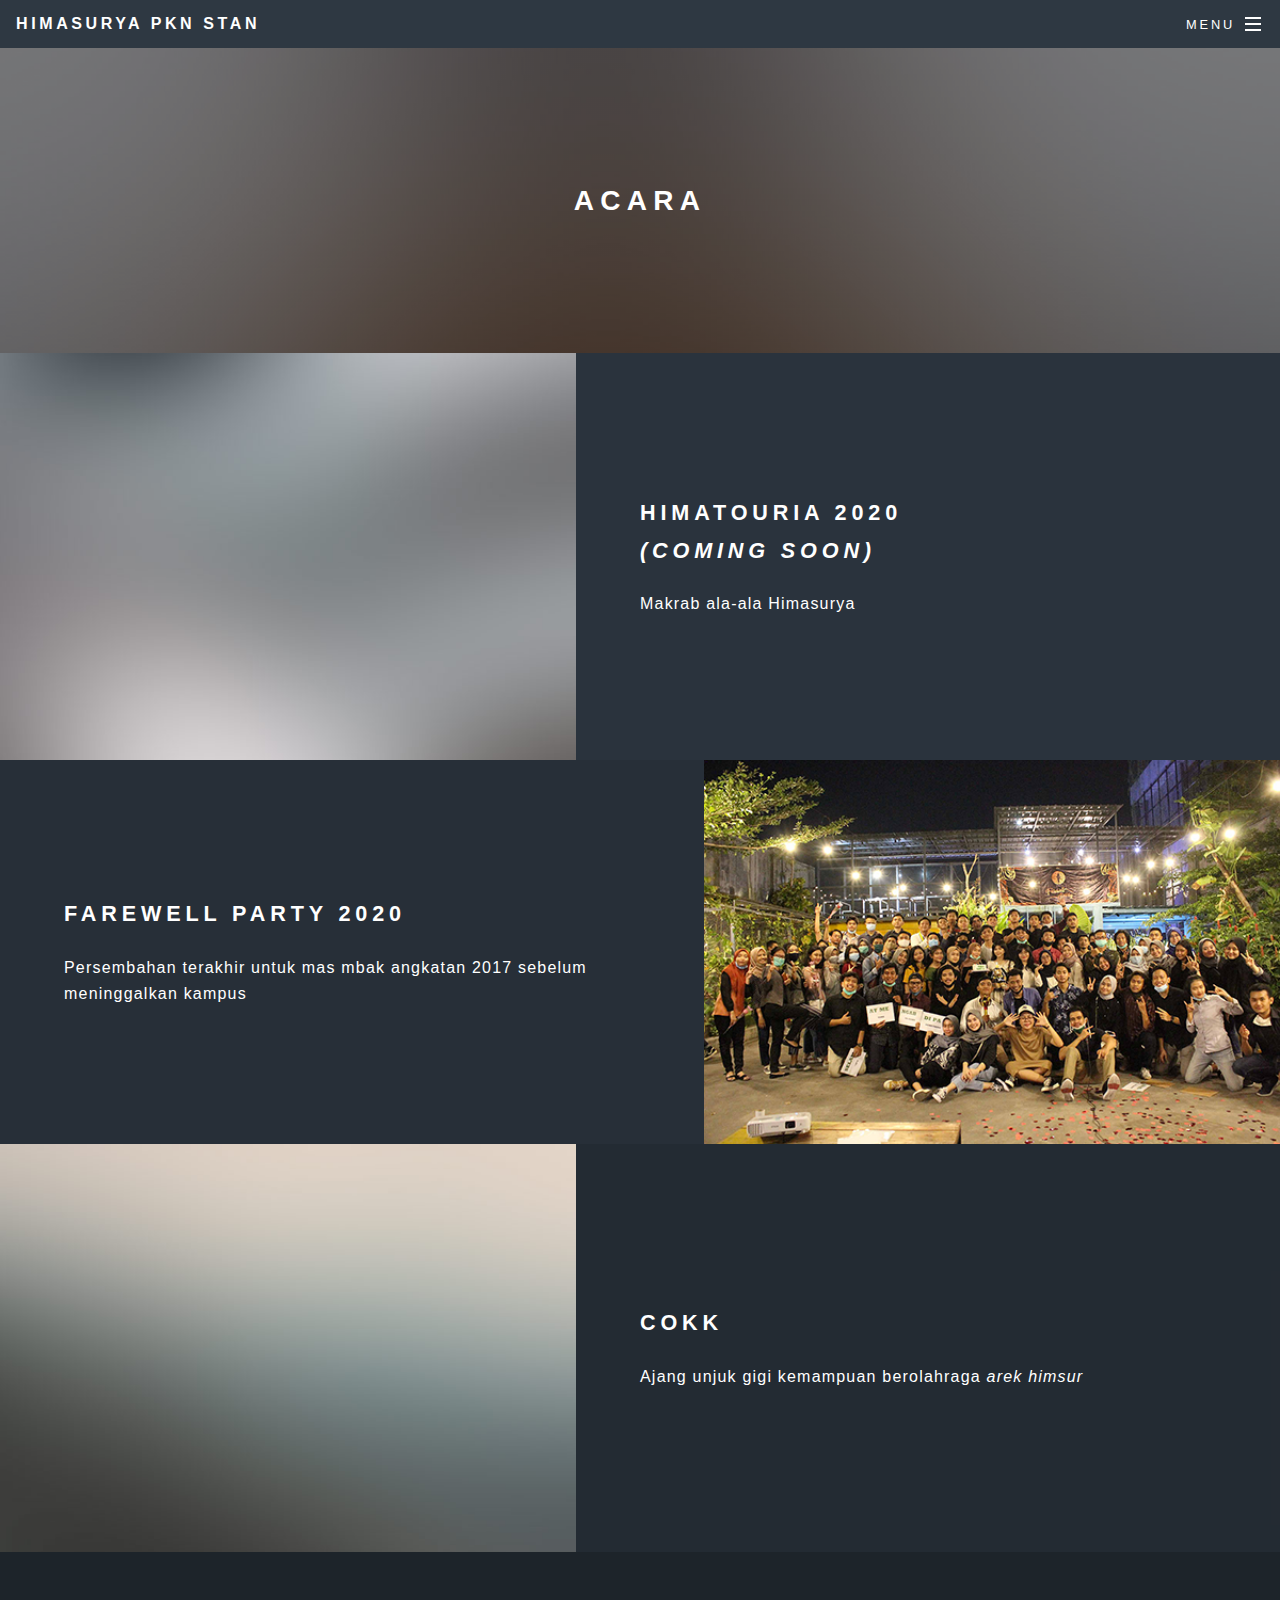
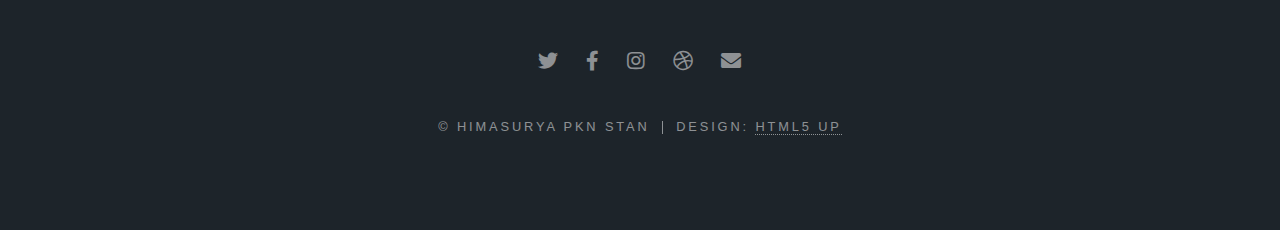
<file: docs/acara/index.html>
<!DOCTYPE HTML>
<html>
	<head>
		<title>Himasurya PKN STAN - Acara</title>
		<meta charset="utf-8" />
		<meta name="viewport" content="width=device-width, initial-scale=1, user-scalable=no" />
		<link rel="stylesheet" href="../assets/css/main.css" />
		<link rel="stylesheet" href="../assets/css/modal.css" />
		<noscript><link rel="stylesheet" href="../assets/css/noscript.css" /></noscript>
		<style>
body {font-family: Arial, Helvetica, sans-serif;}

.enlarge {
  border-radius: 5px;
  cursor: pointer;
  transition: 0.3s;
}

.enlarge:hover {opacity: 0.7;}

/* The Modal (background) */
.modal {
  display: none; /* Hidden by default */
  position: fixed; /* Stay in place */
  z-index: 1; /* Sit on top */
  padding-top: 100px; /* Location of the box */
  left: 0;
  top: 0;
  width: 100%; /* Full width */
  height: 100%; /* Full height */
  overflow: auto; /* Enable scroll if needed */
  background-color: rgb(0,0,0); /* Fallback color */
  background-color: rgba(0,0,0,0.9); /* Black w/ opacity */
}

/* Modal Content (image) */
.modal-content {
  margin: auto;
  display: block;
  width: 80%;
  max-width: 700px;
}

/* Caption of Modal Image */
#caption {
  margin: auto;
  display: block;
  width: 80%;
  max-width: 700px;
  text-align: center;
  color: #ccc;
  padding: 10px 0;
  height: 150px;
}

/* Add Animation */
.modal-content, #caption {  
  -webkit-animation-name: zoom;
  -webkit-animation-duration: 0.6s;
  animation-name: zoom;
  animation-duration: 0.6s;
}

@-webkit-keyframes zoom {
  from {-webkit-transform:scale(0)} 
  to {-webkit-transform:scale(1)}
}

@keyframes zoom {
  from {transform:scale(0)} 
  to {transform:scale(1)}
}

/* The Close Button */
.closebtn {
  position: absolute;
  top: 75px;
  right: 35px;
  color: #f1f1f1;
  font-size: 40px;
  font-weight: bold;
  transition: 0.3s;
}

.closebtn:hover,
.closebtn:focus {
  color: #bbb;
  text-decoration: none;
  cursor: pointer;
}

/* 100% Image Width on Smaller Screens */
@media only screen and (max-width: 700px){
  .modal-content {
    width: 100%;
  }
}
</style>
	</head>
	<body class="is-preload">
<!-- The Modal -->
<div id="myModal1" class="modal1">

  <!-- Modal content -->
  <div class="modal-content1" align="center">
    <div class="modal-header1">
      <span class="close1">&times;</span>
      <h2>Konfirmasi</h2>
    </div>
    <div class="modal-body1">
      <br>
	  Apakah kamu yakin data yang dimasukkan sudah benar?
	  <br><br>
    </div>
    <div class="modal-footer1">
	<br>
      <h3><a href="#" class="button">Default</a></h3>
    </div>
  </div>

</div>

</div>

<!-- The Modal -->
<div id="myModal" class="modal">
  <span class="closebtn">&times;</span>
  <img class="modal-content" id="img01">
  <div id="caption"></div>
</div>

<!-- Modal -->
<div class="modal fade" id="enlarge_gambar" role="dialog" data-backdrop="static" data-keyboard="false" tabindex="-1"
      aria-hidden="true">
  <div class="modal-dialog modal-dialog-centered" >
    <div class="modal-content">
      <div class="modal-header">
        <h5 class="modal-title" id="staticBackdropLabel" id="headerintro">Gambar Villa</h5>
		<button type="button" class="close" data-dismiss="modal" aria-label="Close">
          <span aria-hidden="true">&times;</span>
        </button>
      </div>
      <div class="modal-body">
        <div class="mb-3">
        kkgooefd
        </div>
      </div>
      <div class="modal-footer">
      </div>
    </div>
  </div>
</div>
		<!-- Page Wrapper -->
			<div id="page-wrapper">

				<!-- Header -->
					<header id="header">
						<h1><a href="../index.html">HIMASURYA PKN STAN</a></h1>
						<nav id="nav">
							<ul>
								<li class="special">
									<a href="#menu" class="menuToggle"><span>Menu</span></a>
									<div id="menu">
										<ul>
											<li><a href="../index.html">Beranda</a></li>
											<li><a href="../generic.html">Kabinet</a></li>
											<li><a href="../elements.html">Acara</a></li>
										</ul>
									</div>
								</li>
							</ul>
						</nav>
					</header>

				<!-- Main -->
					<article id="main">
						<header>
							<h2>ACARA</h2>
							<p></p>
						</header>
						<section id="two" class="wrapper alt style2">
						<section class="spotlight">
							<div class="image"><img src="../images/pic01.jpg" alt="" /></div><div class="content">
								<h2><a href="himatouria2020.html" style="text-decoration: none;border-bottom-color: transparent">Himatouria 2020<br><i>(Coming Soon)</i></a></h2>
								<p>Makrab ala-ala Himasurya</p>
							</div>
						</section>
						<section class="spotlight">
							<div class="image"><img src="../images/Farewell 2020.png" alt="" /></div><div class="content">
								<a href="https://drive.google.com/drive/folders/1q4Gms2vs8BMaforCurT_0TtlZvZGTbSu?usp=sharing" style="text-decoration: none;border-bottom-color: transparent"><h2>Farewell Party 2020</a></h2>
								<p>Persembahan terakhir untuk mas mbak angkatan 2017 sebelum meninggalkan kampus</p>
							</div>
						</section>
						<section class="spotlight">
							<div class="image"><img src="../images/pic03.jpg" alt="" /></div><div class="content">
								<h2>COKK</h2>
								<p>Ajang unjuk gigi kemampuan berolahraga <i>arek himsur</i></p>
							</div>
						</section>
					</section>
					</article>

				<!-- Footer -->
					<footer id="footer">
						<ul class="icons">
							<li><a href="#" class="icon brands fa-twitter"><span class="label">Twitter</span></a></li>
							<li><a href="#" class="icon brands fa-facebook-f"><span class="label">Facebook</span></a></li>
							<li><a href="#" class="icon brands fa-instagram"><span class="label">Instagram</span></a></li>
							<li><a href="#" class="icon brands fa-dribbble"><span class="label">Dribbble</span></a></li>
							<li><a href="#" class="icon solid fa-envelope"><span class="label">Email</span></a></li>
						</ul>
						<ul class="copyright">
							<li>&copy; Himasurya PKN STAN</li><li>Design: <a href="http://html5up.net">HTML5 UP</a></li>
						</ul>
					</footer>

			</div>
<script>

var modal = document.getElementById("myModal");

// Get the button that opens the modal
var btn = document.getElementById("myBtn1");

// Get the <span> element that closes the modal
var span = document.getElementsByClassName("close1")[0];

// When the user clicks the button, open the modal 
  modal.style.display = "none";

// When the user clicks on <span> (x), close the modal
span.onclick = function() {
  modal.style.display = "none";
}

function lihatgambar(ini){
var modal = document.getElementById("myModal");
var modalImg = document.getElementById("img01");
var captionText = document.getElementById("caption");
modal.style.display = "inline";
modalImg.src = ini.src;
captionText.innerHTML = ini.alt;
// Get the <span> element that closes the modal
var span = document.getElementsByClassName("close")[0];

// When the user clicks on <span> (x), close the modal
span.onclick = function() { 
  modal.style.display = "none";
}
}
function lihat(ini){
document.getElementById("modalgambar").setAttribute("src",ini.getAttribute("src"))
document.getElementById("alt").innerHTML = ini.getAttribute("alt")

}
function next1(){
document.getElementById("form1").style.display = "none"
document.getElementById("form2").style.display = "inline"
document.getElementById("form").scrollIntoView()
}
function next2(){
document.getElementById("form2").style.display = "none"
document.getElementById("form3").style.display = "inline"
document.getElementById("form").scrollIntoView()
}
function back(ini){
var ke = ini.getAttribute("ke")
var dari = ini.getAttribute("dari")
document.getElementById(dari).style.display = "none"
document.getElementById(ke).style.display = "inline"
document.getElementById("form").scrollIntoView()
}
function kirim(){
document.getElementById("submitbtn").style.display = "none"
document.getElementById("loadsubmitbtn").style.display = "inline"
var param = []
param.push(document.getElementById("nama").value)
param.push(document.getElementById("jurusan").value)
param.push(document.getElementById("angkatan").value)
param.push(document.querySelector('input[type=radio][name=tanggal]:checked').value)
param.push(document.querySelector('input[type=radio][name=iuran]:checked').value)
fetch("https://script.google.com/macros/s/AKfycbzQKlnDc-saUij2RuYMu-Wy_VCioG7jmNXScOxaXQ/exec?action=input&data="+param, {
   'method' : 'get'}).then(function(response) {
    return response.text().then(function(hasil) {
	if (hasil == "DONE") {berhasil()}
	})})}
function berhasil(){
document.getElementById("form3").style.display = "none"
document.getElementById("selesai").style.display = "block"
}
</script>
		<!-- Scripts -->
			<script src="../assets/js/jquery.min.js"></script>
			<script src="../assets/js/jquery.scrollex.min.js"></script>
			<script src="../assets/js/jquery.scrolly.min.js"></script>
			<script src="../assets/js/browser.min.js"></script>
			<script src="../assets/js/breakpoints.min.js"></script>
			<script src="../assets/js/util.js"></script>
			<script src="../assets/js/main.js"></script>

	</body>
</html>
</file>
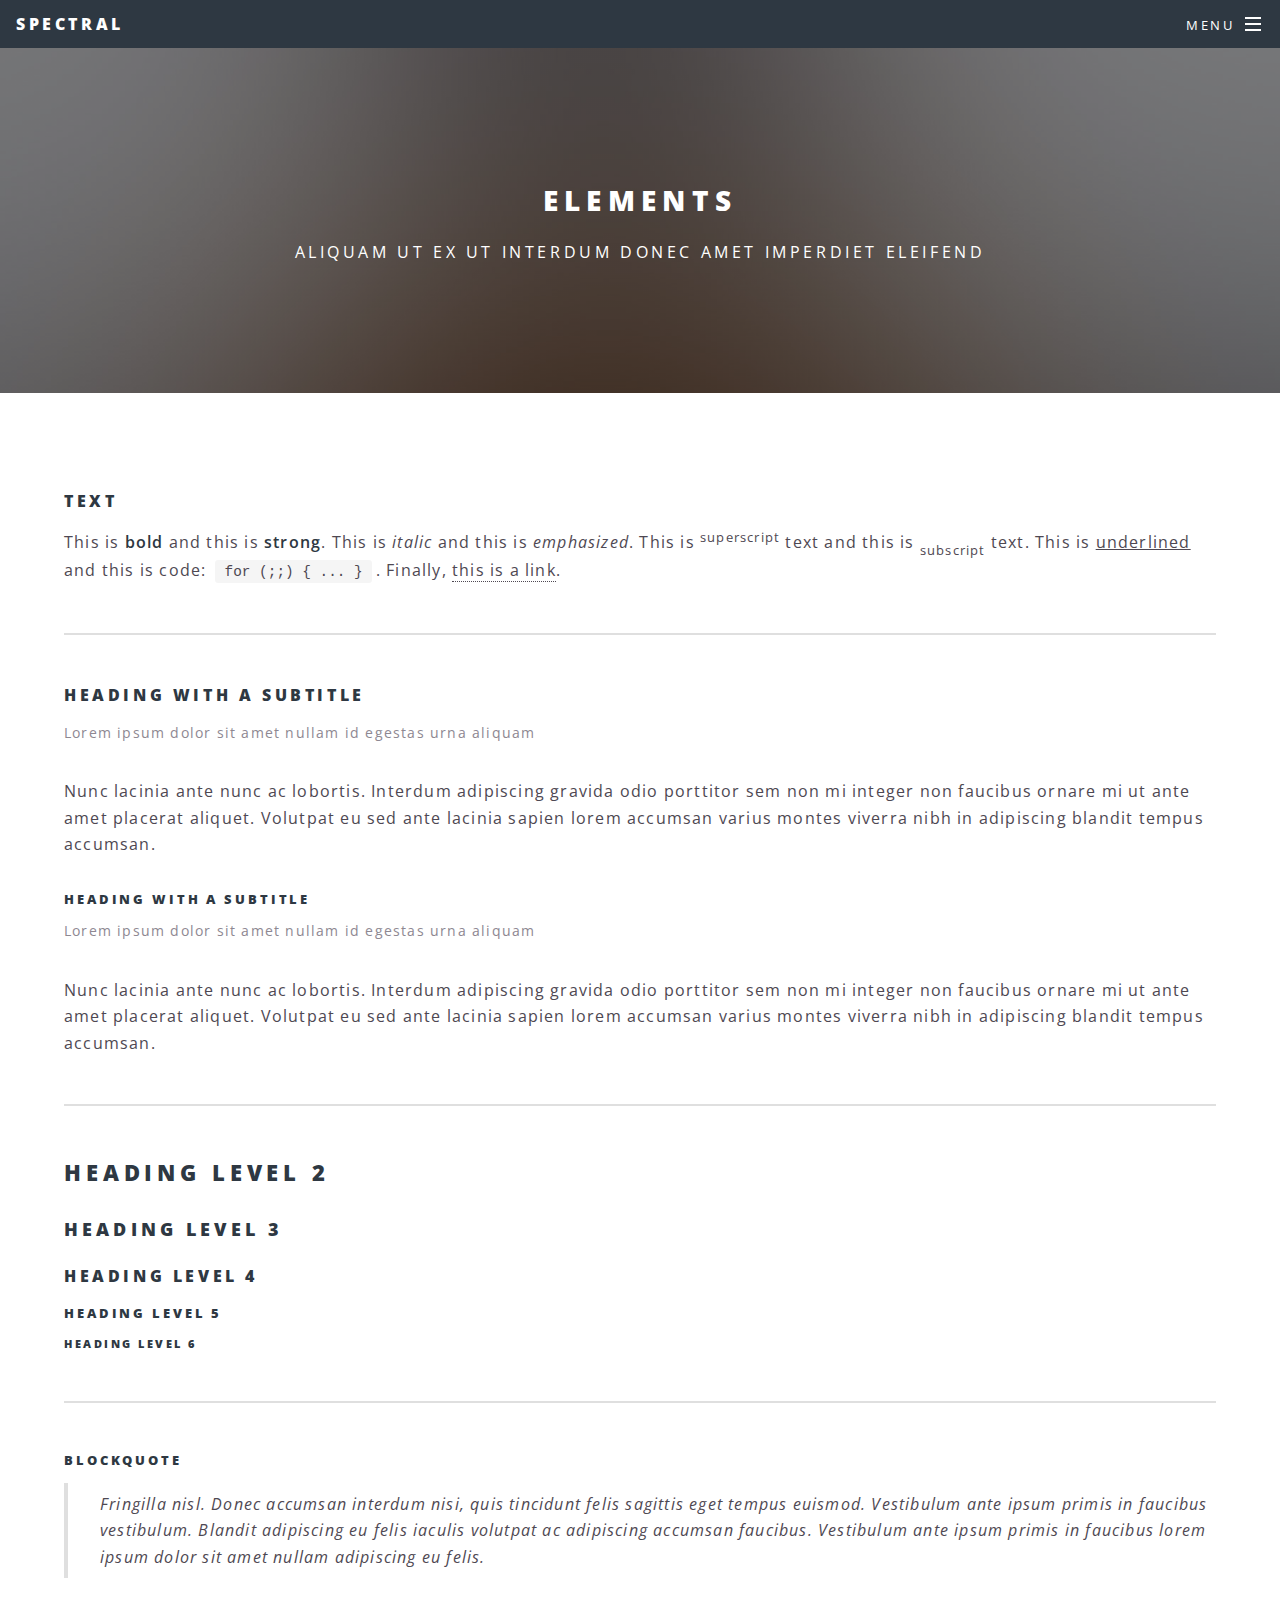
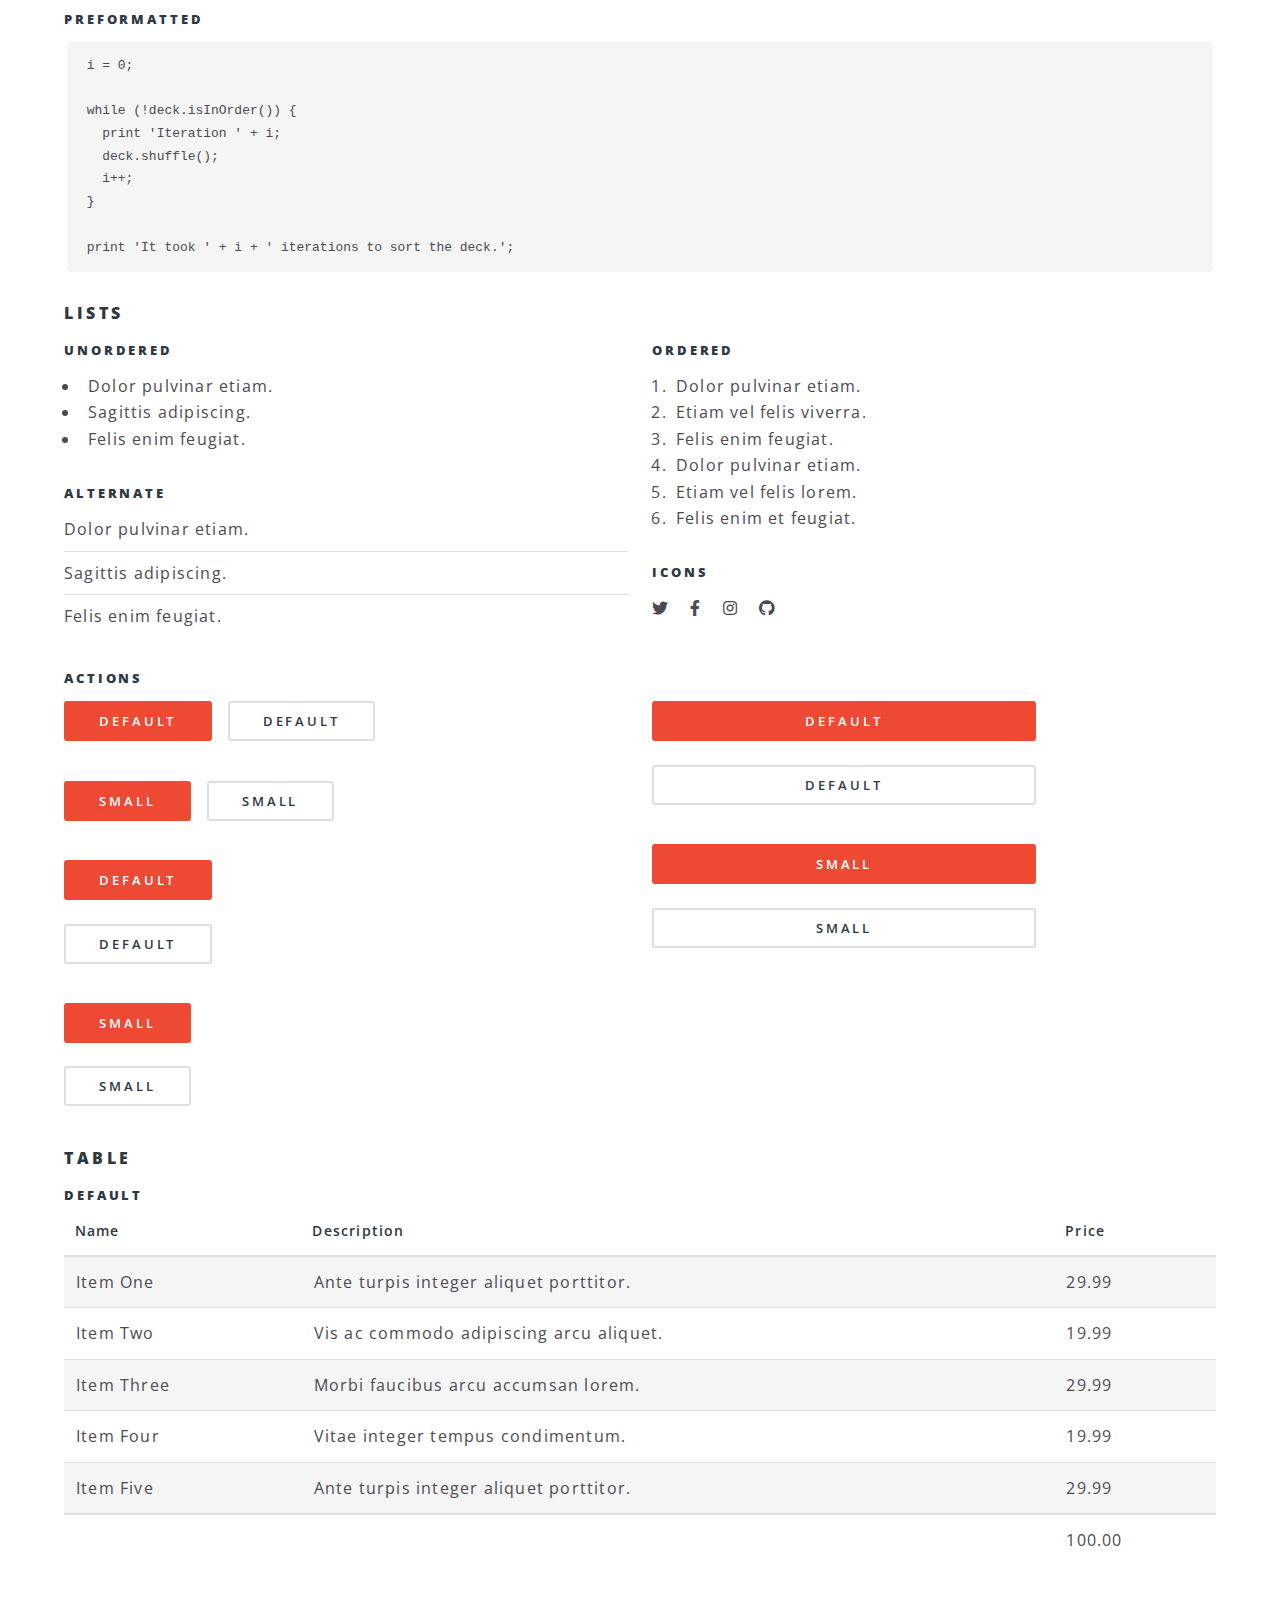
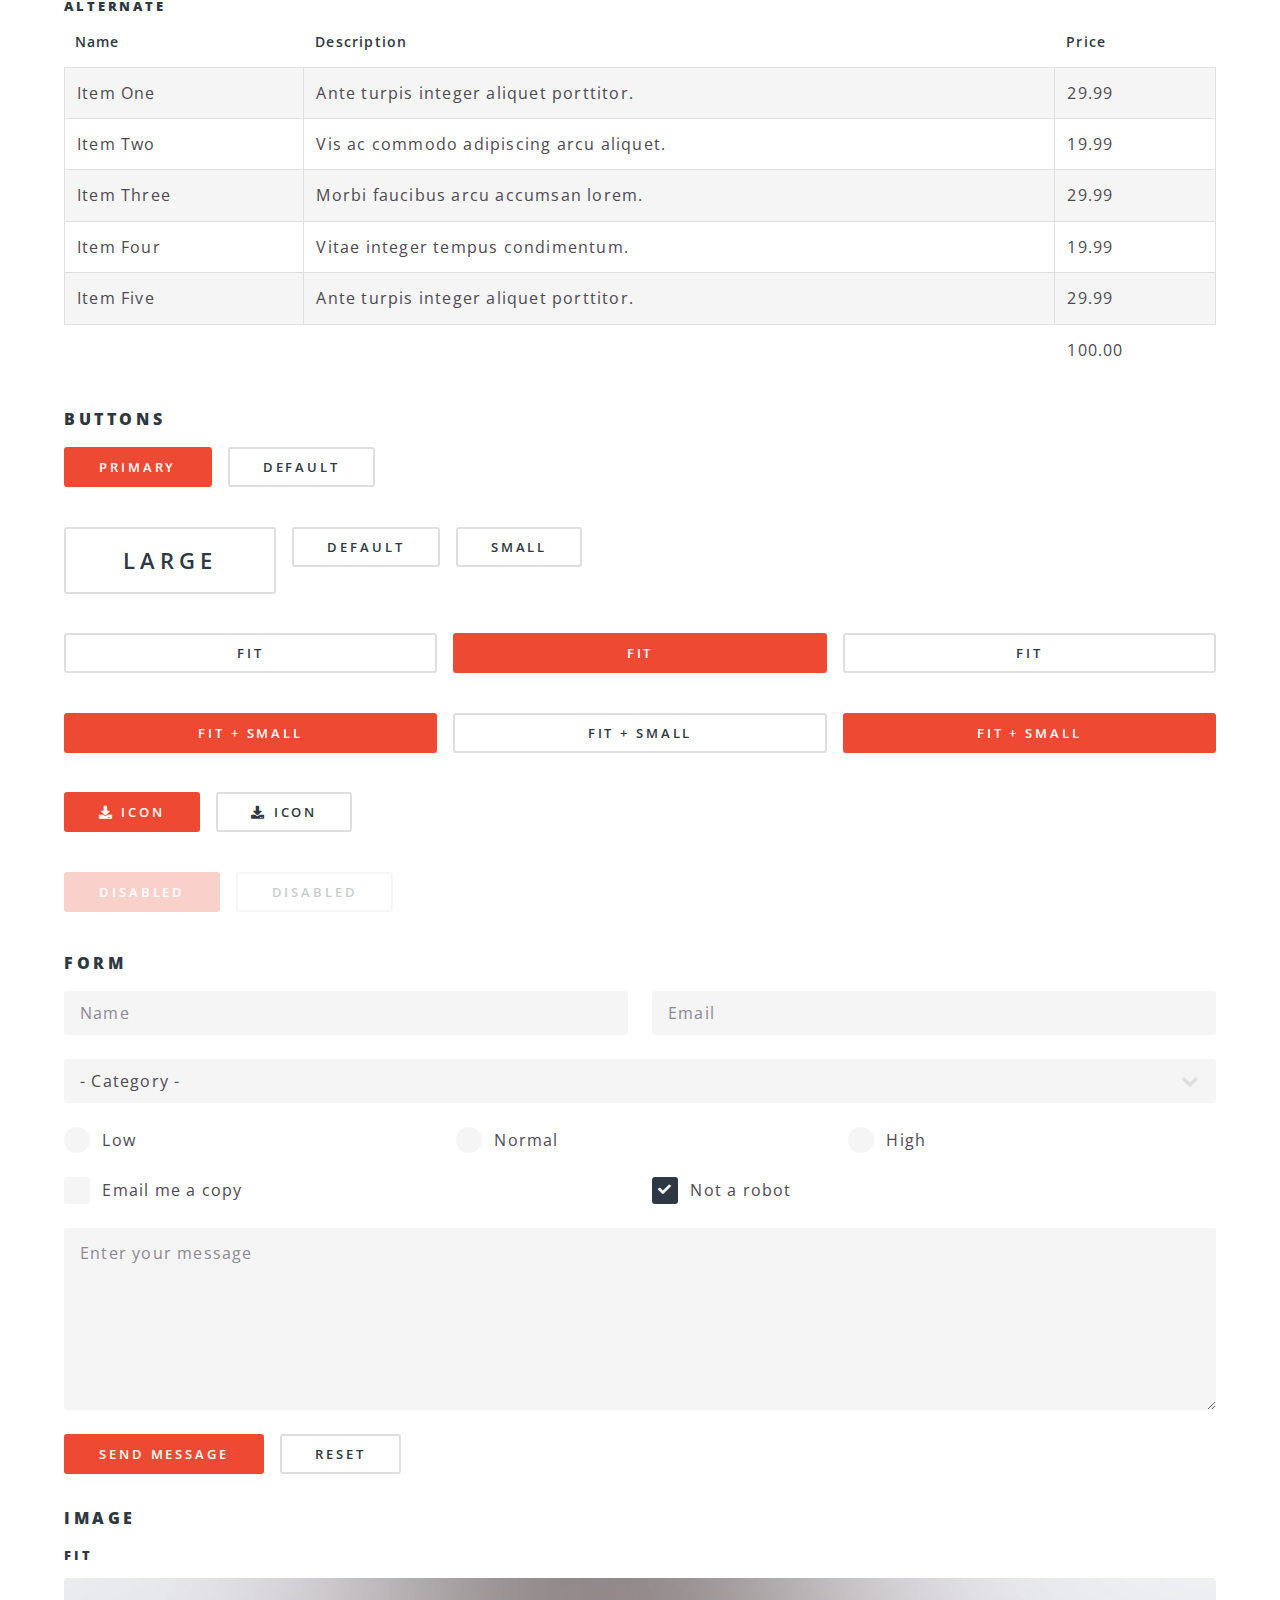
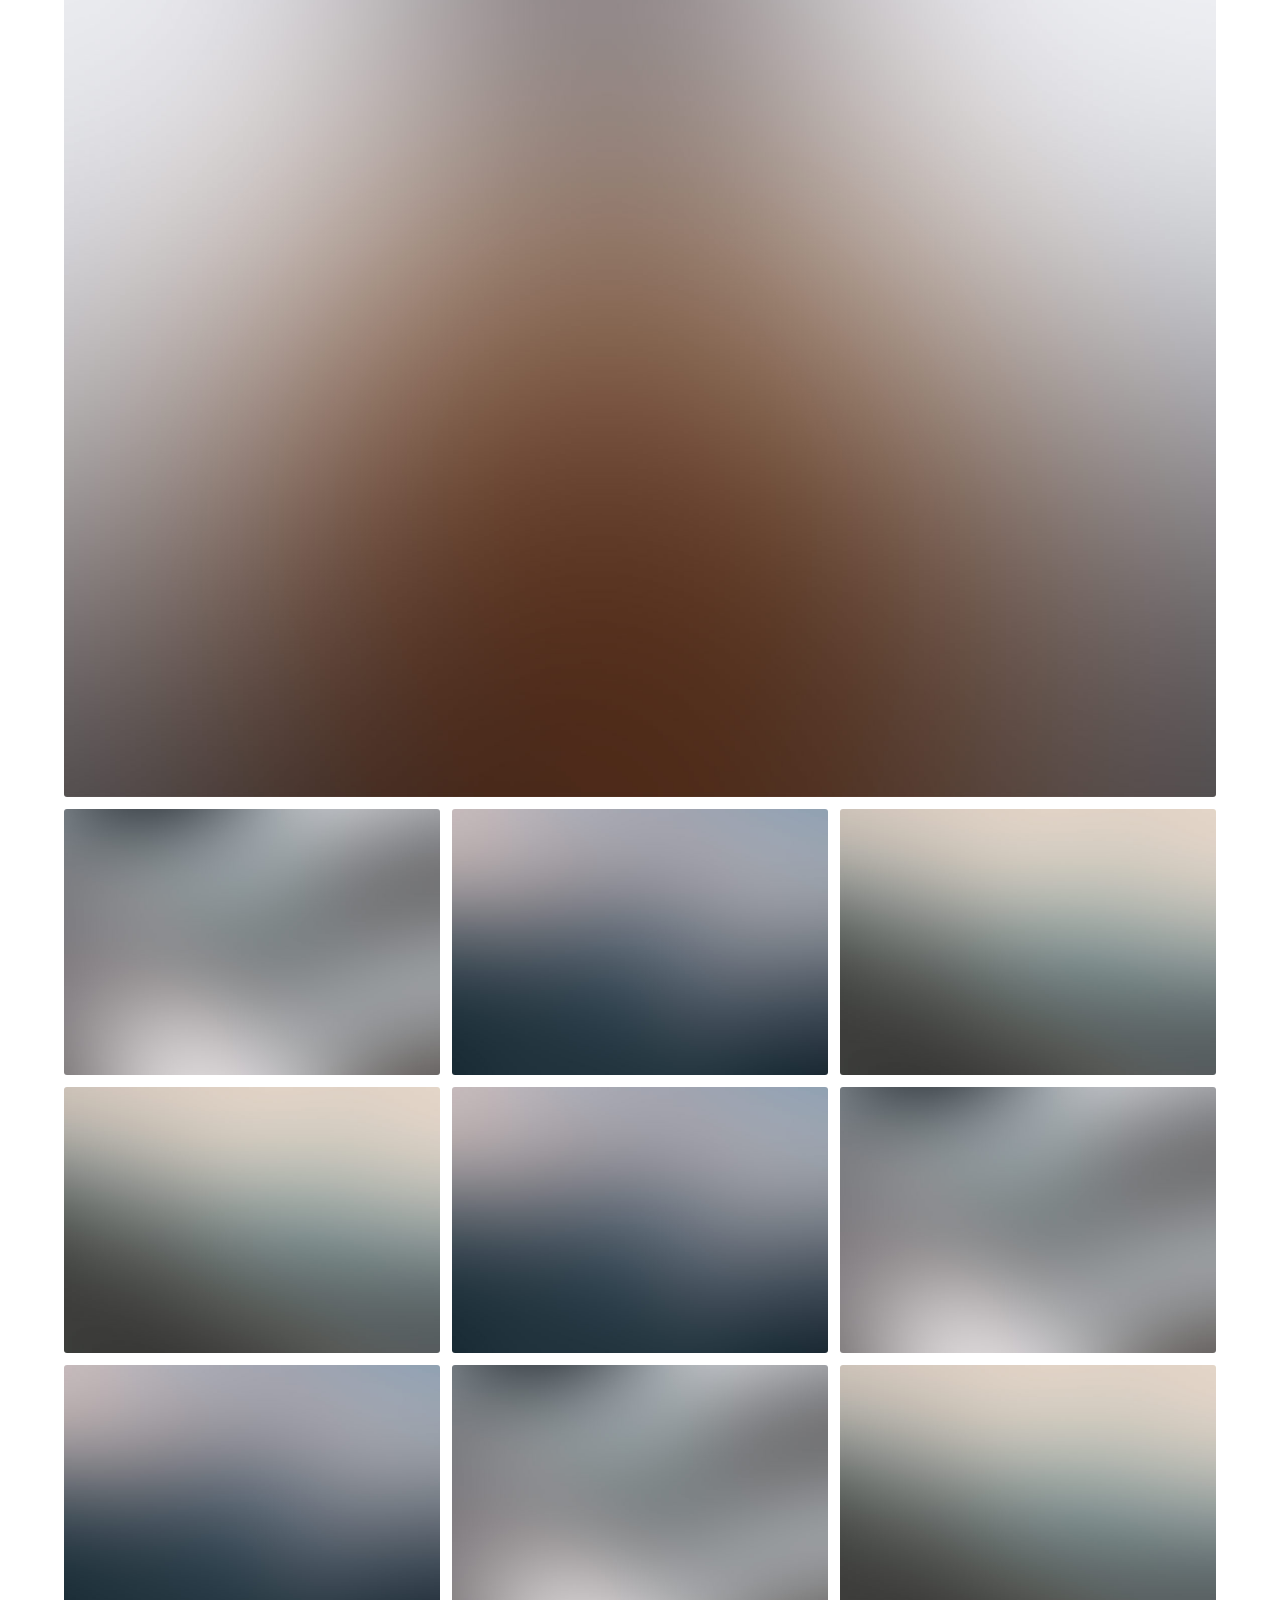
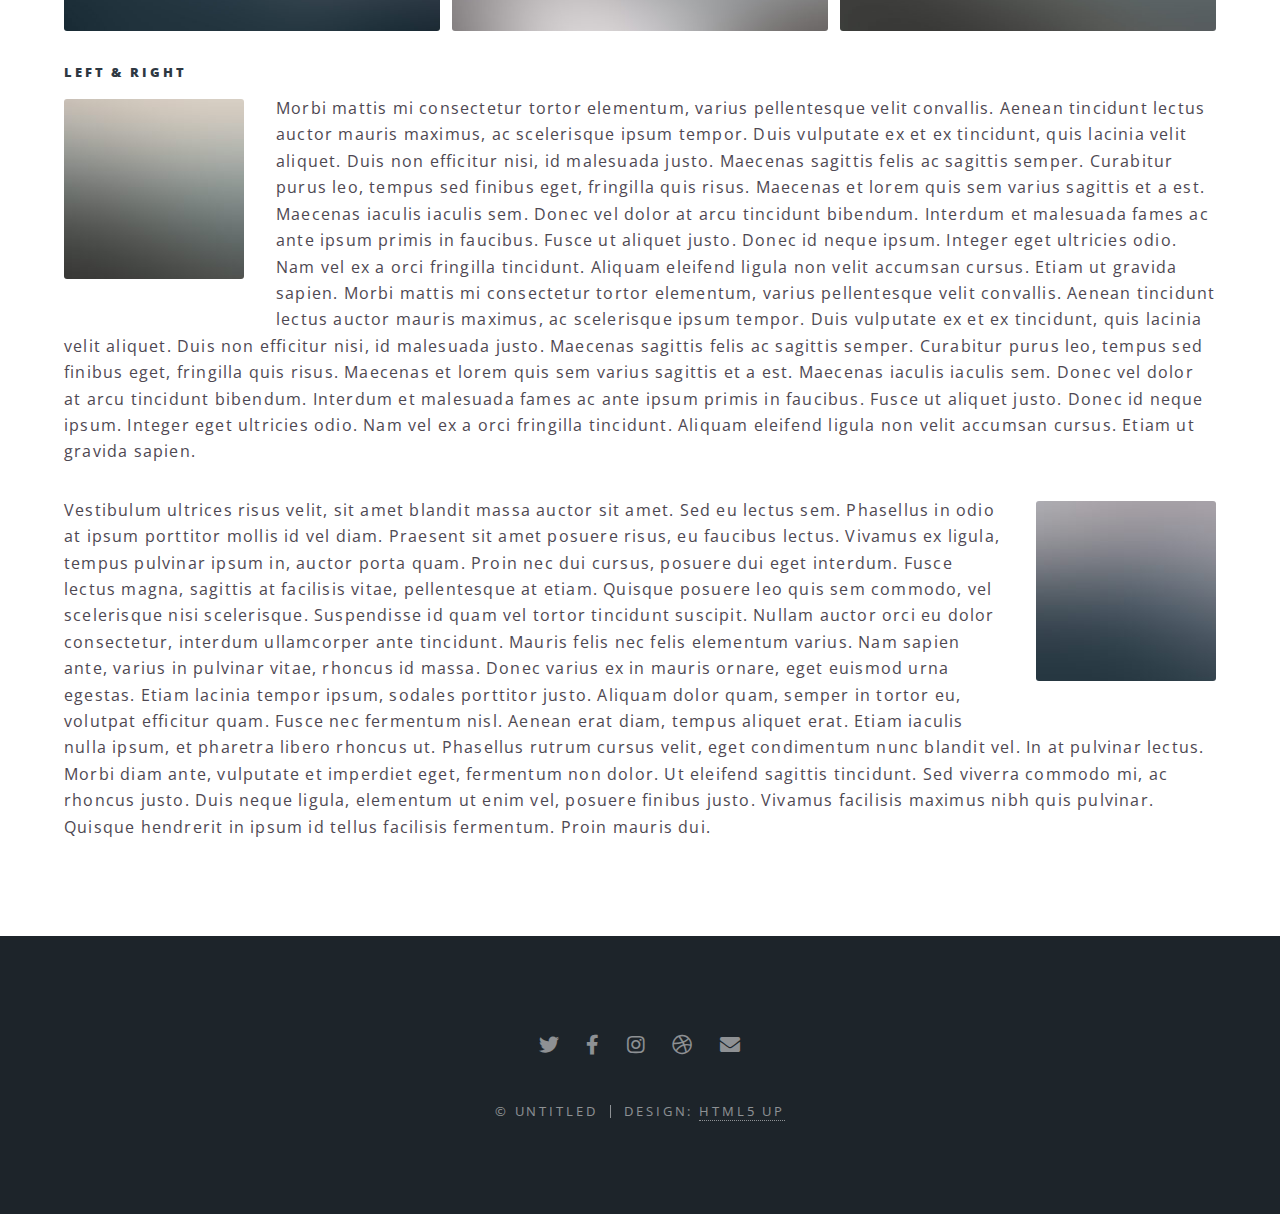
<file: docs/elements.html>
<!DOCTYPE HTML>
<!--
	Spectral by HTML5 UP
	html5up.net | @ajlkn
	Free for personal and commercial use under the CCA 3.0 license (html5up.net/license)
-->
<html>
	<head>
		<title>Elements - Spectral by HTML5 UP</title>
		<meta charset="utf-8" />
		<meta name="viewport" content="width=device-width, initial-scale=1, user-scalable=no" />
		<link rel="stylesheet" href="assets/css/main.css" />
		<noscript><link rel="stylesheet" href="assets/css/noscript.css" /></noscript>
	</head>
	<body class="is-preload">

		<!-- Page Wrapper -->
			<div id="page-wrapper">

				<!-- Header -->
					<header id="header">
						<h1><a href="index.html">Spectral</a></h1>
						<nav id="nav">
							<ul>
								<li class="special">
									<a href="#menu" class="menuToggle"><span>Menu</span></a>
									<div id="menu">
										<ul>
											<li><a href="index.html">Home</a></li>
											<li><a href="generic.html">Kabinet</a></li>
											<li><a href="elements.html">Kementerian</a></li>
											<li><a href="#">Sign Up</a></li>
											<li><a href="#">Log In</a></li>
										</ul>
									</div>
								</li>
							</ul>
						</nav>
					</header>

				<!-- Main -->
					<article id="main">
						<header>
							<h2>Elements</h2>
							<p>Aliquam ut ex ut interdum donec amet imperdiet eleifend</p>
						</header>
						<section class="wrapper style5">
							<div class="inner">

								<section>
									<h4>Text</h4>
									<p>This is <b>bold</b> and this is <strong>strong</strong>. This is <i>italic</i> and this is <em>emphasized</em>.
									This is <sup>superscript</sup> text and this is <sub>subscript</sub> text.
									This is <u>underlined</u> and this is code: <code>for (;;) { ... }</code>. Finally, <a href="#">this is a link</a>.</p>
									<hr />
									<header>
										<h4>Heading with a Subtitle</h4>
										<p>Lorem ipsum dolor sit amet nullam id egestas urna aliquam</p>
									</header>
									<p>Nunc lacinia ante nunc ac lobortis. Interdum adipiscing gravida odio porttitor sem non mi integer non faucibus ornare mi ut ante amet placerat aliquet. Volutpat eu sed ante lacinia sapien lorem accumsan varius montes viverra nibh in adipiscing blandit tempus accumsan.</p>
									<header>
										<h5>Heading with a Subtitle</h5>
										<p>Lorem ipsum dolor sit amet nullam id egestas urna aliquam</p>
									</header>
									<p>Nunc lacinia ante nunc ac lobortis. Interdum adipiscing gravida odio porttitor sem non mi integer non faucibus ornare mi ut ante amet placerat aliquet. Volutpat eu sed ante lacinia sapien lorem accumsan varius montes viverra nibh in adipiscing blandit tempus accumsan.</p>
									<hr />
									<h2>Heading Level 2</h2>
									<h3>Heading Level 3</h3>
									<h4>Heading Level 4</h4>
									<h5>Heading Level 5</h5>
									<h6>Heading Level 6</h6>
									<hr />
									<h5>Blockquote</h5>
									<blockquote>Fringilla nisl. Donec accumsan interdum nisi, quis tincidunt felis sagittis eget tempus euismod. Vestibulum ante ipsum primis in faucibus vestibulum. Blandit adipiscing eu felis iaculis volutpat ac adipiscing accumsan faucibus. Vestibulum ante ipsum primis in faucibus lorem ipsum dolor sit amet nullam adipiscing eu felis.</blockquote>
									<h5>Preformatted</h5>
									<pre><code>i = 0;

while (!deck.isInOrder()) {
  print 'Iteration ' + i;
  deck.shuffle();
  i++;
}

print 'It took ' + i + ' iterations to sort the deck.';</code></pre>
								</section>

								<section>
									<h4>Lists</h4>
									<div class="row">
										<div class="col-6 col-12-medium">
											<h5>Unordered</h5>
											<ul>
												<li>Dolor pulvinar etiam.</li>
												<li>Sagittis adipiscing.</li>
												<li>Felis enim feugiat.</li>
											</ul>
											<h5>Alternate</h5>
											<ul class="alt">
												<li>Dolor pulvinar etiam.</li>
												<li>Sagittis adipiscing.</li>
												<li>Felis enim feugiat.</li>
											</ul>
										</div>
										<div class="col-6 col-12-medium">
											<h5>Ordered</h5>
											<ol>
												<li>Dolor pulvinar etiam.</li>
												<li>Etiam vel felis viverra.</li>
												<li>Felis enim feugiat.</li>
												<li>Dolor pulvinar etiam.</li>
												<li>Etiam vel felis lorem.</li>
												<li>Felis enim et feugiat.</li>
											</ol>
											<h5>Icons</h5>
											<ul class="icons">
												<li><a href="#" class="icon brands fa-twitter"><span class="label">Twitter</span></a></li>
												<li><a href="#" class="icon brands fa-facebook-f"><span class="label">Facebook</span></a></li>
												<li><a href="#" class="icon brands fa-instagram"><span class="label">Instagram</span></a></li>
												<li><a href="#" class="icon brands fa-github"><span class="label">Github</span></a></li>
											</ul>
										</div>
									</div>
									<h5>Actions</h5>
									<div class="row">
										<div class="col-6 col-12-medium">
											<ul class="actions">
												<li><a href="#" class="button primary">Default</a></li>
												<li><a href="#" class="button">Default</a></li>
											</ul>
											<ul class="actions small">
												<li><a href="#" class="button primary small">Small</a></li>
												<li><a href="#" class="button small">Small</a></li>
											</ul>
											<ul class="actions stacked">
												<li><a href="#" class="button primary">Default</a></li>
												<li><a href="#" class="button">Default</a></li>
											</ul>
											<ul class="actions stacked">
												<li><a href="#" class="button primary small">Small</a></li>
												<li><a href="#" class="button small">Small</a></li>
											</ul>
										</div>
										<div class="col-6 col-12-medium">
											<ul class="actions stacked">
												<li><a href="#" class="button primary fit">Default</a></li>
												<li><a href="#" class="button fit">Default</a></li>
											</ul>
											<ul class="actions stacked">
												<li><a href="#" class="button primary small fit">Small</a></li>
												<li><a href="#" class="button small fit">Small</a></li>
											</ul>
										</div>
									</div>
								</section>

								<section>
									<h4>Table</h4>
									<h5>Default</h5>
									<div class="table-wrapper">
										<table>
											<thead>
												<tr>
													<th>Name</th>
													<th>Description</th>
													<th>Price</th>
												</tr>
											</thead>
											<tbody>
												<tr>
													<td>Item One</td>
													<td>Ante turpis integer aliquet porttitor.</td>
													<td>29.99</td>
												</tr>
												<tr>
													<td>Item Two</td>
													<td>Vis ac commodo adipiscing arcu aliquet.</td>
													<td>19.99</td>
												</tr>
												<tr>
													<td>Item Three</td>
													<td> Morbi faucibus arcu accumsan lorem.</td>
													<td>29.99</td>
												</tr>
												<tr>
													<td>Item Four</td>
													<td>Vitae integer tempus condimentum.</td>
													<td>19.99</td>
												</tr>
												<tr>
													<td>Item Five</td>
													<td>Ante turpis integer aliquet porttitor.</td>
													<td>29.99</td>
												</tr>
											</tbody>
											<tfoot>
												<tr>
													<td colspan="2"></td>
													<td>100.00</td>
												</tr>
											</tfoot>
										</table>
									</div>

									<h5>Alternate</h5>
									<div class="table-wrapper">
										<table class="alt">
											<thead>
												<tr>
													<th>Name</th>
													<th>Description</th>
													<th>Price</th>
												</tr>
											</thead>
											<tbody>
												<tr>
													<td>Item One</td>
													<td>Ante turpis integer aliquet porttitor.</td>
													<td>29.99</td>
												</tr>
												<tr>
													<td>Item Two</td>
													<td>Vis ac commodo adipiscing arcu aliquet.</td>
													<td>19.99</td>
												</tr>
												<tr>
													<td>Item Three</td>
													<td> Morbi faucibus arcu accumsan lorem.</td>
													<td>29.99</td>
												</tr>
												<tr>
													<td>Item Four</td>
													<td>Vitae integer tempus condimentum.</td>
													<td>19.99</td>
												</tr>
												<tr>
													<td>Item Five</td>
													<td>Ante turpis integer aliquet porttitor.</td>
													<td>29.99</td>
												</tr>
											</tbody>
											<tfoot>
												<tr>
													<td colspan="2"></td>
													<td>100.00</td>
												</tr>
											</tfoot>
										</table>
									</div>
								</section>

								<section>
									<h4>Buttons</h4>
									<ul class="actions">
										<li><a href="#" class="button primary">Primary</a></li>
										<li><a href="#" class="button">Default</a></li>
									</ul>
									<ul class="actions">
										<li><a href="#" class="button large">Large</a></li>
										<li><a href="#" class="button">Default</a></li>
										<li><a href="#" class="button small">Small</a></li>
									</ul>
									<ul class="actions fit">
										<li><a href="#" class="button fit">Fit</a></li>
										<li><a href="#" class="button primary fit">Fit</a></li>
										<li><a href="#" class="button fit">Fit</a></li>
									</ul>
									<ul class="actions fit small">
										<li><a href="#" class="button primary fit small">Fit + Small</a></li>
										<li><a href="#" class="button fit small">Fit + Small</a></li>
										<li><a href="#" class="button primary fit small">Fit + Small</a></li>
									</ul>
									<ul class="actions">
										<li><a href="#" class="button primary icon solid fa-download">Icon</a></li>
										<li><a href="#" class="button icon solid fa-download">Icon</a></li>
									</ul>
									<ul class="actions">
										<li><span class="button primary disabled">Disabled</span></li>
										<li><span class="button disabled">Disabled</span></li>
									</ul>
								</section>

								<section>
									<h4>Form</h4>
									<form method="post" action="JavaScript:test()">
										<div class="row gtr-uniform">
											<div class="col-6 col-12-xsmall">
												<input type="text" name="demo-name" id="demo-name" value="" placeholder="Name" required />
											</div>
											<div class="col-6 col-12-xsmall">
												<input type="email" name="demo-email" id="demo-email" value="" placeholder="Email" required />
											</div>
											<div class="col-12">
												<select name="demo-category" id="demo-category">
													<option value="">- Category -</option>
													<option value="1">Manufacturing</option>
													<option value="1">Shipping</option>
													<option value="1">Administration</option>
													<option value="1">Human Resources</option>
												</select>
											</div>
											<div class="col-4 col-12-small">
												<input type="radio" id="demo-priority-low" name="demo-priority">
												<label for="demo-priority-low">Low</label>
											</div>
											<div class="col-4 col-12-small">
												<input type="radio" id="demo-priority-normal" name="demo-priority">
												<label for="demo-priority-normal">Normal</label>
											</div>
											<div class="col-4 col-12-small">
												<input type="radio" id="demo-priority-high" name="demo-priority" required>
												<label for="demo-priority-high">High</label>
											</div>
											<div class="col-6 col-12-small">
												<input type="checkbox" id="demo-copy" name="demo-copy" required>
												<label for="demo-copy">Email me a copy</label>
											</div>
											<div class="col-6 col-12-small">
												<input type="checkbox" id="demo-human" name="demo-human" checked required>
												<label for="demo-human">Not a robot</label>
											</div>
											<div class="col-12">
												<textarea name="demo-message" id="demo-message" placeholder="Enter your message" rows="6" required></textarea>
											</div>
											<div class="col-12">
												<ul class="actions">
													<li><input type="submit" value="Send Message" class="primary" /></li>
													<li><input type="reset" value="Reset" /></li>
												</ul>
											</div>
										</div>
									</form>
								</section>

								<section>
									<h4>Image</h4>
									<h5>Fit</h5>
									<div class="box alt">
										<div class="row gtr-50 gtr-uniform">
											<div class="col-12"><span class="image fit"><img src="images/banner.jpg" alt="" /></span></div>
											<div class="col-4"><span class="image fit"><img src="images/pic01.jpg" alt="" /></span></div>
											<div class="col-4"><span class="image fit"><img src="images/pic02.jpg" alt="" /></span></div>
											<div class="col-4"><span class="image fit"><img src="images/pic03.jpg" alt="" /></span></div>
											<div class="col-4"><span class="image fit"><img src="images/pic03.jpg" alt="" /></span></div>
											<div class="col-4"><span class="image fit"><img src="images/pic02.jpg" alt="" /></span></div>
											<div class="col-4"><span class="image fit"><img src="images/pic01.jpg" alt="" /></span></div>
											<div class="col-4"><span class="image fit"><img src="images/pic02.jpg" alt="" /></span></div>
											<div class="col-4"><span class="image fit"><img src="images/pic01.jpg" alt="" /></span></div>
											<div class="col-4"><span class="image fit"><img src="images/pic03.jpg" alt="" /></span></div>
										</div>
									</div>
									<h5>Left &amp; Right</h5>
									<p><span class="image left"><img src="images/pic04.jpg" alt="" /></span>Morbi mattis mi consectetur tortor elementum, varius pellentesque velit convallis. Aenean tincidunt lectus auctor mauris maximus, ac scelerisque ipsum tempor. Duis vulputate ex et ex tincidunt, quis lacinia velit aliquet. Duis non efficitur nisi, id malesuada justo. Maecenas sagittis felis ac sagittis semper. Curabitur purus leo, tempus sed finibus eget, fringilla quis risus. Maecenas et lorem quis sem varius sagittis et a est. Maecenas iaculis iaculis sem. Donec vel dolor at arcu tincidunt bibendum. Interdum et malesuada fames ac ante ipsum primis in faucibus. Fusce ut aliquet justo. Donec id neque ipsum. Integer eget ultricies odio. Nam vel ex a orci fringilla tincidunt. Aliquam eleifend ligula non velit accumsan cursus. Etiam ut gravida sapien. Morbi mattis mi consectetur tortor elementum, varius pellentesque velit convallis. Aenean tincidunt lectus auctor mauris maximus, ac scelerisque ipsum tempor. Duis vulputate ex et ex tincidunt, quis lacinia velit aliquet. Duis non efficitur nisi, id malesuada justo. Maecenas sagittis felis ac sagittis semper. Curabitur purus leo, tempus sed finibus eget, fringilla quis risus. Maecenas et lorem quis sem varius sagittis et a est. Maecenas iaculis iaculis sem. Donec vel dolor at arcu tincidunt bibendum. Interdum et malesuada fames ac ante ipsum primis in faucibus. Fusce ut aliquet justo. Donec id neque ipsum. Integer eget ultricies odio. Nam vel ex a orci fringilla tincidunt. Aliquam eleifend ligula non velit accumsan cursus. Etiam ut gravida sapien.</p>
									<p><span class="image right"><img src="images/pic05.jpg" alt="" /></span>Vestibulum ultrices risus velit, sit amet blandit massa auctor sit amet. Sed eu lectus sem. Phasellus in odio at ipsum porttitor mollis id vel diam. Praesent sit amet posuere risus, eu faucibus lectus. Vivamus ex ligula, tempus pulvinar ipsum in, auctor porta quam. Proin nec dui cursus, posuere dui eget interdum. Fusce lectus magna, sagittis at facilisis vitae, pellentesque at etiam. Quisque posuere leo quis sem commodo, vel scelerisque nisi scelerisque. Suspendisse id quam vel tortor tincidunt suscipit. Nullam auctor orci eu dolor consectetur, interdum ullamcorper ante tincidunt. Mauris felis nec felis elementum varius. Nam sapien ante, varius in pulvinar vitae, rhoncus id massa. Donec varius ex in mauris ornare, eget euismod urna egestas. Etiam lacinia tempor ipsum, sodales porttitor justo. Aliquam dolor quam, semper in tortor eu, volutpat efficitur quam. Fusce nec fermentum nisl. Aenean erat diam, tempus aliquet erat. Etiam iaculis nulla ipsum, et pharetra libero rhoncus ut. Phasellus rutrum cursus velit, eget condimentum nunc blandit vel. In at pulvinar lectus. Morbi diam ante, vulputate et imperdiet eget, fermentum non dolor. Ut eleifend sagittis tincidunt. Sed viverra commodo mi, ac rhoncus justo. Duis neque ligula, elementum ut enim vel, posuere finibus justo. Vivamus facilisis maximus nibh quis pulvinar. Quisque hendrerit in ipsum id tellus facilisis fermentum. Proin mauris dui.</p>
								</section>

							</div>
						</section>
					</article>

				<!-- Footer -->
					<footer id="footer">
						<ul class="icons">
							<li><a href="#" class="icon brands fa-twitter"><span class="label">Twitter</span></a></li>
							<li><a href="#" class="icon brands fa-facebook-f"><span class="label">Facebook</span></a></li>
							<li><a href="#" class="icon brands fa-instagram"><span class="label">Instagram</span></a></li>
							<li><a href="#" class="icon brands fa-dribbble"><span class="label">Dribbble</span></a></li>
							<li><a href="#" class="icon solid fa-envelope"><span class="label">Email</span></a></li>
						</ul>
						<ul class="copyright">
							<li>&copy; Untitled</li><li>Design: <a href="http://html5up.net">HTML5 UP</a></li>
						</ul>
					</footer>

			</div>

		<!-- Scripts -->
		<script>
		function test(){
		alert("apa")}
		</script>
			<script src="assets/js/jquery.min.js"></script>
			<script src="assets/js/jquery.scrollex.min.js"></script>
			<script src="assets/js/jquery.scrolly.min.js"></script>
			<script src="assets/js/browser.min.js"></script>
			<script src="assets/js/breakpoints.min.js"></script>
			<script src="assets/js/util.js"></script>
			<script src="assets/js/main.js"></script>

	</body>
</html>
</file>
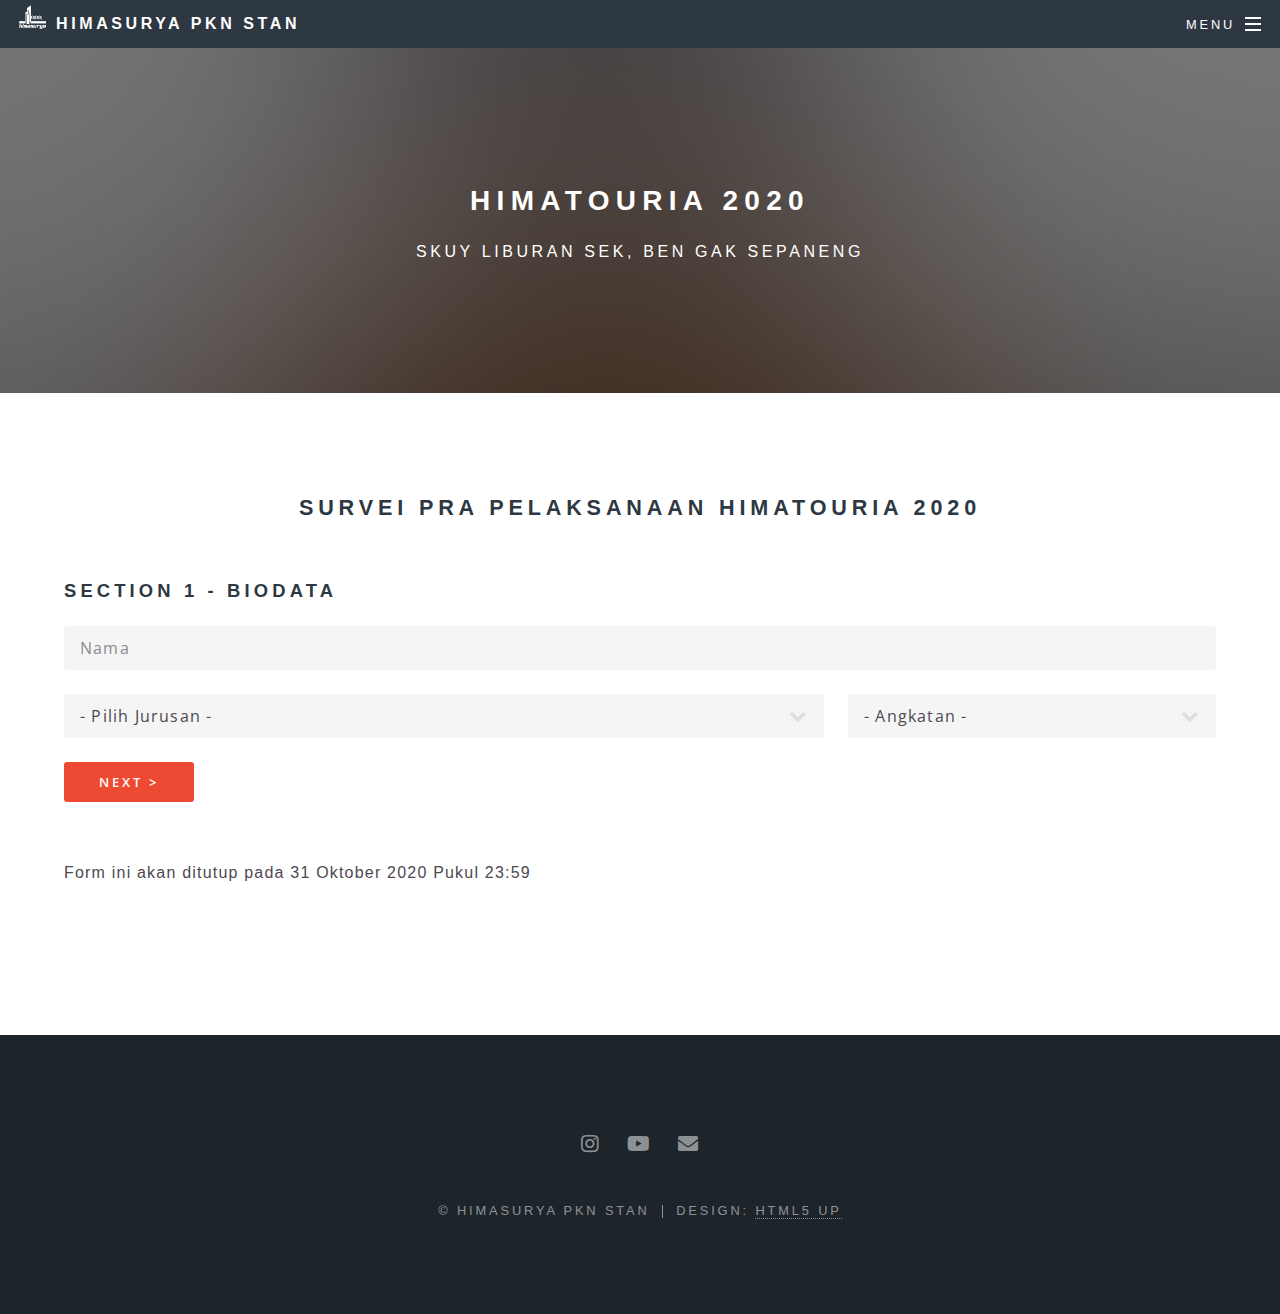
<file: docs/himatouria.html>
<!DOCTYPE HTML>
<html>
	<head>
		<title>Himasurya PKN STAN - Himatouria 2020</title>
		<meta charset="utf-8" />
		<meta name="viewport" content="width=device-width, initial-scale=1, user-scalable=no" />
		<link rel="stylesheet" href="assets/css/main.css" />
		<link rel="stylesheet" href="assets/css/modal.css" />
		<noscript><link rel="stylesheet" href="assets/css/noscript.css" /></noscript>
		<style>
body {font-family: Arial, Helvetica, sans-serif;}

.enlarge {
  border-radius: 5px;
  cursor: pointer;
  transition: 0.3s;
}

.enlarge:hover {opacity: 0.7;}

/* The Modal (background) */
.modal {
  display: none; /* Hidden by default */
  position: fixed; /* Stay in place */
  z-index: 1; /* Sit on top */
  padding-top: 100px; /* Location of the box */
  left: 0;
  top: 0;
  width: 100%; /* Full width */
  height: 100%; /* Full height */
  overflow: auto; /* Enable scroll if needed */
  background-color: rgb(0,0,0); /* Fallback color */
  background-color: rgba(0,0,0,0.9); /* Black w/ opacity */
}

/* Modal Content (image) */
.modal-content {
  margin: auto;
  display: block;
  width: 80%;
  max-width: 700px;
}

/* Caption of Modal Image */
#caption {
  margin: auto;
  display: block;
  width: 80%;
  max-width: 700px;
  text-align: center;
  color: #ccc;
  padding: 10px 0;
  height: 150px;
}

/* Add Animation */
.modal-content, #caption {  
  -webkit-animation-name: zoom;
  -webkit-animation-duration: 0.6s;
  animation-name: zoom;
  animation-duration: 0.6s;
}

@-webkit-keyframes zoom {
  from {-webkit-transform:scale(0)} 
  to {-webkit-transform:scale(1)}
}

@keyframes zoom {
  from {transform:scale(0)} 
  to {transform:scale(1)}
}

/* The Close Button */
.closebtn {
  position: absolute;
  top: 75px;
  right: 35px;
  color: #f1f1f1;
  font-size: 40px;
  font-weight: bold;
  transition: 0.3s;
}

.closebtn:hover,
.closebtn:focus {
  color: #bbb;
  text-decoration: none;
  cursor: pointer;
}

/* 100% Image Width on Smaller Screens */
@media only screen and (max-width: 700px){
  .modal-content {
    width: 100%;
  }
}
</style>
	</head>
	<body class="is-preload">
<!-- The Modal -->
<div id="myModal1" class="modal1">

  <!-- Modal content -->
  <div class="modal-content1" align="center">
    <div class="modal-header1">
      <span class="close1">&times;</span>
      <h2>Konfirmasi</h2>
    </div>
    <div class="modal-body1">
      <br>
	  Apakah kamu yakin data yang dimasukkan sudah benar?
	  <br><br>
    </div>
    <div class="modal-footer1">
	<br>
      <h3><a href="#" class="button">Default</a></h3>
    </div>
  </div>

</div>

</div>

<!-- The Modal -->
<div id="myModal" class="modal">
  <span class="closebtn">&times;</span>
  <img class="modal-content" id="img01">
  <div id="caption"></div>
</div>

<!-- Modal -->
<div class="modal fade" id="enlarge_gambar" role="dialog" data-backdrop="static" data-keyboard="false" tabindex="-1"
      aria-hidden="true">
  <div class="modal-dialog modal-dialog-centered" >
    <div class="modal-content">
      <div class="modal-header">
        <h5 class="modal-title" id="staticBackdropLabel" id="headerintro">Gambar Villa</h5>
		<button type="button" class="close" data-dismiss="modal" aria-label="Close">
          <span aria-hidden="true">&times;</span>
        </button>
      </div>
      <div class="modal-body">
        <div class="mb-3">
        kkgooefd
        </div>
      </div>
      <div class="modal-footer">
      </div>
    </div>
  </div>
</div>
		<!-- Page Wrapper -->
			<div id="page-wrapper">

				<!-- Header -->
					<header id="header">
						<h1><a href="index.html"><img src="images/logo.png" width="32" height="24" style="display:inline">  HIMASURYA PKN STAN</a></h1>
						<nav id="nav">
							<ul>
								<li class="special">
									<a href="#menu" class="menuToggle"><span>Menu</span></a>
									<div id="menu">
										<ul>
											<li><a href="#"></a></li>
											<li><a href="./">Beranda</a></li>
											<li><a href="#"></a></li>
											<li><a href="himatouria">Himatouria</a></li>
											<li><a href="https://drive.google.com/drive/folders/1q4Gms2vs8BMaforCurT_0TtlZvZGTbSu?usp=sharing">Farewell Party</a></li>
											<li><a href="#"></a></li>
										</ul>
									</div>
								</li>
							</ul>
						</nav>
					</header>

				<!-- Main -->
					<article id="main">
						<header>
							<h2>HIMATOURIA 2020</h2>
							<p>Skuy Liburan Sek, Ben gak sepaneng</p>
						</header>
						<section class="wrapper style5" id="form">
							<div class="inner">
							<h2 align="center">Survei Pra Pelaksanaan Himatouria 2020</h2><br>
							<div id="form1">
								<form method="post" action="JavaScript:next1()">
									<h3>Section 1 - Biodata</h3>
										<div class="row gtr-uniform">
											<div class="col-12">
												<input type="text" name="demo-name" id="nama" value="" placeholder="Nama" required />
											</div>
											<div class="col-8 col-12-xsmall">
												<select name="jurusan" id="jurusan" required>
													<option value="" disabled selected>- Pilih Jurusan -</option>
													<option>D-III Akuntansi</option>
													<option>D-III Pajak</option>
													<option>D-III PBB/Penilai</option>
													<option>D-III Kepabeanan dan Cukai</option>
													<option>D-III Manajemen Aset</option>
													<option>D-III Kebendaharaan Negara</option>
												</select>
											</div>
											<div class="col-4 col-12-xsmall">
												<select name="angkatan" id="angkatan" required>
													<option value="" disabled selected>- Angkatan -</option>
													<option>2017</option>
													<option>2018</option>
													<option>2019</option>
												</select>
											</div>
											<br> 
											<div class="col-12">
												<ul id="formnav" class="actions">
													<li><input type="submit" id="nextbtn" value="Next >" class="primary" /></li>
												</ul>
												<br>
												Form ini akan ditutup pada 31 Oktober 2020 Pukul 23:59
											</div>
										</div>
									</form>
							</div>
							<div id="form2" style="display:none">
								<form method="post" action="JavaScript:next2()">
									<h3>Section 2 - Informasi Himatouria</h3>
										<div class="row gtr-uniform">
										<div class="col-12">
										<h4>Pelaksanaan</h4>
										Akan dilaksanakan pada <b>Jumat-Sabtu, 27-28 November 2020</b>
										</div>
										<div class="col-12">
										<h4>Villa</h4>
										<b>Batu Mountview Villa</b><br>
										Komplek Villa Kencana Apel-D6 Batu<br>
										</div>
										<div class="col-4"><span class="image fit enlarge"><img src="images/Himatouria Villa 1.jpg" alt="Foto Villa 1" onclick="lihatgambar(this)"/></span></div>
										<div class="col-4"><span class="image fit enlarge"><img src="images/Himatouria Villa 2.jpg" alt="Foto Villa 2" onclick="lihatgambar(this)" /></span></div>
										<div class="col-4"><span class="image fit enlarge"><img src="images/Himatouria Villa 3.jpg" alt="Foto Villa 3" onclick="lihatgambar(this)" /></span></div>
										<div class="col-4"><span class="image fit enlarge"><img src="images/Himatouria Villa 4.jpg" alt="Foto Villa 4" onclick="lihatgambar(this)" /></span></div>
										<div class="col-4"><span class="image fit enlarge"><img src="images/Himatouria Villa 5.jpg" alt="Foto Villa 5" onclick="lihatgambar(this)" /></span></div>
										<div class="col-4"><span class="image fit enlarge"><img src="images/Himatouria Villa 6.jpg" alt="Foto Villa 6" onclick="lihatgambar(this)" /></span></div>
										<div class="col-4"><span class="image fit enlarge"><img src="images/Himatouria Villa 7.jpg" alt="Foto Villa 7" onclick="lihatgambar(this)" /></span></div>
										<div class="col-4"><span class="image fit enlarge"><img src="images/Himatouria Villa 8.jpg" alt="Foto Villa 8" onclick="lihatgambar(this)" /></span></div>
										<div class="col-4"><span class="image fit enlarge"><img src="images/Himatouria Villa 9.jpg" alt="Foto Villa 9" onclick="lihatgambar(this)" /></span></div>
										<div class="col-4"><span class="image fit enlarge"><img src="images/Himatouria Villa 10.jpg" alt="Foto Villa 10" onclick="lihatgambar(this)" /></span></div>
										<div class="col-4"><span class="image fit enlarge"><img src="images/Himatouria Villa 11.jpg" alt="Foto Villa 11" onclick="lihatgambar(this)" /></span></div>
										<div class="col-4"><span class="image fit enlarge"><img src="images/Himatouria Villa 12.jpg" alt="Foto Villa 12" onclick="lihatgambar(this)" /></span></div>
										<div class="col-4"><span class="image fit enlarge"><img src="images/Himatouria Villa 13.jpg" alt="Foto Villa 13" onclick="lihatgambar(this)" /></span></div>
										<div class="col-4"><span class="image fit enlarge"><img src="images/Himatouria Villa 14.jpg" alt="Foto Villa 14" onclick="lihatgambar(this)" /></span></div>
										<div class="col-4"><span class="image fit enlarge"><img src="images/Himatouria Villa 15.jpg" alt="Foto Villa 15" onclick="lihatgambar(this)" /></span></div>
										</div>
										<h4></h4><br>
										<h4>Rundown</h4><br>
										<div class="table-wrapper" align="center">
										<table style='text-align:center'>
											<thead>
												<tr>
													<th style='text-align:center'>Agenda</th>
													<th style='text-align:center' width="150px">Waktu</th>
												</tr>
											</thead>
											<tbody>
												<tr>
													<td align="center"><b>HARI KE-1<b></td>
													<td align="center"></td>
												</tr>
												<tr>
													<td>Berangkat menuju villa</td>
													<td align="center">10:00-12:30</td>
												</tr>
												<tr>
													<td>Istirahat dan Sholat</td>
													<td align="center">12:30-15:30</td>
												</tr>
												<tr>
													<td><i>Fun Games</i></td>
													<td align="center">15:30-17:30</td>
												</tr>
												<tr>
													<td>Bersih diri dan Sholat Maghrib</td>
													<td align="center">17:30-18:30</td>
												</tr>
												<tr>
													<td>Makan Ringan</td>
													<td align="center">18:30-19:00</td>
												</tr>
												<tr>
													<td>Acara Puncak</td>
													<td align="center">19:00-21:00</td>
												</tr>
												<tr>
													<td><i>BBQ Time</i></td>
													<td align="center">21:00-Selesai</td>
												</tr>
												<tr>
													<td align="center"><b>HARI KE-2<b></td>
													<td align="center"></td>
												</tr>
												<tr>
													<td>Senam Pagi + Games</td>
													<td align="center">06:30-07:45</td>
												</tr>
												<tr>
													<td>Bersih diri dan Makan pagi</td>
													<td align="center">06:30-07:45</td>
												</tr>
												<tr>
													<td>Awarding dan Tukar Kado</td>
													<td align="center">09:45-10:15</td>
												</tr>
												<tr>
													<td>Persiapan Pulang</td>
													<td align="center">10:15-selesai</td>
												</tr>
											</tbody>
										</table>
									</div>
									<div class="col-12">
										<input type="checkbox" id="demo-human" name="demo-human" required>
										<label for="demo-human">Centang jika sudah membaca informasi diatas<label>
									</div>
									<h4></h4><br>
									<div class="row gtr-uniform">
											<div class="col-12">
												<ul class="actions">
													<li><input type="button" value="< Prev" onclick="back(this)" dari="form2" ke="form1"/></li>
													<li><input type="submit" value="Next >" class="primary"/><li>
												</ul>
												<br>
												Form ini akan ditutup pada 31 Oktober 2020 Pukul 23:59
											</div>
										</div>
								</form>
							</div>
							<div id="form3" style="display:none">
								<form method="post" action="JavaScript:kirim()">
									<h3>Section 3 - Masukan</h3>
										<div class="row gtr-uniform">
											<div class="col-12">
											Apakah <b>diizinkan oleh Orang Tua</b> untuk mengikuti Himatouria pada tanggal tersebut?
											</div>
											<div class="col-4 col-12-small">
												<input type="radio" id="izin_ya" name="izin" value="Ya" required>
												<label for="izin_ya">Ya, Diizinkan</label>
											</div>
											<div class="col-4 col-12-small">
												<input type="radio" id="izin_tidak" name="izin" value="Tidak" required>
												<label for="izin_tidak">Tidak diizinkan</label>
											</div>
											<div class="col-12">
											</div>
											<div class="col-12">
											Apakah <b>keberatan</b> jika diadakan iuran sebesar <b>Rp100.000</b>?
											</div>
											<div class="col-4 col-12-small">
												<input type="radio" id="iuran_ya" name="iuran" value="Ya" required>
												<label for="iuran_ya">Ya, Keberatan</label>
											</div>
											<div class="col-4 col-12-small">
												<input type="radio" id="iuran_tidak" name="iuran" value="Tidak" required>
												<label for="iuran_tidak">Tidak keberatan</label>
											</div>
											<div class="col-12">
											</div>
											<div class="col-12">
												<ul id="formnav" class="actions">
													<li><input type="button" id="prevbtn" value="< Prev" onclick="back(this)" dari="form3" ke="form2"/></li>
													<li><input type="submit" id="submitbtn" value="SUBMIT" class="primary" /><input type="button" id="loadsubmitbtn" value="Memproses..." class="primary" style="display:none" disabled /></li>
												</ul>
												<br>
												Form ini akan ditutup pada 31 Oktober 2020 Pukul 23:59
											</div>
										</div>
									</form>
							</div>
							<div id="selesai" style="display:none" align="center">
								<br>
								<h3>Suwon Lurr</h3>
								<br>
								Terima kasih sudah mengisi formulir ini. Ojok lali ngkok melu lho yo...
								<br>
							</div>
							<br>
							<br>
							</div>
						</section>
					</article>

				<!-- Footer -->
					<footer id="footer">
						<ul class="icons">
							<li><a href="https://www.instagram.com/himasuryapknstan" class="icon brands fa-instagram"><span class="label">Instagram</span></a></li>
							<li><a href="https://www.youtube.com/channel/UCgrKL82xF4N0-H9te0xBsog" class="icon brands fa-youtube"><span class="label">Youtube Himasurya PKN STAN</span></a></li>
							<li><a href="mailto:himasuryapknstan2020@gmail.com" class="icon solid fa-envelope"><span class="label">Email</span></a></li>
						</ul>
						<ul class="copyright">
							<li>&copy; Himasurya PKN STAN</li><li>Design: <a href="http://html5up.net">HTML5 UP</a></li>
						</ul>
					</footer>

			</div>
<script>

var modal = document.getElementById("myModal");

// Get the button that opens the modal
var btn = document.getElementById("myBtn1");

// Get the <span> element that closes the modal
var span = document.getElementsByClassName("close1")[0];

// When the user clicks the button, open the modal 
  modal.style.display = "none";

// When the user clicks on <span> (x), close the modal
span.onclick = function() {
  modal.style.display = "none";
}

function lihatgambar(ini){
var modal = document.getElementById("myModal");
var modalImg = document.getElementById("img01");
var captionText = document.getElementById("caption");
modal.style.display = "inline";
modalImg.src = ini.src;
captionText.innerHTML = ini.alt;
// Get the <span> element that closes the modal
var span = document.getElementsByClassName("closebtn")[0];

// When the user clicks on <span> (x), close the modal
span.onclick = function() { 
  modal.style.display = "none";
}
}
function lihat(ini){
document.getElementById("modalgambar").setAttribute("src",ini.getAttribute("src"))
document.getElementById("alt").innerHTML = ini.getAttribute("alt")

}
function next1(){
document.getElementById("form1").style.display = "none"
document.getElementById("form2").style.display = "inline"
document.getElementById("form").scrollIntoView()
}
function next2(){
document.getElementById("form2").style.display = "none"
document.getElementById("form3").style.display = "inline"
document.getElementById("form").scrollIntoView()
}
function back(ini){
var ke = ini.getAttribute("ke")
var dari = ini.getAttribute("dari")
document.getElementById(dari).style.display = "none"
document.getElementById(ke).style.display = "inline"
document.getElementById("form").scrollIntoView()
}
function kirim(){
document.getElementById("submitbtn").style.display = "none"
document.getElementById("loadsubmitbtn").style.display = "inline"
var param = []
param.push(document.getElementById("nama").value)
param.push(document.getElementById("jurusan").value)
param.push(document.getElementById("angkatan").value)
param.push(document.querySelector('input[type=radio][name=izin]:checked').value)
param.push(document.querySelector('input[type=radio][name=iuran]:checked').value)
fetch("https://script.google.com/macros/s/AKfycbzQKlnDc-saUij2RuYMu-Wy_VCioG7jmNXScOxaXQ/exec?action=input&data="+param, {
   'method' : 'get'}).then(function(response) {
    return response.text().then(function(hasil) {
	if (hasil == "DONE") {berhasil()}
	})})}
function berhasil(){
document.getElementById("form3").style.display = "none"
document.getElementById("selesai").style.display = "block"
document.getElementById("form").scrollIntoView()
}
</script>
		<!-- Scripts -->
			<script src="assets/js/jquery.min.js"></script>
			<script src="assets/js/jquery.scrollex.min.js"></script>
			<script src="assets/js/jquery.scrolly.min.js"></script>
			<script src="assets/js/browser.min.js"></script>
			<script src="assets/js/breakpoints.min.js"></script>
			<script src="assets/js/util.js"></script>
			<script src="assets/js/main.js"></script>

	</body>
</html>
</file>
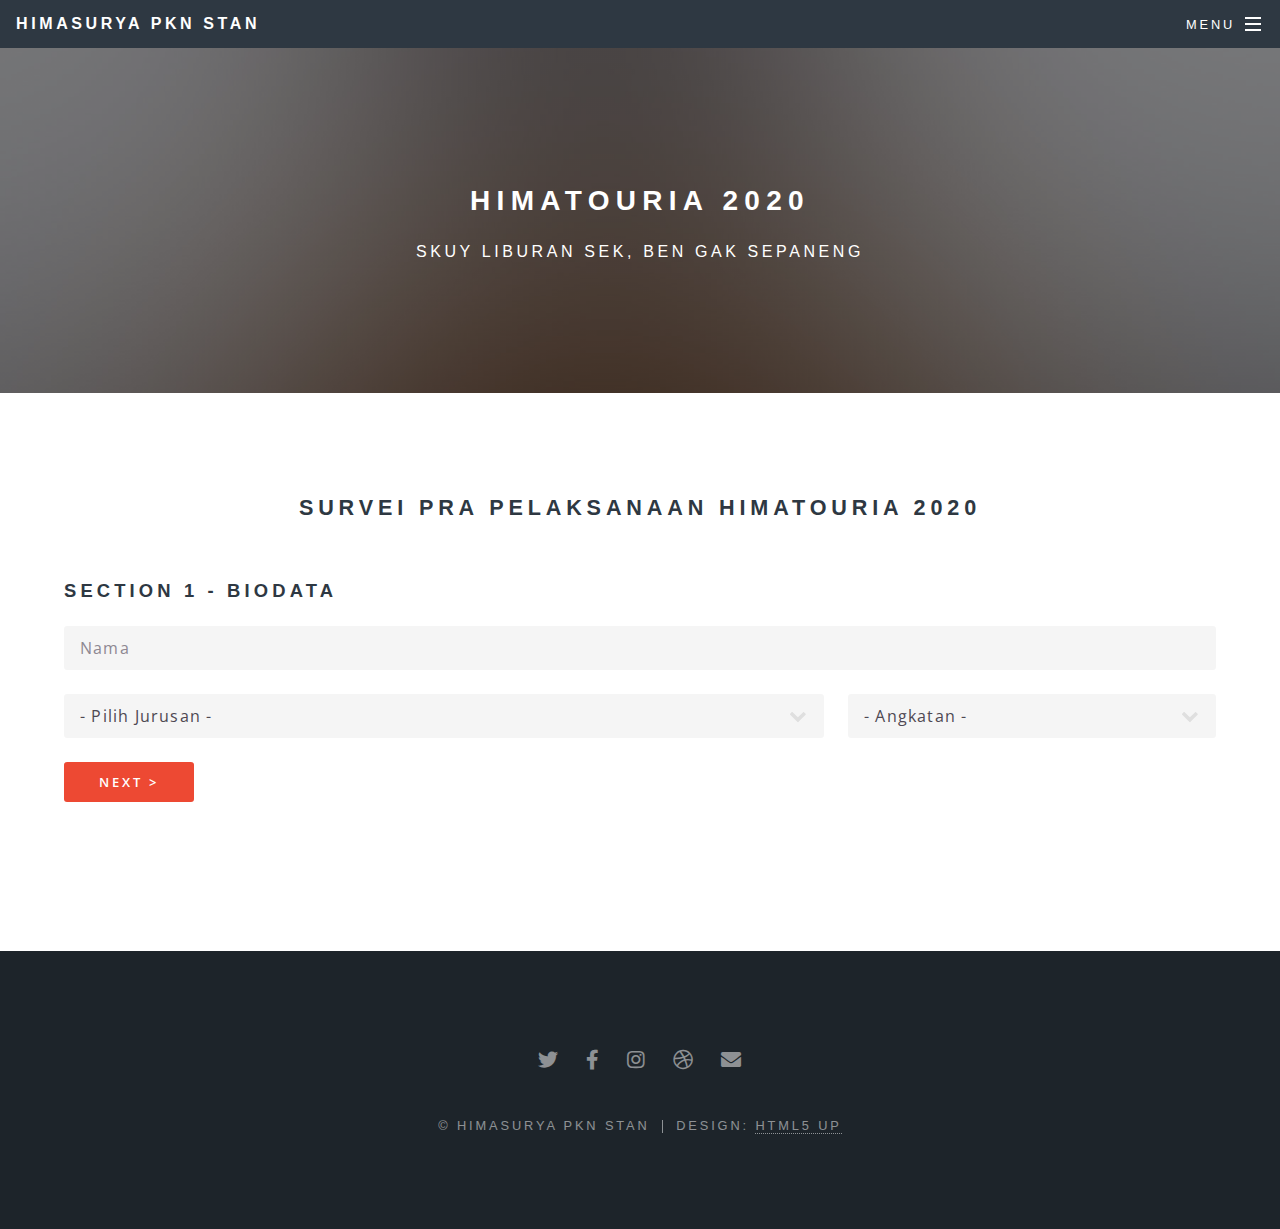
<file: docs/acara/himatouria2020.html>
<!DOCTYPE HTML>
<html>
	<head>
		<title>Himasurya PKN STAN - Himatouria 2020</title>
		<meta charset="utf-8" />
		<meta name="viewport" content="width=device-width, initial-scale=1, user-scalable=no" />
		<link rel="stylesheet" href="../assets/css/main.css" />
		<link rel="stylesheet" href="../assets/css/modal.css" />
		<noscript><link rel="stylesheet" href="../assets/css/noscript.css" /></noscript>
		<style>
body {font-family: Arial, Helvetica, sans-serif;}

.enlarge {
  border-radius: 5px;
  cursor: pointer;
  transition: 0.3s;
}

.enlarge:hover {opacity: 0.7;}

/* The Modal (background) */
.modal {
  display: none; /* Hidden by default */
  position: fixed; /* Stay in place */
  z-index: 1; /* Sit on top */
  padding-top: 100px; /* Location of the box */
  left: 0;
  top: 0;
  width: 100%; /* Full width */
  height: 100%; /* Full height */
  overflow: auto; /* Enable scroll if needed */
  background-color: rgb(0,0,0); /* Fallback color */
  background-color: rgba(0,0,0,0.9); /* Black w/ opacity */
}

/* Modal Content (image) */
.modal-content {
  margin: auto;
  display: block;
  width: 80%;
  max-width: 700px;
}

/* Caption of Modal Image */
#caption {
  margin: auto;
  display: block;
  width: 80%;
  max-width: 700px;
  text-align: center;
  color: #ccc;
  padding: 10px 0;
  height: 150px;
}

/* Add Animation */
.modal-content, #caption {  
  -webkit-animation-name: zoom;
  -webkit-animation-duration: 0.6s;
  animation-name: zoom;
  animation-duration: 0.6s;
}

@-webkit-keyframes zoom {
  from {-webkit-transform:scale(0)} 
  to {-webkit-transform:scale(1)}
}

@keyframes zoom {
  from {transform:scale(0)} 
  to {transform:scale(1)}
}

/* The Close Button */
.closebtn {
  position: absolute;
  top: 75px;
  right: 35px;
  color: #f1f1f1;
  font-size: 40px;
  font-weight: bold;
  transition: 0.3s;
}

.closebtn:hover,
.closebtn:focus {
  color: #bbb;
  text-decoration: none;
  cursor: pointer;
}

/* 100% Image Width on Smaller Screens */
@media only screen and (max-width: 700px){
  .modal-content {
    width: 100%;
  }
}
</style>
	</head>
	<body class="is-preload">
<!-- The Modal -->
<div id="myModal1" class="modal1">

  <!-- Modal content -->
  <div class="modal-content1" align="center">
    <div class="modal-header1">
      <span class="close1">&times;</span>
      <h2>Konfirmasi</h2>
    </div>
    <div class="modal-body1">
      <br>
	  Apakah kamu yakin data yang dimasukkan sudah benar?
	  <br><br>
    </div>
    <div class="modal-footer1">
	<br>
      <h3><a href="#" class="button">Default</a></h3>
    </div>
  </div>

</div>

</div>

<!-- The Modal -->
<div id="myModal" class="modal">
  <span class="closebtn">&times;</span>
  <img class="modal-content" id="img01">
  <div id="caption"></div>
</div>

<!-- Modal -->
<div class="modal fade" id="enlarge_gambar" role="dialog" data-backdrop="static" data-keyboard="false" tabindex="-1"
      aria-hidden="true">
  <div class="modal-dialog modal-dialog-centered" >
    <div class="modal-content">
      <div class="modal-header">
        <h5 class="modal-title" id="staticBackdropLabel" id="headerintro">Gambar Villa</h5>
		<button type="button" class="close" data-dismiss="modal" aria-label="Close">
          <span aria-hidden="true">&times;</span>
        </button>
      </div>
      <div class="modal-body">
        <div class="mb-3">
        kkgooefd
        </div>
      </div>
      <div class="modal-footer">
      </div>
    </div>
  </div>
</div>
		<!-- Page Wrapper -->
			<div id="page-wrapper">

				<!-- Header -->
					<header id="header">
						<h1><a href="../index.html">HIMASURYA PKN STAN</a></h1>
						<nav id="nav">
							<ul>
								<li class="special">
									<a href="#menu" class="menuToggle"><span>Menu</span></a>
									<div id="menu">
										<ul>
											<li><a href="../index.html">Beranda</a></li>
											<li><a href="generic.html">Kabinet</a></li>
											<li><a href="elements.html">Acara</a></li>
										</ul>
									</div>
								</li>
							</ul>
						</nav>
					</header>

				<!-- Main -->
					<article id="main">
						<header>
							<h2>HIMATOURIA 2020</h2>
							<p>Skuy Liburan Sek, Ben gak sepaneng</p>
						</header>
						<section class="wrapper style5" id="form">
							<div class="inner">
							<h2 align="center">Survei Pra Pelaksanaan Himatouria 2020</h2><br>
							<div id="form1">
								<form method="post" action="JavaScript:next1()">
									<h3>Section 1 - Biodata</h3>
										<div class="row gtr-uniform">
											<div class="col-12">
												<input type="text" name="demo-name" id="nama" value="" placeholder="Nama" required />
											</div>
											<div class="col-8 col-12-xsmall">
												<select name="jurusan" id="jurusan" required>
													<option value="" disabled selected>- Pilih Jurusan -</option>
													<option>D-III Akuntansi</option>
													<option>D-III Pajak</option>
													<option>D-III Kepabeanan dan Cukai</option>
													<option>D-III Manajemen Aset</option>
													<option>D-III Kebendaharaan Negara</option>
												</select>
											</div>
											<div class="col-4 col-12-xsmall">
												<select name="angkatan" id="angkatan" required>
													<option value="" disabled selected>- Angkatan -</option>
													<option>2017</option>
													<option>2018</option>
													<option>2019</option>
												</select>
											</div>
											<br> 
											<div class="col-12">
												<ul id="formnav" class="actions">
													<li><input type="submit" id="nextbtn" value="Next >" class="primary" /></li>
												</ul>
											</div>
										</div>
									</form>
							</div>
							<div id="form2" style="display:none">
								<form method="post" action="JavaScript:next2()">
									<h3>Section 2 - Informasi Himatouria</h3>
										<div class="row gtr-uniform">
										<div class="col-12">
										<h4>Villa</h4>
										</div>
										<div class="col-4"><span class="image fit enlarge"><img src="../images/banner.jpg" alt="Foto Villa 1" onclick="lihatgambar(this)"/></span></div>
										<div class="col-4"><span class="image fit enlarge"><img src="../images/pic01.jpg" alt="Foto Villa 2" onclick="lihatgambar(this)" /></span></div>
										<div class="col-4"><span class="image fit enlarge"><img src="../images/pic01.jpg" alt="Foto Villa 3" onclick="lihatgambar(this)" /></span></div>
										</div>
										<h4></h4><br>
										<div class="table-wrapper">
										<table>
											<thead>
												<tr>
													<th colspan="2"><h4>Rundown</h4></th>
												</tr>
											</thead>
											<tbody>
												<tr>
													<td>Berangkat dari surabaya</td>
													<td align="center">Hari ke-1 10:00</td>
												</tr>
												<tr>
													<td>Makan</td>
													<td align="center">Hari ke-1 19:00</td>
												</tr>
												<tr>
													<td>Kembali ke Surabaya</td>
													<td align="center">Hari ke-2 11:00</td>
												</tr>
											</tbody>
										</table>
									</div>
									<div class="col-12">
										<input type="checkbox" id="demo-human" name="demo-human" required>
										<label for="demo-human">Centang jika sudah membaca informasi diatas<label>
									</div>
									<h4></h4><br>
									<div class="row gtr-uniform">
											<div class="col-12">
												<ul class="actions">
													<li><input type="button" value="< Prev" onclick="back(this)" dari="form2" ke="form1"/></li>
													<li><input type="submit" value="Next >" class="primary"/><li>
												</ul>
											</div>
										</div>
								</form>
							</div>
							<div id="form3" style="display:none">
								<form method="post" action="JavaScript:kirim()">
									<h3>Section 3 - Masukan</h3>
										<div class="row gtr-uniform">
											<div class="col-12">
											Pilihan Tanggal :
											</div>
											<div class="col-4 col-12-small">
												<input type="radio" id="27-28" name="tanggal" value="27-28 November 2020" required>
												<label for="27-28">27 - 28 November 2020</label>
											</div>
											<div class="col-4 col-12-small">
												<input type="radio" id="28-29" name="tanggal" value="28-29 November 2020" required>
												<label for="28-29">28 - 29 November 2020</label>
											</div>
											<div class="col-12">
											</div>
											<div class="col-12">
											Apakah <b>keberatan</b> jika diadakan iuran sebesar <b>Rp100.000</b>?
											</div>
											<div class="col-4 col-12-small">
												<input type="radio" id="ya" name="iuran" value="Ya" required>
												<label for="ya">Ya, Keberatan</label>
											</div>
											<div class="col-4 col-12-small">
												<input type="radio" id="tidak" name="iuran" value="Tidak" required>
												<label for="tidak">Tidak, itu cukup sepadan</label>
											</div>
											<div class="col-12">
											</div>
											<div class="col-12">
												<ul id="formnav" class="actions">
													<li><input type="button" id="prevbtn" value="< Prev" onclick="back(this)" dari="form3" ke="form2"/></li>
													<li><input type="submit" id="submitbtn" value="SUBMIT" class="primary" /><input type="button" id="loadsubmitbtn" value="Memproses..." class="primary" style="display:none" disabled /></li>
												</ul>
											</div>
										</div>
									</form>
							</div>
							<div id="selesai" style="display:none" align="center">
								<br>
								<h3>Suwon Lurr</h3>
								<br>
								Terima kasih sudah mengisi formulir ini. Ojok lali ngkok melu lho yo...
								<br>
							</div>
							<br>
							<br>
							</div>
						</section>
					</article>

				<!-- Footer -->
					<footer id="footer">
						<ul class="icons">
							<li><a href="#" class="icon brands fa-twitter"><span class="label">Twitter</span></a></li>
							<li><a href="#" class="icon brands fa-facebook-f"><span class="label">Facebook</span></a></li>
							<li><a href="#" class="icon brands fa-instagram"><span class="label">Instagram</span></a></li>
							<li><a href="#" class="icon brands fa-dribbble"><span class="label">Dribbble</span></a></li>
							<li><a href="#" class="icon solid fa-envelope"><span class="label">Email</span></a></li>
						</ul>
						<ul class="copyright">
							<li>&copy; Himasurya PKN STAN</li><li>Design: <a href="http://html5up.net">HTML5 UP</a></li>
						</ul>
					</footer>

			</div>
<script>

var modal = document.getElementById("myModal");

// Get the button that opens the modal
var btn = document.getElementById("myBtn1");

// Get the <span> element that closes the modal
var span = document.getElementsByClassName("close1")[0];

// When the user clicks the button, open the modal 
  modal.style.display = "none";

// When the user clicks on <span> (x), close the modal
span.onclick = function() {
  modal.style.display = "none";
}

function lihatgambar(ini){
var modal = document.getElementById("myModal");
var modalImg = document.getElementById("img01");
var captionText = document.getElementById("caption");
modal.style.display = "inline";
modalImg.src = ini.src;
captionText.innerHTML = ini.alt;
// Get the <span> element that closes the modal
var span = document.getElementsByClassName("closebtn")[0];

// When the user clicks on <span> (x), close the modal
span.onclick = function() { 
  modal.style.display = "none";
}
}
function lihat(ini){
document.getElementById("modalgambar").setAttribute("src",ini.getAttribute("src"))
document.getElementById("alt").innerHTML = ini.getAttribute("alt")

}
function next1(){
document.getElementById("form1").style.display = "none"
document.getElementById("form2").style.display = "inline"
document.getElementById("form").scrollIntoView()
}
function next2(){
document.getElementById("form2").style.display = "none"
document.getElementById("form3").style.display = "inline"
document.getElementById("form").scrollIntoView()
}
function back(ini){
var ke = ini.getAttribute("ke")
var dari = ini.getAttribute("dari")
document.getElementById(dari).style.display = "none"
document.getElementById(ke).style.display = "inline"
document.getElementById("form").scrollIntoView()
}
function kirim(){
document.getElementById("submitbtn").style.display = "none"
document.getElementById("loadsubmitbtn").style.display = "inline"
var param = []
param.push(document.getElementById("nama").value)
param.push(document.getElementById("jurusan").value)
param.push(document.getElementById("angkatan").value)
param.push(document.querySelector('input[type=radio][name=tanggal]:checked').value)
param.push(document.querySelector('input[type=radio][name=iuran]:checked').value)
fetch("https://script.google.com/macros/s/AKfycbzQKlnDc-saUij2RuYMu-Wy_VCioG7jmNXScOxaXQ/exec?action=input&data="+param, {
   'method' : 'get'}).then(function(response) {
    return response.text().then(function(hasil) {
	if (hasil == "DONE") {berhasil()}
	})})}
function berhasil(){
document.getElementById("form3").style.display = "none"
document.getElementById("selesai").style.display = "block"
}
</script>
		<!-- Scripts -->
			<script src="../assets/js/jquery.min.js"></script>
			<script src="../assets/js/jquery.scrollex.min.js"></script>
			<script src="../assets/js/jquery.scrolly.min.js"></script>
			<script src="../assets/js/browser.min.js"></script>
			<script src="../assets/js/breakpoints.min.js"></script>
			<script src="../assets/js/util.js"></script>
			<script src="../assets/js/main.js"></script>

	</body>
</html>
</file>
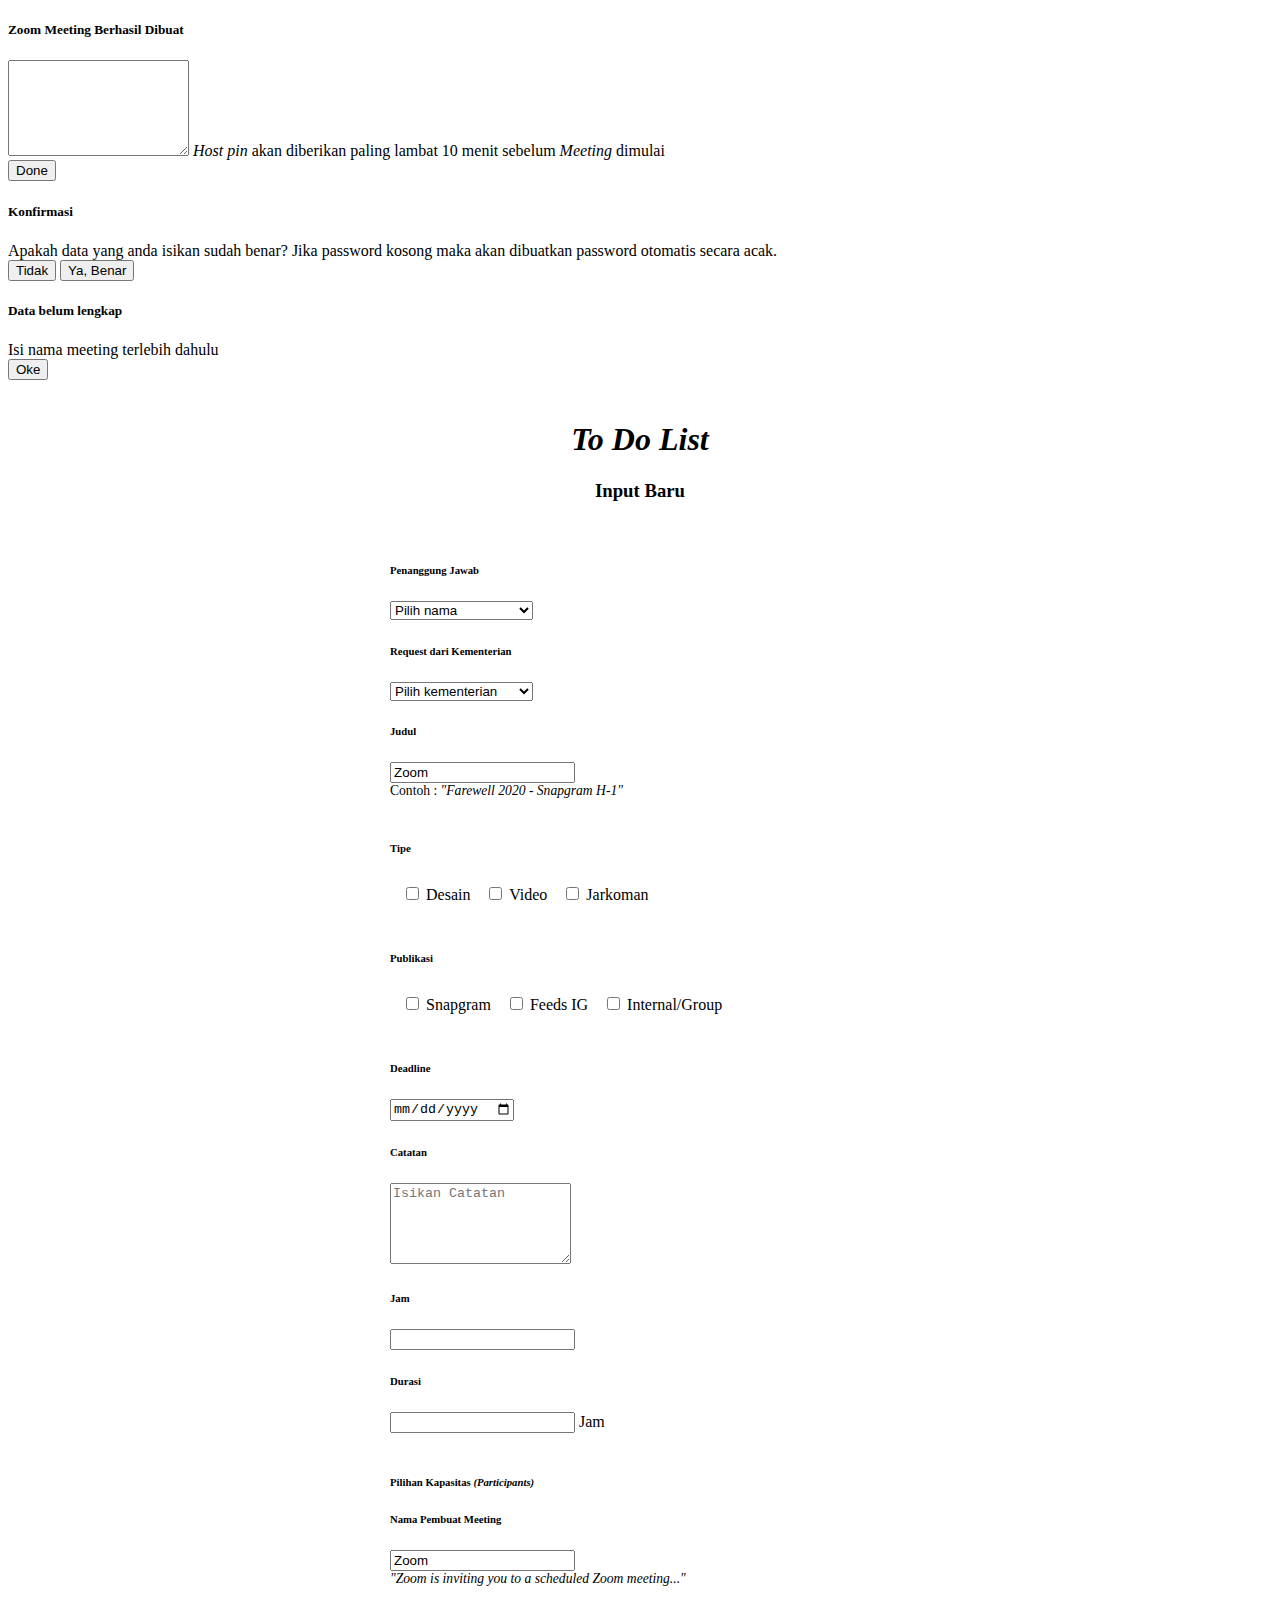
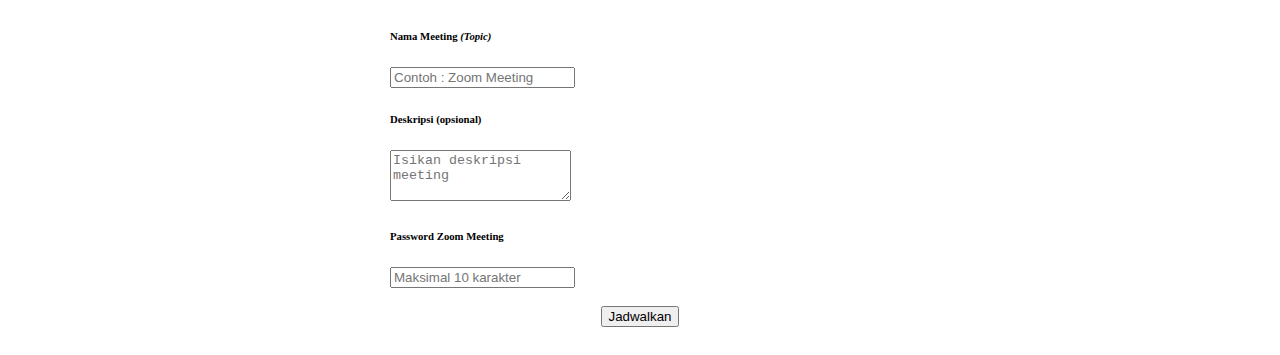
<file: docs/kominfo/new.html>
<!DOCTYPE html>
<html>
  <head>
    <title>Himsur</title>
<meta name="viewport" content="width=device-width, initial-scale=1.0">
<meta version="v.1.0.1">
    <link rel="stylesheet" href="https://stackpath.bootstrapcdn.com/bootstrap/5.0.0-alpha1/css/bootstrap.min.css" integrity="sha384-r4NyP46KrjDleawBgD5tp8Y7UzmLA05oM1iAEQ17CSuDqnUK2+k9luXQOfXJCJ4I" crossorigin="anonymous">
<style>

.kontener {
    display: table;
    margin: auto;
}
.body {
    display: table-cell;
    vertical-align: middle;
	width: 500px;
	padding: 20px;
	}

	th, td {
    padding: 3px;
	padding-left: 10px;
	text-align: left; 
    vertical-align: middle;	
	}
.center {
  display: block;
  margin-left: auto;
  margin-right: auto;
  width: 50%;
}

</style>
  </head>
  <body>

<!-- Modal -->
<div class="modal fade" id="zoominvitation" role="dialog" data-backdrop="static" data-keyboard="false" tabindex="-1"
      aria-hidden="true">
  <div class="modal-dialog modal-dialog-centered" >
    <div class="modal-content">
      <div class="modal-header">
        <h5 class="modal-title" id="staticBackdropLabel" id="headerintro">Zoom Meeting Berhasil Dibuat</h5>
      </div>
      <div class="modal-body">
        <div class="mb-3">
  <textarea class="form-control" id="invitation" rows="6" readonly></textarea>
  <span id="sudahcopy"><i>Host pin</i> akan diberikan paling lambat 10 menit sebelum <i>Meeting</i> dimulai</span>
  </div>
      </div>
      <div class="modal-footer">
        <button type="button" class="btn btn-secondary" onclick="copyinvitation()" id="btn1" style="display:none">Copy Invitation</button>
        <button type="button" data-dismiss="modal" class="btn btn-primary" id="btn2" onclick="selesai()">Done</button>
      </div>
    </div>
  </div>
</div>

<!-- Modal -->
<div class="modal fade" id="konfirmasi" role="dialog" data-backdrop="static" data-keyboard="false" tabindex="-1"
      aria-hidden="true">
  <div class="modal-dialog modal-dialog-centered" >
    <div class="modal-content">
      <div class="modal-header">
        <h5 class="modal-title" id="staticBackdropLabel" id="headerintro">Konfirmasi</h5>
      </div>
      <div class="modal-body">
        <div class="mb-3">
        Apakah data yang anda isikan sudah benar? Jika password kosong maka akan dibuatkan password otomatis secara acak.
        </div>
      </div>
      <div class="modal-footer">
        <button type="button" data-dismiss="modal" class="btn btn-secondary" id="btn1">Tidak</button>
        <button type="button" data-dismiss="modal" class="btn btn-primary" id="btn2" onclick="submit()">Ya, Benar</button>
      </div>
    </div>
  </div>
</div>
<!-- Modal -->
<div class="modal fade" id="gaklengkap" role="dialog" data-backdrop="static" data-keyboard="false" tabindex="-1"
      aria-hidden="true">
  <div class="modal-dialog modal-dialog-centered" >
    <div class="modal-content">
      <div class="modal-header">
        <h5 class="modal-title" id="staticBackdropLabel" id="headerintro">Data belum lengkap</h5>
      </div>
      <div class="modal-body">
        <div class="mb-3">
        Isi nama meeting terlebih dahulu
        </div>
      </div>
      <div class="modal-footer">
        <button type="button" data-dismiss="modal" class="btn btn-primary">Oke</button>
      </div>
    </div>
  </div>
</div>

<div class="kontener">
<div class="body">
<h1 style="text-align:center"><i>To Do List</i></h1>
  <h3 style="text-align:center">Input Baru</h3>
  <br>
<h6>Penanggung Jawab</h6>
<select class="form-select" aria-label="Default select example" id="pj">
  <option selected disabled>Pilih nama</option>
  <option value="Firdaus">Firdaus</option>
  <option value="Itjen">Inspektorat Jenderal</option>
  <option value="Agama">Agama</option>
</select><br>
<h6>Request dari Kementerian</h6>
<select class="form-select" aria-label="Default select example2" id="kementerian">
  <option selected disabled>Pilih kementerian</option>
  <option value="Sekjen">Sekertariat Jenderal</option>
  <option value="Itjen">Inspektorat Jenderal</option>
  <option value="Agama">Agama</option>
</select><br>
<h6>Judul</h6>
<input id="pengundang" type="text" class="form-control" placeholder="Contoh : Zoom Meeting" onkeydown="myFunction(event,this)" onkeyup="myFunction2(event,this)" value="Zoom"><div style="font-size:85%">Contoh : <i>"Farewell 2020 - Snapgram H-1"</i></div><br>
<h6>Tipe</h6>
<table>
<tr><td>
<div class="form-check">
		<input class="form-check-input" type="checkbox" name="tipe" id="Desain">
		<label class="form-check-label" for="Desain">
		Desain
		</label>
	</div></td>
<td>
	<div class="form-check">
		<input class="form-check-input" type="checkbox" name="tipe" id="Video">
		<label class="form-check-label" for="Video">
		Video
		</label>
	</div>
	</td>
<td>
	<div class="form-check">
		<input class="form-check-input" type="checkbox" name="tipe" id="Jarkoman">
		<label class="form-check-label" for="Jarkoman">
		Jarkoman
		</label>
	</div>
	</td>
</tr>
</table><br>
<h6>Publikasi</h6>
<table>
<tr><td>
<div class="form-check">
		<input class="form-check-input" value="Snap" type="checkbox" name="publish" id="snap" onchange="test()">
		<label class="form-check-label" for="snap">
		Snapgram
		</label>
	</div></td>
<td>
	<div class="form-check">
		<input class="form-check-input" value="Feeds" type="checkbox" name="publish" id="feeds" onchange="test()">
		<label class="form-check-label" for="feeds">
		Feeds IG
		</label>
	</div>
	</td>
<td>
	<div class="form-check">
		<input class="form-check-input" value="Internal" type="checkbox" name="publish" id="internal" onchange="test()">
		<label class="form-check-label" for="internal">
		Internal/Group
		</label>
	</div>
	</td>
</tr>
</table><br>
<h6>Deadline</h6>
<input id="tgl" type="date" class="form-control" placeholder="Contoh : 2020-08-25"><br>
<h6>Catatan</h6>
<textarea class="form-control" placeholder="Isikan Catatan" id="desc" rows="5" ></textarea><br>
<div class="row g-3 align-items-center">
  <div class="col-auto" style="width:50%">
	<h6>Jam</h6>
    <input id="jam" type="text" class="form-control"placeholder="" readonly><br>
  </div>
  <div class="col-auto" style="width:50%">
	<h6>Durasi</h6>
	<div class="input-group flex-nowarp">
    <input id="durasi" type="number" class="form-control" placeholder="" readonly>
	<span class="input-group-text" id="addon-wrapping">Jam</span>
	</div><br>
  </div>
</div>
<h6>Pilihan Kapasitas <i>(Participants)</i></h6>

<tr><td>

<h6>Nama Pembuat Meeting</h6>
<input id="pengundang" type="text" class="form-control" placeholder="Contoh : Zoom Meeting" onkeydown="myFunction(event,this)" onkeyup="myFunction2(event,this)" value="Zoom"><div style="font-size:85%"><i>"<span id="tekspengundang">Zoom</span> is inviting you to a scheduled Zoom meeting..."</i></div><br>
<h6>Nama Meeting <i>(Topic)</i></h6>
<input id="meeting" type="text" class="form-control" placeholder="Contoh : Zoom Meeting" onkeydown="myFunction(event,this)" onkeyup="myFunction2(event,this)"><br>
<h6>Deskripsi (opsional)</h6>
<textarea class="form-control" placeholder="Isikan deskripsi meeting" id="desc" rows="3"  onkeydown="myFunction(event,this)" onkeyup="myFunction2(event,this)"></textarea><br>
<h6>Password Zoom Meeting</h6>
<input id="pass" type="text" class="form-control"placeholder="Maksimal 10 karakter" maxlength=10 onkeydown="myFunction(event,this)" onkeyup="myFunction2(event,this)"><br>
<br>
<div align="center">
<button type="button" id="next" class="btn btn-primary" onclick="konfirmasi()">Jadwalkan</button>
<button id="load" class="btn btn-primari" type="button" style="display : none;" disabled>
  <span class="spinner-border spinner-border-sm" role="status" aria-hidden="true"></span>
  Processing...
</button>
</div>
<script>
function test(){
var check = document.getElementsByName("publish")
var tipe = document.getElementsByName("tipe")
var hasil = []
for ( var i=0 ; i< check.length ; i++){
if (check[i].checked){
hasil.push(check[i].value)
}}
}
</script>
<script src="https://cdn.jsdelivr.net/npm/popper.js@1.16.0/dist/umd/popper.min.js" integrity="sha384-Q6E9RHvbIyZFJoft+2mJbHaEWldlvI9IOYy5n3zV9zzTtmI3UksdQRVvoxMfooAo" crossorigin="anonymous"></script>
<script src="https://stackpath.bootstrapcdn.com/bootstrap/5.0.0-alpha1/js/bootstrap.min.js" integrity="sha384-oesi62hOLfzrys4LxRF63OJCXdXDipiYWBnvTl9Y9/TRlw5xlKIEHpNyvvDShgf/" crossorigin="anonymous"></script>
<script src="https://cdn.jsdelivr.net/npm/popper.js@1.16.0/dist/umd/popper.min.js"></script>
<script src="https://stackpath.bootstrapcdn.com/bootstrap/5.0.0-alpha1/js/bootstrap.min.js"></script>
<script src="https://ajax.googleapis.com/ajax/libs/jquery/1.12.4/jquery.min.js"></script>
  </body>
</html>
</file>
<file: docs/assets/css/modal.css>
/* The Modal (background) */
.modal1 {
  display: none; /* Hidden by default */
  position: fixed; /* Stay in place */
  z-index: 1; /* Sit on top */
  padding-top: 100px; /* Location of the box */
  left: 0;
  top: 0;
  width: 100%; /* Full width */
  height: 100%; /* Full height */
  overflow: auto; /* Enable scroll if needed */
  background-color: rgb(0,0,0); /* Fallback color */
  background-color: rgba(0,0,0,0.4); /* Black w/ opacity */
}

/* Modal Content */
.modal-content1 {
  position: relative;
  background-color: #fefefe;
  margin: auto;
  padding: 0;
  border: 1px solid #888;
  width: 65%;
  box-shadow: 0 4px 8px 0 rgba(0,0,0,0.2),0 6px 20px 0 rgba(0,0,0,0.19);
  -webkit-animation-name: animatetop1;
  -webkit-animation-duration: 0.4s;
  animation-name: animatetop1;
  animation-duration: 0.4s
}

/* Add Animation */
@-webkit-keyframes animatetop1 {
  from {top:-300px; opacity:0} 
  to {top:0; opacity:1}
}

@keyframes animatetop1 {
  from {top:-300px; opacity:0}
  to {top:0; opacity:1}
}

/* The Close Button */
.close1 {
  color: white;
  float: right;
  font-size: 28px;
  font-weight: bold;
}

.close1:hover,
.close1:focus {
  color: #000;
  text-decoration: none;
  cursor: pointer;
}

.modal-header1 {
  padding: 2px 16px;
  background-color: #4e5257;
  color: white;
}

.modal-body1 {
	color: #000000;
	padding: 2px 16px;}

.modal-footer1 {
  padding: 2px 16px;
  background-color: #4e5257;
  color: white;
}
</file>
<file: docs/assets/css/noscript.css>
/*
	Spectral by HTML5 UP
	html5up.net | @ajlkn
	Free for personal and commercial use under the CCA 3.0 license (html5up.net/license)
*/

/* Banner */

	body.is-preload #banner h2 {
		-moz-transform: none;
		-webkit-transform: none;
		-ms-transform: none;
		transform: none;
		opacity: 1;
	}

		body.is-preload #banner h2:before, body.is-preload #banner h2:after {
			width: 100%;
		}

	body.is-preload #banner .more {
		-moz-transform: none;
		-webkit-transform: none;
		-ms-transform: none;
		transform: none;
		opacity: 1;
	}

	body.is-preload #banner:after {
		opacity: 0;
	}
</file>
<file: docs/assets/css/main.css>
@import url(fontawesome-all.min.css);
@import url("https://fonts.googleapis.com/css?family=Open+Sans:400,400italic,600,600italic,800,800italic");

/*
	Spectral by HTML5 UP
	html5up.net | @ajlkn
	Free for personal and commercial use under the CCA 3.0 license (html5up.net/license)
*/
html, body, div, span, applet, object,
iframe, h1, h2, h3, h4, h5, h6, p, blockquote,
pre, a, abbr, acronym, address, big, cite,
code, del, dfn, em, img, ins, kbd, q, s, samp,
small, strike, strong, sub, sup, tt, var, b,
u, i, center, dl, dt, dd, ol, ul, li, fieldset,
form, label, legend, table, caption, tbody,
tfoot, thead, tr, th, td, article, aside,
canvas, details, embed, figure, figcaption,
footer, header, hgroup, menu, nav, output, ruby,
section, summary, time, mark, audio, video {
	margin: 0;
	padding: 0;
	border: 0;
	font-size: 100%;
	font: inherit;
	vertical-align: baseline;}

article, aside, details, figcaption, figure,
footer, header, hgroup, menu, nav, section {
	display: block;}

body {
	line-height: 1;
}

ol, ul {
	list-style: none;
}

blockquote, q {
	quotes: none;
}

	blockquote:before, blockquote:after, q:before, q:after {
		content: '';
		content: none;
	}

table {
	border-collapse: collapse;
	border-spacing: 0;
}

body {
	-webkit-text-size-adjust: none;
}

mark {
	background-color: transparent;
	color: inherit;
}

input::-moz-focus-inner {
	border: 0;
	padding: 0;
}

input, select, textarea {
	-moz-appearance: none;
	-webkit-appearance: none;
	-ms-appearance: none;
	appearance: none;
}

/* Basic */

	@-ms-viewport {
		width: device-width;
	}

	html {
		box-sizing: border-box;
	}

	*, *:before, *:after {
		box-sizing: inherit;
	}

	body {
		background: #2e3842;
	}

		body.is-preload *, body.is-preload *:before, body.is-preload *:after {
			-moz-animation: none !important;
			-webkit-animation: none !important;
			-ms-animation: none !important;
			animation: none !important;
			-moz-transition: none !important;
			-webkit-transition: none !important;
			-ms-transition: none !important;
			transition: none !important;
		}

	body, input, select, textarea {
		color: #fff;
		font-family: "Open Sans", Helvetica, sans-serif;
		font-size: 15pt;
		font-weight: 400;
		letter-spacing: 0.075em;
		line-height: 1.65em;
	}

		@media screen and (max-width: 1680px) {

			body, input, select, textarea {
				font-size: 13pt;
			}

		}

		@media screen and (max-width: 1280px) {

			body, input, select, textarea {
				font-size: 12pt;
			}

		}

		@media screen and (max-width: 736px) {

			body, input, select, textarea {
				font-size: 11pt;
				letter-spacing: 0.0375em;
			}

		}

	a {
		-moz-transition: color 0.2s ease, border-bottom-color 0.2s ease;
		-webkit-transition: color 0.2s ease, border-bottom-color 0.2s ease;
		-ms-transition: color 0.2s ease, border-bottom-color 0.2s ease;
		transition: color 0.2s ease, border-bottom-color 0.2s ease;
		border-bottom: dotted 1px;
		color: inherit;
		text-decoration: none;
	}

		a:hover {
			border-bottom-color: transparent;
		}

	strong, b {
		color: #fff;
		font-weight: 600;
	}

	em, i {
		font-style: italic;
	}

	p {
		margin: 0 0 2em 0;
	}

	h1, h2, h3, h4, h5, h6 {
		color: #fff;
		font-weight: 800;
		letter-spacing: 0.225em;
		line-height: 1em;
		margin: 0 0 1em 0;
		text-transform: uppercase;
	}

		h1 a, h2 a, h3 a, h4 a, h5 a, h6 a {
			color: inherit;
			text-decoration: none;
		}

	h2 {
		font-size: 1.35em;
		line-height: 1.75em;
	}

		@media screen and (max-width: 736px) {

			h2 {
				font-size: 1.1em;
				line-height: 1.65em;
			}

		}

	h3 {
		font-size: 1.15em;
		line-height: 1.75em;
	}

		@media screen and (max-width: 736px) {

			h3 {
				font-size: 1em;
				line-height: 1.65em;
			}

		}

	h4 {
		font-size: 1em;
		line-height: 1.5em;
	}

	h5 {
		font-size: 0.8em;
		line-height: 1.5em;
	}

	h6 {
		font-size: 0.7em;
		line-height: 1.5em;
	}

	sub {
		font-size: 0.8em;
		position: relative;
		top: 0.5em;
	}

	sup {
		font-size: 0.8em;
		position: relative;
		top: -0.5em;
	}

	hr {
		border: 0;
		border-bottom: solid 2px #fff;
		margin: 3em 0;
	}

		hr.major {
			margin: 4.5em 0;
		}

	blockquote {
		border-left: solid 4px #fff;
		font-style: italic;
		margin: 0 0 2em 0;
		padding: 0.5em 0 0.5em 2em;
	}

	code {
		background: rgba(144, 144, 144, 0.25);
		border-radius: 3px;
		font-family: "Courier New", monospace;
		font-size: 0.9em;
		letter-spacing: 0;
		margin: 0 0.25em;
		padding: 0.25em 0.65em;
	}

	pre {
		-webkit-overflow-scrolling: touch;
		font-family: "Courier New", monospace;
		font-size: 0.9em;
		margin: 0 0 2em 0;
	}

		pre code {
			display: block;
			line-height: 1.75em;
			padding: 1em 1.5em;
			overflow-x: auto;
		}

	.align-left {
		text-align: left;
	}

	.align-center {
		text-align: center;
	}

	.align-right {
		text-align: right;
	}

/* Row */

	.row {
		display: flex;
		flex-wrap: wrap;
		box-sizing: border-box;
		align-items: stretch;
	}

		.row > * {
			box-sizing: border-box;
		}

		.row.gtr-uniform > * > :last-child {
			margin-bottom: 0;
		}

		.row.aln-left {
			justify-content: flex-start;
		}

		.row.aln-center {
			justify-content: center;
		}

		.row.aln-right {
			justify-content: flex-end;
		}

		.row.aln-top {
			align-items: flex-start;
		}

		.row.aln-middle {
			align-items: center;
		}

		.row.aln-bottom {
			align-items: flex-end;
		}

		.row > .imp {
			order: -1;
		}

		.row > .col-1 {
			width: 8.33333%;
		}

		.row > .off-1 {
			margin-left: 8.33333%;
		}

		.row > .col-2 {
			width: 16.66667%;
		}

		.row > .off-2 {
			margin-left: 16.66667%;
		}

		.row > .col-3 {
			width: 25%;
		}

		.row > .off-3 {
			margin-left: 25%;
		}

		.row > .col-4 {
			width: 33.33333%;
		}

		.row > .off-4 {
			margin-left: 33.33333%;
		}

		.row > .col-5 {
			width: 41.66667%;
		}

		.row > .off-5 {
			margin-left: 41.66667%;
		}

		.row > .col-6 {
			width: 50%;
		}

		.row > .off-6 {
			margin-left: 50%;
		}

		.row > .col-7 {
			width: 58.33333%;
		}

		.row > .off-7 {
			margin-left: 58.33333%;
		}

		.row > .col-8 {
			width: 66.66667%;
		}

		.row > .off-8 {
			margin-left: 66.66667%;
		}

		.row > .col-9 {
			width: 75%;
		}

		.row > .off-9 {
			margin-left: 75%;
		}

		.row > .col-10 {
			width: 83.33333%;
		}

		.row > .off-10 {
			margin-left: 83.33333%;
		}

		.row > .col-11 {
			width: 91.66667%;
		}

		.row > .off-11 {
			margin-left: 91.66667%;
		}

		.row > .col-12 {
			width: 100%;
		}

		.row > .off-12 {
			margin-left: 100%;
		}

		.row.gtr-0 {
			margin-top: 0;
			margin-left: 0em;
		}

			.row.gtr-0 > * {
				padding: 0 0 0 0em;
			}

			.row.gtr-0.gtr-uniform {
				margin-top: 0em;
			}

				.row.gtr-0.gtr-uniform > * {
					padding-top: 0em;
				}

		.row.gtr-25 {
			margin-top: 0;
			margin-left: -0.375em;
		}

			.row.gtr-25 > * {
				padding: 0 0 0 0.375em;
			}

			.row.gtr-25.gtr-uniform {
				margin-top: -0.375em;
			}

				.row.gtr-25.gtr-uniform > * {
					padding-top: 0.375em;
				}

		.row.gtr-50 {
			margin-top: 0;
			margin-left: -0.75em;
		}

			.row.gtr-50 > * {
				padding: 0 0 0 0.75em;
			}

			.row.gtr-50.gtr-uniform {
				margin-top: -0.75em;
			}

				.row.gtr-50.gtr-uniform > * {
					padding-top: 0.75em;
				}

		.row {
			margin-top: 0;
			margin-left: -1.5em;
		}

			.row > * {
				padding: 0 0 0 1.5em;
			}

			.row.gtr-uniform {
				margin-top: -1.5em;
			}

				.row.gtr-uniform > * {
					padding-top: 1.5em;
				}

		.row.gtr-150 {
			margin-top: 0;
			margin-left: -2.25em;
		}

			.row.gtr-150 > * {
				padding: 0 0 0 2.25em;
			}

			.row.gtr-150.gtr-uniform {
				margin-top: -2.25em;
			}

				.row.gtr-150.gtr-uniform > * {
					padding-top: 2.25em;
				}

		.row.gtr-200 {
			margin-top: 0;
			margin-left: -3em;
		}

			.row.gtr-200 > * {
				padding: 0 0 0 3em;
			}

			.row.gtr-200.gtr-uniform {
				margin-top: -3em;
			}

				.row.gtr-200.gtr-uniform > * {
					padding-top: 3em;
				}

		@media screen and (max-width: 1680px) {

			.row {
				display: flex;
				flex-wrap: wrap;
				box-sizing: border-box;
				align-items: stretch;
			}

				.row > * {
					box-sizing: border-box;
				}

				.row.gtr-uniform > * > :last-child {
					margin-bottom: 0;
				}

				.row.aln-left {
					justify-content: flex-start;
				}

				.row.aln-center {
					justify-content: center;
				}

				.row.aln-right {
					justify-content: flex-end;
				}

				.row.aln-top {
					align-items: flex-start;
				}

				.row.aln-middle {
					align-items: center;
				}

				.row.aln-bottom {
					align-items: flex-end;
				}

				.row > .imp-xlarge {
					order: -1;
				}

				.row > .col-1-xlarge {
					width: 8.33333%;
				}

				.row > .off-1-xlarge {
					margin-left: 8.33333%;
				}

				.row > .col-2-xlarge {
					width: 16.66667%;
				}

				.row > .off-2-xlarge {
					margin-left: 16.66667%;
				}

				.row > .col-3-xlarge {
					width: 25%;
				}

				.row > .off-3-xlarge {
					margin-left: 25%;
				}

				.row > .col-4-xlarge {
					width: 33.33333%;
				}

				.row > .off-4-xlarge {
					margin-left: 33.33333%;
				}

				.row > .col-5-xlarge {
					width: 41.66667%;
				}

				.row > .off-5-xlarge {
					margin-left: 41.66667%;
				}

				.row > .col-6-xlarge {
					width: 50%;
				}

				.row > .off-6-xlarge {
					margin-left: 50%;
				}

				.row > .col-7-xlarge {
					width: 58.33333%;
				}

				.row > .off-7-xlarge {
					margin-left: 58.33333%;
				}

				.row > .col-8-xlarge {
					width: 66.66667%;
				}

				.row > .off-8-xlarge {
					margin-left: 66.66667%;
				}

				.row > .col-9-xlarge {
					width: 75%;
				}

				.row > .off-9-xlarge {
					margin-left: 75%;
				}

				.row > .col-10-xlarge {
					width: 83.33333%;
				}

				.row > .off-10-xlarge {
					margin-left: 83.33333%;
				}

				.row > .col-11-xlarge {
					width: 91.66667%;
				}

				.row > .off-11-xlarge {
					margin-left: 91.66667%;
				}

				.row > .col-12-xlarge {
					width: 100%;
				}

				.row > .off-12-xlarge {
					margin-left: 100%;
				}

				.row.gtr-0 {
					margin-top: 0;
					margin-left: 0em;
				}

					.row.gtr-0 > * {
						padding: 0 0 0 0em;
					}

					.row.gtr-0.gtr-uniform {
						margin-top: 0em;
					}

						.row.gtr-0.gtr-uniform > * {
							padding-top: 0em;
						}

				.row.gtr-25 {
					margin-top: 0;
					margin-left: -0.375em;
				}

					.row.gtr-25 > * {
						padding: 0 0 0 0.375em;
					}

					.row.gtr-25.gtr-uniform {
						margin-top: -0.375em;
					}

						.row.gtr-25.gtr-uniform > * {
							padding-top: 0.375em;
						}

				.row.gtr-50 {
					margin-top: 0;
					margin-left: -0.75em;
				}

					.row.gtr-50 > * {
						padding: 0 0 0 0.75em;
					}

					.row.gtr-50.gtr-uniform {
						margin-top: -0.75em;
					}

						.row.gtr-50.gtr-uniform > * {
							padding-top: 0.75em;
						}

				.row {
					margin-top: 0;
					margin-left: -1.5em;
				}

					.row > * {
						padding: 0 0 0 1.5em;
					}

					.row.gtr-uniform {
						margin-top: -1.5em;
					}

						.row.gtr-uniform > * {
							padding-top: 1.5em;
						}

				.row.gtr-150 {
					margin-top: 0;
					margin-left: -2.25em;
				}

					.row.gtr-150 > * {
						padding: 0 0 0 2.25em;
					}

					.row.gtr-150.gtr-uniform {
						margin-top: -2.25em;
					}

						.row.gtr-150.gtr-uniform > * {
							padding-top: 2.25em;
						}

				.row.gtr-200 {
					margin-top: 0;
					margin-left: -3em;
				}

					.row.gtr-200 > * {
						padding: 0 0 0 3em;
					}

					.row.gtr-200.gtr-uniform {
						margin-top: -3em;
					}

						.row.gtr-200.gtr-uniform > * {
							padding-top: 3em;
						}

		}

		@media screen and (max-width: 1280px) {

			.row {
				display: flex;
				flex-wrap: wrap;
				box-sizing: border-box;
				align-items: stretch;
			}

				.row > * {
					box-sizing: border-box;
				}

				.row.gtr-uniform > * > :last-child {
					margin-bottom: 0;
				}

				.row.aln-left {
					justify-content: flex-start;
				}

				.row.aln-center {
					justify-content: center;
				}

				.row.aln-right {
					justify-content: flex-end;
				}

				.row.aln-top {
					align-items: flex-start;
				}

				.row.aln-middle {
					align-items: center;
				}

				.row.aln-bottom {
					align-items: flex-end;
				}

				.row > .imp-large {
					order: -1;
				}

				.row > .col-1-large {
					width: 8.33333%;
				}

				.row > .off-1-large {
					margin-left: 8.33333%;
				}

				.row > .col-2-large {
					width: 16.66667%;
				}

				.row > .off-2-large {
					margin-left: 16.66667%;
				}

				.row > .col-3-large {
					width: 25%;
				}

				.row > .off-3-large {
					margin-left: 25%;
				}

				.row > .col-4-large {
					width: 33.33333%;
				}

				.row > .off-4-large {
					margin-left: 33.33333%;
				}

				.row > .col-5-large {
					width: 41.66667%;
				}

				.row > .off-5-large {
					margin-left: 41.66667%;
				}

				.row > .col-6-large {
					width: 50%;
				}

				.row > .off-6-large {
					margin-left: 50%;
				}

				.row > .col-7-large {
					width: 58.33333%;
				}

				.row > .off-7-large {
					margin-left: 58.33333%;
				}

				.row > .col-8-large {
					width: 66.66667%;
				}

				.row > .off-8-large {
					margin-left: 66.66667%;
				}

				.row > .col-9-large {
					width: 75%;
				}

				.row > .off-9-large {
					margin-left: 75%;
				}

				.row > .col-10-large {
					width: 83.33333%;
				}

				.row > .off-10-large {
					margin-left: 83.33333%;
				}

				.row > .col-11-large {
					width: 91.66667%;
				}

				.row > .off-11-large {
					margin-left: 91.66667%;
				}

				.row > .col-12-large {
					width: 100%;
				}

				.row > .off-12-large {
					margin-left: 100%;
				}

				.row.gtr-0 {
					margin-top: 0;
					margin-left: 0em;
				}

					.row.gtr-0 > * {
						padding: 0 0 0 0em;
					}

					.row.gtr-0.gtr-uniform {
						margin-top: 0em;
					}

						.row.gtr-0.gtr-uniform > * {
							padding-top: 0em;
						}

				.row.gtr-25 {
					margin-top: 0;
					margin-left: -0.375em;
				}

					.row.gtr-25 > * {
						padding: 0 0 0 0.375em;
					}

					.row.gtr-25.gtr-uniform {
						margin-top: -0.375em;
					}

						.row.gtr-25.gtr-uniform > * {
							padding-top: 0.375em;
						}

				.row.gtr-50 {
					margin-top: 0;
					margin-left: -0.75em;
				}

					.row.gtr-50 > * {
						padding: 0 0 0 0.75em;
					}

					.row.gtr-50.gtr-uniform {
						margin-top: -0.75em;
					}

						.row.gtr-50.gtr-uniform > * {
							padding-top: 0.75em;
						}

				.row {
					margin-top: 0;
					margin-left: -1.5em;
				}

					.row > * {
						padding: 0 0 0 1.5em;
					}

					.row.gtr-uniform {
						margin-top: -1.5em;
					}

						.row.gtr-uniform > * {
							padding-top: 1.5em;
						}

				.row.gtr-150 {
					margin-top: 0;
					margin-left: -2.25em;
				}

					.row.gtr-150 > * {
						padding: 0 0 0 2.25em;
					}

					.row.gtr-150.gtr-uniform {
						margin-top: -2.25em;
					}

						.row.gtr-150.gtr-uniform > * {
							padding-top: 2.25em;
						}

				.row.gtr-200 {
					margin-top: 0;
					margin-left: -3em;
				}

					.row.gtr-200 > * {
						padding: 0 0 0 3em;
					}

					.row.gtr-200.gtr-uniform {
						margin-top: -3em;
					}

						.row.gtr-200.gtr-uniform > * {
							padding-top: 3em;
						}

		}

		@media screen and (max-width: 980px) {

			.row {
				display: flex;
				flex-wrap: wrap;
				box-sizing: border-box;
				align-items: stretch;
			}

				.row > * {
					box-sizing: border-box;
				}

				.row.gtr-uniform > * > :last-child {
					margin-bottom: 0;
				}

				.row.aln-left {
					justify-content: flex-start;
				}

				.row.aln-center {
					justify-content: center;
				}

				.row.aln-right {
					justify-content: flex-end;
				}

				.row.aln-top {
					align-items: flex-start;
				}

				.row.aln-middle {
					align-items: center;
				}

				.row.aln-bottom {
					align-items: flex-end;
				}

				.row > .imp-medium {
					order: -1;
				}

				.row > .col-1-medium {
					width: 8.33333%;
				}

				.row > .off-1-medium {
					margin-left: 8.33333%;
				}

				.row > .col-2-medium {
					width: 16.66667%;
				}

				.row > .off-2-medium {
					margin-left: 16.66667%;
				}

				.row > .col-3-medium {
					width: 25%;
				}

				.row > .off-3-medium {
					margin-left: 25%;
				}

				.row > .col-4-medium {
					width: 33.33333%;
				}

				.row > .off-4-medium {
					margin-left: 33.33333%;
				}

				.row > .col-5-medium {
					width: 41.66667%;
				}

				.row > .off-5-medium {
					margin-left: 41.66667%;
				}

				.row > .col-6-medium {
					width: 50%;
				}

				.row > .off-6-medium {
					margin-left: 50%;
				}

				.row > .col-7-medium {
					width: 58.33333%;
				}

				.row > .off-7-medium {
					margin-left: 58.33333%;
				}

				.row > .col-8-medium {
					width: 66.66667%;
				}

				.row > .off-8-medium {
					margin-left: 66.66667%;
				}

				.row > .col-9-medium {
					width: 75%;
				}

				.row > .off-9-medium {
					margin-left: 75%;
				}

				.row > .col-10-medium {
					width: 83.33333%;
				}

				.row > .off-10-medium {
					margin-left: 83.33333%;
				}

				.row > .col-11-medium {
					width: 91.66667%;
				}

				.row > .off-11-medium {
					margin-left: 91.66667%;
				}

				.row > .col-12-medium {
					width: 100%;
				}

				.row > .off-12-medium {
					margin-left: 100%;
				}

				.row.gtr-0 {
					margin-top: 0;
					margin-left: 0em;
				}

					.row.gtr-0 > * {
						padding: 0 0 0 0em;
					}

					.row.gtr-0.gtr-uniform {
						margin-top: 0em;
					}

						.row.gtr-0.gtr-uniform > * {
							padding-top: 0em;
						}

				.row.gtr-25 {
					margin-top: 0;
					margin-left: -0.375em;
				}

					.row.gtr-25 > * {
						padding: 0 0 0 0.375em;
					}

					.row.gtr-25.gtr-uniform {
						margin-top: -0.375em;
					}

						.row.gtr-25.gtr-uniform > * {
							padding-top: 0.375em;
						}

				.row.gtr-50 {
					margin-top: 0;
					margin-left: -0.75em;
				}

					.row.gtr-50 > * {
						padding: 0 0 0 0.75em;
					}

					.row.gtr-50.gtr-uniform {
						margin-top: -0.75em;
					}

						.row.gtr-50.gtr-uniform > * {
							padding-top: 0.75em;
						}

				.row {
					margin-top: 0;
					margin-left: -1.5em;
				}

					.row > * {
						padding: 0 0 0 1.5em;
					}

					.row.gtr-uniform {
						margin-top: -1.5em;
					}

						.row.gtr-uniform > * {
							padding-top: 1.5em;
						}

				.row.gtr-150 {
					margin-top: 0;
					margin-left: -2.25em;
				}

					.row.gtr-150 > * {
						padding: 0 0 0 2.25em;
					}

					.row.gtr-150.gtr-uniform {
						margin-top: -2.25em;
					}

						.row.gtr-150.gtr-uniform > * {
							padding-top: 2.25em;
						}

				.row.gtr-200 {
					margin-top: 0;
					margin-left: -3em;
				}

					.row.gtr-200 > * {
						padding: 0 0 0 3em;
					}

					.row.gtr-200.gtr-uniform {
						margin-top: -3em;
					}

						.row.gtr-200.gtr-uniform > * {
							padding-top: 3em;
						}

		}

		@media screen and (max-width: 736px) {

			.row {
				display: flex;
				flex-wrap: wrap;
				box-sizing: border-box;
				align-items: stretch;
			}

				.row > * {
					box-sizing: border-box;
				}

				.row.gtr-uniform > * > :last-child {
					margin-bottom: 0;
				}

				.row.aln-left {
					justify-content: flex-start;
				}

				.row.aln-center {
					justify-content: center;
				}

				.row.aln-right {
					justify-content: flex-end;
				}

				.row.aln-top {
					align-items: flex-start;
				}

				.row.aln-middle {
					align-items: center;
				}

				.row.aln-bottom {
					align-items: flex-end;
				}

				.row > .imp-small {
					order: -1;
				}

				.row > .col-1-small {
					width: 8.33333%;
				}

				.row > .off-1-small {
					margin-left: 8.33333%;
				}

				.row > .col-2-small {
					width: 16.66667%;
				}

				.row > .off-2-small {
					margin-left: 16.66667%;
				}

				.row > .col-3-small {
					width: 25%;
				}

				.row > .off-3-small {
					margin-left: 25%;
				}

				.row > .col-4-small {
					width: 33.33333%;
				}

				.row > .off-4-small {
					margin-left: 33.33333%;
				}

				.row > .col-5-small {
					width: 41.66667%;
				}

				.row > .off-5-small {
					margin-left: 41.66667%;
				}

				.row > .col-6-small {
					width: 50%;
				}

				.row > .off-6-small {
					margin-left: 50%;
				}

				.row > .col-7-small {
					width: 58.33333%;
				}

				.row > .off-7-small {
					margin-left: 58.33333%;
				}

				.row > .col-8-small {
					width: 66.66667%;
				}

				.row > .off-8-small {
					margin-left: 66.66667%;
				}

				.row > .col-9-small {
					width: 75%;
				}

				.row > .off-9-small {
					margin-left: 75%;
				}

				.row > .col-10-small {
					width: 83.33333%;
				}

				.row > .off-10-small {
					margin-left: 83.33333%;
				}

				.row > .col-11-small {
					width: 91.66667%;
				}

				.row > .off-11-small {
					margin-left: 91.66667%;
				}

				.row > .col-12-small {
					width: 100%;
				}

				.row > .off-12-small {
					margin-left: 100%;
				}

				.row.gtr-0 {
					margin-top: 0;
					margin-left: 0em;
				}

					.row.gtr-0 > * {
						padding: 0 0 0 0em;
					}

					.row.gtr-0.gtr-uniform {
						margin-top: 0em;
					}

						.row.gtr-0.gtr-uniform > * {
							padding-top: 0em;
						}

				.row.gtr-25 {
					margin-top: 0;
					margin-left: -0.375em;
				}

					.row.gtr-25 > * {
						padding: 0 0 0 0.375em;
					}

					.row.gtr-25.gtr-uniform {
						margin-top: -0.375em;
					}

						.row.gtr-25.gtr-uniform > * {
							padding-top: 0.375em;
						}

				.row.gtr-50 {
					margin-top: 0;
					margin-left: -0.75em;
				}

					.row.gtr-50 > * {
						padding: 0 0 0 0.75em;
					}

					.row.gtr-50.gtr-uniform {
						margin-top: -0.75em;
					}

						.row.gtr-50.gtr-uniform > * {
							padding-top: 0.75em;
						}

				.row {
					margin-top: 0;
					margin-left: -1.5em;
				}

					.row > * {
						padding: 0 0 0 1.5em;
					}

					.row.gtr-uniform {
						margin-top: -1.5em;
					}

						.row.gtr-uniform > * {
							padding-top: 1.5em;
						}

				.row.gtr-150 {
					margin-top: 0;
					margin-left: -2.25em;
				}

					.row.gtr-150 > * {
						padding: 0 0 0 2.25em;
					}

					.row.gtr-150.gtr-uniform {
						margin-top: -2.25em;
					}

						.row.gtr-150.gtr-uniform > * {
							padding-top: 2.25em;
						}

				.row.gtr-200 {
					margin-top: 0;
					margin-left: -3em;
				}

					.row.gtr-200 > * {
						padding: 0 0 0 3em;
					}

					.row.gtr-200.gtr-uniform {
						margin-top: -3em;
					}

						.row.gtr-200.gtr-uniform > * {
							padding-top: 3em;
						}

		}

		@media screen and (max-width: 480px) {

			.row {
				display: flex;
				flex-wrap: wrap;
				box-sizing: border-box;
				align-items: stretch;
			}

				.row > * {
					box-sizing: border-box;
				}

				.row.gtr-uniform > * > :last-child {
					margin-bottom: 0;
				}

				.row.aln-left {
					justify-content: flex-start;
				}

				.row.aln-center {
					justify-content: center;
				}

				.row.aln-right {
					justify-content: flex-end;
				}

				.row.aln-top {
					align-items: flex-start;
				}

				.row.aln-middle {
					align-items: center;
				}

				.row.aln-bottom {
					align-items: flex-end;
				}

				.row > .imp-xsmall {
					order: -1;
				}

				.row > .col-1-xsmall {
					width: 8.33333%;
				}

				.row > .off-1-xsmall {
					margin-left: 8.33333%;
				}

				.row > .col-2-xsmall {
					width: 16.66667%;
				}

				.row > .off-2-xsmall {
					margin-left: 16.66667%;
				}

				.row > .col-3-xsmall {
					width: 25%;
				}

				.row > .off-3-xsmall {
					margin-left: 25%;
				}

				.row > .col-4-xsmall {
					width: 33.33333%;
				}

				.row > .off-4-xsmall {
					margin-left: 33.33333%;
				}

				.row > .col-5-xsmall {
					width: 41.66667%;
				}

				.row > .off-5-xsmall {
					margin-left: 41.66667%;
				}

				.row > .col-6-xsmall {
					width: 50%;
				}

				.row > .off-6-xsmall {
					margin-left: 50%;
				}

				.row > .col-7-xsmall {
					width: 58.33333%;
				}

				.row > .off-7-xsmall {
					margin-left: 58.33333%;
				}

				.row > .col-8-xsmall {
					width: 66.66667%;
				}

				.row > .off-8-xsmall {
					margin-left: 66.66667%;
				}

				.row > .col-9-xsmall {
					width: 75%;
				}

				.row > .off-9-xsmall {
					margin-left: 75%;
				}

				.row > .col-10-xsmall {
					width: 83.33333%;
				}

				.row > .off-10-xsmall {
					margin-left: 83.33333%;
				}

				.row > .col-11-xsmall {
					width: 91.66667%;
				}

				.row > .off-11-xsmall {
					margin-left: 91.66667%;
				}

				.row > .col-12-xsmall {
					width: 100%;
				}

				.row > .off-12-xsmall {
					margin-left: 100%;
				}

				.row.gtr-0 {
					margin-top: 0;
					margin-left: 0em;
				}

					.row.gtr-0 > * {
						padding: 0 0 0 0em;
					}

					.row.gtr-0.gtr-uniform {
						margin-top: 0em;
					}

						.row.gtr-0.gtr-uniform > * {
							padding-top: 0em;
						}

				.row.gtr-25 {
					margin-top: 0;
					margin-left: -0.375em;
				}

					.row.gtr-25 > * {
						padding: 0 0 0 0.375em;
					}

					.row.gtr-25.gtr-uniform {
						margin-top: -0.375em;
					}

						.row.gtr-25.gtr-uniform > * {
							padding-top: 0.375em;
						}

				.row.gtr-50 {
					margin-top: 0;
					margin-left: -0.75em;
				}

					.row.gtr-50 > * {
						padding: 0 0 0 0.75em;
					}

					.row.gtr-50.gtr-uniform {
						margin-top: -0.75em;
					}

						.row.gtr-50.gtr-uniform > * {
							padding-top: 0.75em;
						}

				.row {
					margin-top: 0;
					margin-left: -1.5em;
				}

					.row > * {
						padding: 0 0 0 1.5em;
					}

					.row.gtr-uniform {
						margin-top: -1.5em;
					}

						.row.gtr-uniform > * {
							padding-top: 1.5em;
						}

				.row.gtr-150 {
					margin-top: 0;
					margin-left: -2.25em;
				}

					.row.gtr-150 > * {
						padding: 0 0 0 2.25em;
					}

					.row.gtr-150.gtr-uniform {
						margin-top: -2.25em;
					}

						.row.gtr-150.gtr-uniform > * {
							padding-top: 2.25em;
						}

				.row.gtr-200 {
					margin-top: 0;
					margin-left: -3em;
				}

					.row.gtr-200 > * {
						padding: 0 0 0 3em;
					}

					.row.gtr-200.gtr-uniform {
						margin-top: -3em;
					}

						.row.gtr-200.gtr-uniform > * {
							padding-top: 3em;
						}

		}

/* Section/Article */

	section.special, article.special {
		text-align: center;
	}

	header p {
		color: rgba(255, 255, 255, 0.5);
		position: relative;
		top: -0.25em;
	}

	header h3 + p {
		font-size: 1.1em;
	}

	header h4 + p,
	header h5 + p,
	header h6 + p {
		font-size: 0.9em;
	}

	header.major {
		margin: 0 0 3.5em 0;
	}

		header.major h2, header.major h3, header.major h4, header.major h5, header.major h6 {
			border-bottom: solid 2px #fff;
			display: inline-block;
			padding-bottom: 1em;
			position: relative;
		}

			header.major h2:after, header.major h3:after, header.major h4:after, header.major h5:after, header.major h6:after {
				content: '';
				display: block;
				height: 1px;
			}

		header.major p {
			color: #fff;
			top: 0;
		}

		@media screen and (max-width: 736px) {

			header.major {
				margin: 0 0 2em 0;
			}

		}

	@media screen and (max-width: 980px) {

		header br {
			display: none;
		}

	}

/* Form */

	form {
		margin: 0 0 2em 0;
	}

	label {
		color: #fff;
		display: block;
		font-size: 0.9em;
		font-weight: 600;
		margin: 0 0 1em 0;
	}

	input[type="text"],
	input[type="password"],
	input[type="email"],
	select,
	textarea {
		-moz-appearance: none;
		-webkit-appearance: none;
		-ms-appearance: none;
		appearance: none;
		background-color: rgba(144, 144, 144, 0.25);
		border-radius: 3px;
		border: none;
		color: inherit;
		display: block;
		outline: 0;
		padding: 0 1em;
		text-decoration: none;
		width: 100%;
	}

		input[type="text"]:invalid,
		input[type="password"]:invalid,
		input[type="email"]:invalid,
		select:invalid,
		textarea:invalid {
			box-shadow: none;
		}

		input[type="text"]:focus,
		input[type="password"]:focus,
		input[type="email"]:focus,
		select:focus,
		textarea:focus {
			box-shadow: 0 0 0 2px #21b2a6;
		}

	select {
		background-size: 1.25em;
		background-repeat: no-repeat;
		background-position: calc(100% - 1em) center;
		height: 2.75em;
		padding-right: 2.75em;
		text-overflow: ellipsis;
	}

		select:focus::-ms-value {
			background-color: transparent;
		}

		select::-ms-expand {
			display: none;
		}

	input[type="text"],
	input[type="password"],
	input[type="email"],
	select {
		height: 2.75em;
	}

	textarea {
		padding: 0.75em 1em;
	}

	input[type="checkbox"],
	input[type="radio"] {
		-moz-appearance: none;
		-webkit-appearance: none;
		-ms-appearance: none;
		appearance: none;
		display: block;
		float: left;
		margin-right: -2em;
		opacity: 0;
		width: 1em;
		z-index: -1;
	}

		input[type="checkbox"] + label,
		input[type="radio"] + label {
			text-decoration: none;
			color: #fff;
			cursor: pointer;
			display: inline-block;
			font-size: 1em;
			font-weight: 400;
			padding-left: 2.4em;
			padding-right: 0.75em;
			position: relative;
		}

			input[type="checkbox"] + label:before,
			input[type="radio"] + label:before {
				-moz-osx-font-smoothing: grayscale;
				-webkit-font-smoothing: antialiased;
				display: inline-block;
				font-style: normal;
				font-variant: normal;
				text-rendering: auto;
				line-height: 1;
				text-transform: none !important;
				font-family: 'Font Awesome 5 Free';
				font-weight: 900;
			}

			input[type="checkbox"] + label:before,
			input[type="radio"] + label:before {
				background: rgba(144, 144, 144, 0.25);
				border-radius: 3px;
				content: '';
				display: inline-block;
				font-size: 0.8em;
				height: 2.0625em;
				left: 0;
				line-height: 2.0625em;
				position: absolute;
				text-align: center;
				top: 0;
				width: 2.0625em;
			}

		input[type="checkbox"]:checked + label:before,
		input[type="radio"]:checked + label:before {
			background: #2e3842;
			color: #fff;
			content: '\f00c';
		}

		input[type="checkbox"]:focus + label:before,
		input[type="radio"]:focus + label:before {
			box-shadow: 0 0 0 2px #21b2a6;
		}

	input[type="checkbox"] + label:before {
		border-radius: 3px;
	}

	input[type="radio"] + label:before {
		border-radius: 100%;
	}

	::-webkit-input-placeholder {
		color: rgba(255, 255, 255, 0.5) !important;
		opacity: 1.0;
	}

	:-moz-placeholder {
		color: rgba(255, 255, 255, 0.5) !important;
		opacity: 1.0;
	}

	::-moz-placeholder {
		color: rgba(255, 255, 255, 0.5) !important;
		opacity: 1.0;
	}

	:-ms-input-placeholder {
		color: rgba(255, 255, 255, 0.5) !important;
		opacity: 1.0;
	}

/* Box */

	.box {
		border-radius: 3px;
		border: solid 2px #fff;
		margin-bottom: 2em;
		padding: 1.5em;
	}

		.box > :last-child,
		.box > :last-child > :last-child,
		.box > :last-child > :last-child > :last-child {
			margin-bottom: 0;
		}

		.box.alt {
			border: 0;
			border-radius: 0;
			padding: 0;
		}

/* Icon */

	.icon {
		text-decoration: none;
		border-bottom: none;
		position: relative;
	}

		.icon:before {
			-moz-osx-font-smoothing: grayscale;
			-webkit-font-smoothing: antialiased;
			display: inline-block;
			font-style: normal;
			font-variant: normal;
			text-rendering: auto;
			line-height: 1;
			text-transform: none !important;
			font-family: 'Font Awesome 5 Free';
			font-weight: 400;
		}

		.icon > .label {
			display: none;
		}

		.icon:before {
			line-height: inherit;
		}

		.icon.solid:before {
			font-weight: 900;
		}

		.icon.brands:before {
			font-family: 'Font Awesome 5 Brands';
		}

		.icon.major {
			-moz-transform: rotate(-45deg);
			-webkit-transform: rotate(-45deg);
			-ms-transform: rotate(-45deg);
			transform: rotate(-45deg);
			border-radius: 3px;
			border: solid 2px #fff;
			display: inline-block;
			font-size: 1.35em;
			height: calc(3em + 2px);
			line-height: 3em;
			text-align: center;
			width: calc(3em + 2px);
		}

			.icon.major:before {
				-moz-transform: rotate(45deg);
				-webkit-transform: rotate(45deg);
				-ms-transform: rotate(45deg);
				transform: rotate(45deg);
				display: inline-block;
				font-size: 1.5em;
			}

			@media screen and (max-width: 736px) {

				.icon.major {
					font-size: 1em;
				}

			}

		.icon.style1 {
			color: #00ffcc;
		}

		.icon.style2 {
			color: #00f0ff;
		}

		.icon.style3 {
			color: #76ddff;
		}

/* Image */

	.image {
		border-radius: 3px;
		border: 0;
		display: inline-block;
		position: relative;
	}

		.image img {
			border-radius: 3px;
			display: block;
		}

		.image.left {
			float: left;
			margin: 0 2em 2em 0;
			top: 0.25em;
		}

		.image.right {
			float: right;
			margin: 0 0 2em 2em;
			top: 0.25em;
		}

		.image.left, .image.right {
			max-width: 40%;
		}

			.image.left img, .image.right img {
				width: 100%;
			}

		.image.fit {
			display: block;
			margin: 0 0 2em 0;
			width: 100%;
		}

			.image.fit img {
				width: 100%;
			}

/* List */

	ol {
		list-style: decimal;
		margin: 0 0 2em 0;
		padding-left: 1.25em;
	}

		ol li {
			padding-left: 0.25em;
		}

	ul {
		list-style: disc;
		margin: 0 0 2em 0;
		padding-left: 1em;
	}

		ul li {
			padding-left: 0.5em;
		}

		ul.alt {
			list-style: none;
			padding-left: 0;
		}

			ul.alt li {
				border-top: solid 1px #fff;
				padding: 0.5em 0;
			}

				ul.alt li:first-child {
					border-top: 0;
					padding-top: 0;
				}

	dl {
		margin: 0 0 2em 0;
	}

/* Actions */

	ul.actions {
		display: -moz-flex;
		display: -webkit-flex;
		display: -ms-flex;
		display: flex;
		cursor: default;
		list-style: none;
		margin-left: -1em;
		padding-left: 0;
	}

		ul.actions li {
			padding: 0 0 0 1em;
			vertical-align: middle;
		}

		ul.actions.special {
			-moz-justify-content: center;
			-webkit-justify-content: center;
			-ms-justify-content: center;
			justify-content: center;
			width: 100%;
			margin-left: 0;
		}

			ul.actions.special li:first-child {
				padding-left: 0;
			}

		ul.actions.stacked {
			-moz-flex-direction: column;
			-webkit-flex-direction: column;
			-ms-flex-direction: column;
			flex-direction: column;
			margin-left: 0;
		}

			ul.actions.stacked li {
				padding: 1em 0 0 0;
			}

				ul.actions.stacked li:first-child {
					padding-top: 0;
				}

		ul.actions.fit {
			width: calc(100% + 1em);
		}

			ul.actions.fit li {
				-moz-flex-grow: 1;
				-webkit-flex-grow: 1;
				-ms-flex-grow: 1;
				flex-grow: 1;
				-moz-flex-shrink: 1;
				-webkit-flex-shrink: 1;
				-ms-flex-shrink: 1;
				flex-shrink: 1;
				width: 100%;
			}

				ul.actions.fit li > * {
					width: 100%;
				}

			ul.actions.fit.stacked {
				width: 100%;
			}

		@media screen and (max-width: 480px) {

			ul.actions:not(.fixed) {
				-moz-flex-direction: column;
				-webkit-flex-direction: column;
				-ms-flex-direction: column;
				flex-direction: column;
				margin-left: 0;
				width: 100% !important;
			}

				ul.actions:not(.fixed) li {
					-moz-flex-grow: 1;
					-webkit-flex-grow: 1;
					-ms-flex-grow: 1;
					flex-grow: 1;
					-moz-flex-shrink: 1;
					-webkit-flex-shrink: 1;
					-ms-flex-shrink: 1;
					flex-shrink: 1;
					padding: 1em 0 0 0;
					text-align: center;
					width: 100%;
				}

					ul.actions:not(.fixed) li > * {
						width: 100%;
					}

					ul.actions:not(.fixed) li:first-child {
						padding-top: 0;
					}

					ul.actions:not(.fixed) li input[type="submit"],
					ul.actions:not(.fixed) li input[type="reset"],
					ul.actions:not(.fixed) li input[type="button"],
					ul.actions:not(.fixed) li button,
					ul.actions:not(.fixed) li .button {
						width: 100%;
					}

						ul.actions:not(.fixed) li input[type="submit"].icon:before,
						ul.actions:not(.fixed) li input[type="reset"].icon:before,
						ul.actions:not(.fixed) li input[type="button"].icon:before,
						ul.actions:not(.fixed) li button.icon:before,
						ul.actions:not(.fixed) li .button.icon:before {
							margin-left: -0.5em;
						}

		}

/* Icons */

	ul.icons {
		cursor: default;
		list-style: none;
		padding-left: 0;
	}

		ul.icons li {
			display: inline-block;
			padding: 0 1em 0 0;
		}

			ul.icons li:last-child {
				padding-right: 0 !important;
			}

		ul.icons.major {
			padding: 1em 0;
		}

			ul.icons.major li {
				padding-right: 3.5em;
			}

				@media screen and (max-width: 736px) {

					ul.icons.major li {
						padding: 0 1em !important;
					}

				}

/* Table */

	.table-wrapper {
		-webkit-overflow-scrolling: touch;
		overflow-x: auto;
	}

	table {
		margin: 0 0 2em 0;
		width: 100%;
	}

		table tbody tr {
			border: solid 1px #fff;
			border-left: 0;
			border-right: 0;
		}

			table tbody tr:nth-child(2n + 1) {
				background-color: rgba(144, 144, 144, 0.25);
			}

		table td {
			padding: 0.75em 0.75em;
		}

		table th {
			color: #fff;
			font-size: 0.9em;
			font-weight: 600;
			padding: 0 0.75em 0.75em 0.75em;
			text-align: left;
		}

		table thead {
			border-bottom: solid 2px #fff;
		}

		table tfoot {
			border-top: solid 2px #fff;
		}

		table.alt {
			border-collapse: separate;
		}

			table.alt tbody tr td {
				border: solid 1px #fff;
				border-left-width: 0;
				border-top-width: 0;
			}

				table.alt tbody tr td:first-child {
					border-left-width: 1px;
				}

			table.alt tbody tr:first-child td {
				border-top-width: 1px;
			}

			table.alt thead {
				border-bottom: 0;
			}

			table.alt tfoot {
				border-top: 0;
			}

/* Button */

	input[type="submit"],
	input[type="reset"],
	input[type="button"],
	button,
	.button {
		-moz-appearance: none;
		-webkit-appearance: none;
		-ms-appearance: none;
		appearance: none;
		-moz-transition: background-color 0.2s ease-in-out, color 0.2s ease-in-out;
		-webkit-transition: background-color 0.2s ease-in-out, color 0.2s ease-in-out;
		-ms-transition: background-color 0.2s ease-in-out, color 0.2s ease-in-out;
		transition: background-color 0.2s ease-in-out, color 0.2s ease-in-out;
		background-color: transparent;
		border-radius: 3px;
		border: 0;
		box-shadow: inset 0 0 0 2px #fff;
		color: #fff;
		cursor: pointer;
		display: inline-block;
		font-size: 0.8em;
		font-weight: 600;
		height: 3.125em;
		letter-spacing: 0.225em;
		line-height: 3.125em;
		max-width: 30em;
		padding: 0 2.75em;
		text-align: center;
		text-decoration: none;
		text-transform: uppercase;
		white-space: nowrap;
		overflow: hidden;
		text-overflow: ellipsis;
	}

		input[type="submit"]:hover,
		input[type="reset"]:hover,
		input[type="button"]:hover,
		button:hover,
		.button:hover {
			background-color: rgba(144, 144, 144, 0.25);
		}

		input[type="submit"]:active,
		input[type="reset"]:active,
		input[type="button"]:active,
		button:active,
		.button:active {
			background-color: rgba(144, 144, 144, 0.5);
		}

		input[type="submit"].icon:before,
		input[type="reset"].icon:before,
		input[type="button"].icon:before,
		button.icon:before,
		.button.icon:before {
			margin-right: 0.5em;
		}

		input[type="submit"].fit,
		input[type="reset"].fit,
		input[type="button"].fit,
		button.fit,
		.button.fit {
			width: 100%;
		}

		input[type="submit"].small,
		input[type="reset"].small,
		input[type="button"].small,
		button.small,
		.button.small {
			font-size: 0.8em;
		}

		input[type="submit"].large,
		input[type="reset"].large,
		input[type="button"].large,
		button.large,
		.button.large {
			font-size: 1.35em;
		}

		input[type="submit"].primary,
		input[type="reset"].primary,
		input[type="button"].primary,
		button.primary,
		.button.primary {
			background-color: #ed4933;
			box-shadow: none !important;
			color: #ffffff !important;
		}

			input[type="submit"].primary:hover,
			input[type="reset"].primary:hover,
			input[type="button"].primary:hover,
			button.primary:hover,
			.button.primary:hover {
				background-color: #ef5e4a !important;
			}

			input[type="submit"].primary:active,
			input[type="reset"].primary:active,
			input[type="button"].primary:active,
			button.primary:active,
			.button.primary:active {
				background-color: #eb341c !important;
			}

		input[type="submit"].disabled, input[type="submit"]:disabled,
		input[type="reset"].disabled,
		input[type="reset"]:disabled,
		input[type="button"].disabled,
		input[type="button"]:disabled,
		button.disabled,
		button:disabled,
		.button.disabled,
		.button:disabled {
			pointer-events: none;
			opacity: 0.25;
		}

		@media screen and (max-width: 736px) {

			input[type="submit"],
			input[type="reset"],
			input[type="button"],
			button,
			.button {
				height: 3.75em;
				line-height: 3.75em;
			}

		}

/* Features */

	.features {
		display: -moz-flex;
		display: -webkit-flex;
		display: -ms-flex;
		display: flex;
		-moz-flex-wrap: wrap;
		-webkit-flex-wrap: wrap;
		-ms-flex-wrap: wrap;
		flex-wrap: wrap;
		-moz-justify-content: center;
		-webkit-justify-content: center;
		-ms-justify-content: center;
		justify-content: center;
		list-style: none;
		padding: 0;
		width: 100%;
	}

		.features li {
			padding: 4em 4em 2em 6em ;
			display: block;
			position: relative;
			text-align: left;
			width: 50%;
		}

			.features li:nth-child(1) {
				background-color: rgba(0, 0, 0, 0.035);
			}

			.features li:nth-child(2) {
				background-color: rgba(0, 0, 0, 0.07);
			}

			.features li:nth-child(3) {
				background-color: rgba(0, 0, 0, 0.105);
			}

			.features li:nth-child(4) {
				background-color: rgba(0, 0, 0, 0.14);
			}

			.features li:nth-child(5) {
				background-color: rgba(0, 0, 0, 0.175);
			}

			.features li:nth-child(6) {
				background-color: rgba(0, 0, 0, 0.21);
			}

			.features li:nth-child(7) {
				background-color: rgba(0, 0, 0, 0.245);
			}

			.features li:nth-child(8) {
				background-color: rgba(0, 0, 0, 0.28);
			}

			.features li:nth-child(9) {
				background-color: rgba(0, 0, 0, 0.315);
			}

			.features li:nth-child(10) {
				background-color: rgba(0, 0, 0, 0.35);
			}

			.features li:before {
				display: block;
				color: #00ffcc;
				position: absolute;
				left: 1.75em;
				top: 2.75em;
				font-size: 1.5em;
			}

			.features li:nth-child(1) {
				border-top-left-radius: 3px;
			}

			.features li:nth-child(2) {
				border-top-right-radius: 3px;
			}

			.features li:nth-last-child(1) {
				border-bottom-right-radius: 3px;
			}

			.features li:nth-last-child(2) {
				border-bottom-left-radius: 3px;
			}

			@media screen and (max-width: 980px) {

				.features li {
					padding: 3em 2em 1em 2em ;
					text-align: center;
				}

					.features li:before {
						left: 0;
						margin: 0 0 1em 0;
						position: relative;
						top: 0;
					}

			}

			@media screen and (max-width: 736px) {

				.features li {
					padding: 3em 0 1em 0 ;
					background-color: transparent !important;
					border-top: solid 2px #fff;
					width: 100%;
				}

					.features li:first-child {
						border-top: 0;
					}

			}

/* Spotlight */

	.spotlight {
		-moz-align-items: center;
		-webkit-align-items: center;
		-ms-align-items: center;
		align-items: center;
		display: -moz-flex;
		display: -webkit-flex;
		display: -ms-flex;
		display: flex;
	}

		.spotlight .image {
			-moz-order: 1;
			-webkit-order: 1;
			-ms-order: 1;
			order: 1;
			border-radius: 0;
			width: 40%;
		}

			.spotlight .image img {
				border-radius: 0;
				width: 100%;
			}

		.spotlight .content {
			padding: 2em 4em 0.1em 4em ;
			-moz-order: 2;
			-webkit-order: 2;
			-ms-order: 2;
			order: 2;
			max-width: 48em;
			width: 60%;
		}

		.spotlight:nth-child(2n) {
			-moz-flex-direction: row-reverse;
			-webkit-flex-direction: row-reverse;
			-ms-flex-direction: row-reverse;
			flex-direction: row-reverse;
		}

		.spotlight:nth-child(1) {
			background-color: rgba(0, 0, 0, 0.075);
		}

		.spotlight:nth-child(2) {
			background-color: rgba(0, 0, 0, 0.15);
		}

		.spotlight:nth-child(3) {
			background-color: rgba(0, 0, 0, 0.225);
		}

		.spotlight:nth-child(4) {
			background-color: rgba(0, 0, 0, 0.3);
		}

		.spotlight:nth-child(5) {
			background-color: rgba(0, 0, 0, 0.375);
		}

		.spotlight:nth-child(6) {
			background-color: rgba(0, 0, 0, 0.45);
		}

		.spotlight:nth-child(7) {
			background-color: rgba(0, 0, 0, 0.525);
		}

		.spotlight:nth-child(8) {
			background-color: rgba(0, 0, 0, 0.6);
		}

		.spotlight:nth-child(9) {
			background-color: rgba(0, 0, 0, 0.675);
		}

		.spotlight:nth-child(10) {
			background-color: rgba(0, 0, 0, 0.75);
		}

		@media screen and (max-width: 1280px) {

			.spotlight .image {
				width: 45%;
			}

			.spotlight .content {
				width: 55%;
			}

		}

		@media screen and (max-width: 980px) {

			.spotlight {
				display: block;
			}

				.spotlight br {
					display: none;
				}

				.spotlight .image {
					width: 100%;
				}

				.spotlight .content {
					padding: 4em 3em 2em 3em ;
					max-width: none;
					text-align: center;
					width: 100%;
				}

		}

		@media screen and (max-width: 736px) {

			.spotlight .content {
				padding: 3em 2em 1em 2em ;
			}

		}

/* Wrapper */

	.wrapper {
		padding: 6em 0 4em 0 ;
	}

		.wrapper > .inner {
			width: 60em;
			margin: 0 auto;
		}

			@media screen and (max-width: 1280px) {

				.wrapper > .inner {
					width: 90%;
				}

			}

			@media screen and (max-width: 980px) {

				.wrapper > .inner {
					width: 100%;
				}

			}

		.wrapper.alt {
			padding: 0;
		}

		.wrapper.style1 {
			background-color: #21b2a6;
			color: #c8ece9;
		}

			.wrapper.style1 strong, .wrapper.style1 b {
				color: #ffffff;
			}

			.wrapper.style1 h2, .wrapper.style1 h3, .wrapper.style1 h4, .wrapper.style1 h5, .wrapper.style1 h6 {
				color: #ffffff;
			}

			.wrapper.style1 hr {
				border-color: rgba(0, 0, 0, 0.125);
			}

			.wrapper.style1 blockquote {
				border-color: rgba(0, 0, 0, 0.125);
			}

			.wrapper.style1 code {
				background: rgba(255, 255, 255, 0.075);
			}

			.wrapper.style1 header p {
				color: #a6e0db;
			}

			.wrapper.style1 header.major h2, .wrapper.style1 header.major h3, .wrapper.style1 header.major h4, .wrapper.style1 header.major h5, .wrapper.style1 header.major h6 {
				border-color: rgba(0, 0, 0, 0.125);
			}

			.wrapper.style1 header.major p {
				color: #c8ece9;
			}

			.wrapper.style1 label {
				color: #ffffff;
			}

			.wrapper.style1 input[type="text"],
			.wrapper.style1 input[type="password"],
			.wrapper.style1 input[type="email"],
			.wrapper.style1 select,
			.wrapper.style1 textarea {
				background-color: rgba(255, 255, 255, 0.075);
			}

			.wrapper.style1 select {
				background-image: url("data:image/svg+xml;charset=utf8,%3Csvg xmlns='http://www.w3.org/2000/svg' width='40' height='40' preserveAspectRatio='none' viewBox='0 0 40 40'%3E%3Cpath d='M9.4,12.3l10.4,10.4l10.4-10.4c0.2-0.2,0.5-0.4,0.9-0.4c0.3,0,0.6,0.1,0.9,0.4l3.3,3.3c0.2,0.2,0.4,0.5,0.4,0.9 c0,0.4-0.1,0.6-0.4,0.9L20.7,31.9c-0.2,0.2-0.5,0.4-0.9,0.4c-0.3,0-0.6-0.1-0.9-0.4L4.3,17.3c-0.2-0.2-0.4-0.5-0.4-0.9 c0-0.4,0.1-0.6,0.4-0.9l3.3-3.3c0.2-0.2,0.5-0.4,0.9-0.4S9.1,12.1,9.4,12.3z' fill='rgba(0, 0, 0, 0.125)' /%3E%3C/svg%3E");
			}

				.wrapper.style1 select option {
					color: #ffffff;
					background: #21b2a6;
				}

			.wrapper.style1 input[type="checkbox"] + label,
			.wrapper.style1 input[type="radio"] + label {
				color: #c8ece9;
			}

				.wrapper.style1 input[type="checkbox"] + label:before,
				.wrapper.style1 input[type="radio"] + label:before {
					background: rgba(255, 255, 255, 0.075);
				}

			.wrapper.style1 input[type="checkbox"]:checked + label:before,
			.wrapper.style1 input[type="radio"]:checked + label:before {
				background: #ffffff;
				color: #21b2a6;
			}

			.wrapper.style1 ::-webkit-input-placeholder {
				color: #a6e0db !important;
			}

			.wrapper.style1 :-moz-placeholder {
				color: #a6e0db !important;
			}

			.wrapper.style1 ::-moz-placeholder {
				color: #a6e0db !important;
			}

			.wrapper.style1 :-ms-input-placeholder {
				color: #a6e0db !important;
			}

			.wrapper.style1 .formerize-placeholder {
				color: #a6e0db !important;
			}

			.wrapper.style1 .icon.major {
				border-color: rgba(0, 0, 0, 0.125);
			}

			.wrapper.style1 ul.alt li {
				border-color: rgba(0, 0, 0, 0.125);
			}

			.wrapper.style1 table tbody tr {
				border-color: rgba(0, 0, 0, 0.125);
			}

				.wrapper.style1 table tbody tr:nth-child(2n + 1) {
					background-color: rgba(255, 255, 255, 0.075);
				}

			.wrapper.style1 table th {
				color: #ffffff;
			}

			.wrapper.style1 table thead {
				border-color: rgba(0, 0, 0, 0.125);
			}

			.wrapper.style1 table tfoot {
				border-color: rgba(0, 0, 0, 0.125);
			}

			.wrapper.style1 table.alt tbody tr td {
				border-color: rgba(0, 0, 0, 0.125);
			}

			.wrapper.style1 input[type="submit"],
			.wrapper.style1 input[type="reset"],
			.wrapper.style1 input[type="button"],
			.wrapper.style1 button,
			.wrapper.style1 .button {
				box-shadow: inset 0 0 0 2px rgba(0, 0, 0, 0.125);
				color: #ffffff;
			}

				.wrapper.style1 input[type="submit"]:hover,
				.wrapper.style1 input[type="reset"]:hover,
				.wrapper.style1 input[type="button"]:hover,
				.wrapper.style1 button:hover,
				.wrapper.style1 .button:hover {
					background-color: rgba(255, 255, 255, 0.075);
				}

				.wrapper.style1 input[type="submit"]:active,
				.wrapper.style1 input[type="reset"]:active,
				.wrapper.style1 input[type="button"]:active,
				.wrapper.style1 button:active,
				.wrapper.style1 .button:active {
					background-color: rgba(255, 255, 255, 0.2);
				}

			@media screen and (max-width: 736px) {

				.wrapper.style1 .features li {
					border-top-color: rgba(0, 0, 0, 0.125);
				}

			}

		.wrapper.style2 {
			background-color: #2e3842;
		}

		.wrapper.style3 {
			background-color: #505393;
			color: #d3d4e4;
		}

			.wrapper.style3 strong, .wrapper.style3 b {
				color: #ffffff;
			}

			.wrapper.style3 h2, .wrapper.style3 h3, .wrapper.style3 h4, .wrapper.style3 h5, .wrapper.style3 h6 {
				color: #ffffff;
			}

			.wrapper.style3 hr {
				border-color: rgba(0, 0, 0, 0.125);
			}

			.wrapper.style3 blockquote {
				border-color: rgba(0, 0, 0, 0.125);
			}

			.wrapper.style3 code {
				background: rgba(255, 255, 255, 0.075);
			}

			.wrapper.style3 header p {
				color: #b9bad4;
			}

			.wrapper.style3 header.major h2, .wrapper.style3 header.major h3, .wrapper.style3 header.major h4, .wrapper.style3 header.major h5, .wrapper.style3 header.major h6 {
				border-color: rgba(0, 0, 0, 0.125);
			}

			.wrapper.style3 header.major p {
				color: #d3d4e4;
			}

			.wrapper.style3 label {
				color: #ffffff;
			}

			.wrapper.style3 input[type="text"],
			.wrapper.style3 input[type="password"],
			.wrapper.style3 input[type="email"],
			.wrapper.style3 select,
			.wrapper.style3 textarea {
				background-color: rgba(255, 255, 255, 0.075);
			}

			.wrapper.style3 select {
				background-image: url("data:image/svg+xml;charset=utf8,%3Csvg xmlns='http://www.w3.org/2000/svg' width='40' height='40' preserveAspectRatio='none' viewBox='0 0 40 40'%3E%3Cpath d='M9.4,12.3l10.4,10.4l10.4-10.4c0.2-0.2,0.5-0.4,0.9-0.4c0.3,0,0.6,0.1,0.9,0.4l3.3,3.3c0.2,0.2,0.4,0.5,0.4,0.9 c0,0.4-0.1,0.6-0.4,0.9L20.7,31.9c-0.2,0.2-0.5,0.4-0.9,0.4c-0.3,0-0.6-0.1-0.9-0.4L4.3,17.3c-0.2-0.2-0.4-0.5-0.4-0.9 c0-0.4,0.1-0.6,0.4-0.9l3.3-3.3c0.2-0.2,0.5-0.4,0.9-0.4S9.1,12.1,9.4,12.3z' fill='rgba(0, 0, 0, 0.125)' /%3E%3C/svg%3E");
			}

				.wrapper.style3 select option {
					color: #ffffff;
					background: #505393;
				}

			.wrapper.style3 input[type="checkbox"] + label,
			.wrapper.style3 input[type="radio"] + label {
				color: #d3d4e4;
			}

				.wrapper.style3 input[type="checkbox"] + label:before,
				.wrapper.style3 input[type="radio"] + label:before {
					background: rgba(255, 255, 255, 0.075);
				}

			.wrapper.style3 input[type="checkbox"]:checked + label:before,
			.wrapper.style3 input[type="radio"]:checked + label:before {
				background: #ffffff;
				color: #505393;
			}

			.wrapper.style3 ::-webkit-input-placeholder {
				color: #b9bad4 !important;
			}

			.wrapper.style3 :-moz-placeholder {
				color: #b9bad4 !important;
			}

			.wrapper.style3 ::-moz-placeholder {
				color: #b9bad4 !important;
			}

			.wrapper.style3 :-ms-input-placeholder {
				color: #b9bad4 !important;
			}

			.wrapper.style3 .formerize-placeholder {
				color: #b9bad4 !important;
			}

			.wrapper.style3 .icon.major {
				border-color: rgba(0, 0, 0, 0.125);
			}

			.wrapper.style3 ul.alt li {
				border-color: rgba(0, 0, 0, 0.125);
			}

			.wrapper.style3 table tbody tr {
				border-color: rgba(0, 0, 0, 0.125);
			}

				.wrapper.style3 table tbody tr:nth-child(2n + 1) {
					background-color: rgba(255, 255, 255, 0.075);
				}

			.wrapper.style3 table th {
				color: #ffffff;
			}

			.wrapper.style3 table thead {
				border-color: rgba(0, 0, 0, 0.125);
			}

			.wrapper.style3 table tfoot {
				border-color: rgba(0, 0, 0, 0.125);
			}

			.wrapper.style3 table.alt tbody tr td {
				border-color: rgba(0, 0, 0, 0.125);
			}

			.wrapper.style3 input[type="submit"],
			.wrapper.style3 input[type="reset"],
			.wrapper.style3 input[type="button"],
			.wrapper.style3 button,
			.wrapper.style3 .button {
				box-shadow: inset 0 0 0 2px rgba(0, 0, 0, 0.125);
				color: #ffffff;
			}

				.wrapper.style3 input[type="submit"]:hover,
				.wrapper.style3 input[type="reset"]:hover,
				.wrapper.style3 input[type="button"]:hover,
				.wrapper.style3 button:hover,
				.wrapper.style3 .button:hover {
					background-color: rgba(255, 255, 255, 0.075);
				}

				.wrapper.style3 input[type="submit"]:active,
				.wrapper.style3 input[type="reset"]:active,
				.wrapper.style3 input[type="button"]:active,
				.wrapper.style3 button:active,
				.wrapper.style3 .button:active {
					background-color: rgba(255, 255, 255, 0.2);
				}

			@media screen and (max-width: 736px) {

				.wrapper.style3 .features li {
					border-top-color: rgba(0, 0, 0, 0.125);
				}

			}

		.wrapper.style4 {
			background-color: transparent;
		}

		.wrapper.style5 {
			background-color: #ffffff;
			color: #4E4852;
		}

			.wrapper.style5 strong, .wrapper.style5 b {
				color: #2E3842;
			}

			.wrapper.style5 h2, .wrapper.style5 h3, .wrapper.style5 h4, .wrapper.style5 h5, .wrapper.style5 h6 {
				color: #2E3842;
			}

			.wrapper.style5 hr {
				border-color: #dfdfdf;
			}

			.wrapper.style5 blockquote {
				border-color: #dfdfdf;
			}

			.wrapper.style5 code {
				background: rgba(0, 0, 0, 0.0375);
			}

			.wrapper.style5 header p {
				color: #8E8892;
			}

			.wrapper.style5 header.major h2, .wrapper.style5 header.major h3, .wrapper.style5 header.major h4, .wrapper.style5 header.major h5, .wrapper.style5 header.major h6 {
				border-color: #dfdfdf;
			}

			.wrapper.style5 header.major p {
				color: #4E4852;
			}

			.wrapper.style5 label {
				color: #2E3842;
			}

			.wrapper.style5 input[type="text"],
			.wrapper.style5 input[type="password"],
			.wrapper.style5 input[type="email"],
			.wrapper.style5 select,
			.wrapper.style5 textarea {
				background-color: rgba(0, 0, 0, 0.0375);
			}

			.wrapper.style5 select {
				background-image: url("data:image/svg+xml;charset=utf8,%3Csvg xmlns='http://www.w3.org/2000/svg' width='40' height='40' preserveAspectRatio='none' viewBox='0 0 40 40'%3E%3Cpath d='M9.4,12.3l10.4,10.4l10.4-10.4c0.2-0.2,0.5-0.4,0.9-0.4c0.3,0,0.6,0.1,0.9,0.4l3.3,3.3c0.2,0.2,0.4,0.5,0.4,0.9 c0,0.4-0.1,0.6-0.4,0.9L20.7,31.9c-0.2,0.2-0.5,0.4-0.9,0.4c-0.3,0-0.6-0.1-0.9-0.4L4.3,17.3c-0.2-0.2-0.4-0.5-0.4-0.9 c0-0.4,0.1-0.6,0.4-0.9l3.3-3.3c0.2-0.2,0.5-0.4,0.9-0.4S9.1,12.1,9.4,12.3z' fill='%23dfdfdf' /%3E%3C/svg%3E");
			}

				.wrapper.style5 select option {
					color: #2E3842;
					background: #ffffff;
				}

			.wrapper.style5 input[type="checkbox"] + label,
			.wrapper.style5 input[type="radio"] + label {
				color: #4E4852;
			}

				.wrapper.style5 input[type="checkbox"] + label:before,
				.wrapper.style5 input[type="radio"] + label:before {
					background: rgba(0, 0, 0, 0.0375);
				}

			.wrapper.style5 input[type="checkbox"]:checked + label:before,
			.wrapper.style5 input[type="radio"]:checked + label:before {
				background: #2E3842;
				color: #ffffff;
			}

			.wrapper.style5 ::-webkit-input-placeholder {
				color: #8E8892 !important;
			}

			.wrapper.style5 :-moz-placeholder {
				color: #8E8892 !important;
			}

			.wrapper.style5 ::-moz-placeholder {
				color: #8E8892 !important;
			}

			.wrapper.style5 :-ms-input-placeholder {
				color: #8E8892 !important;
			}

			.wrapper.style5 .formerize-placeholder {
				color: #8E8892 !important;
			}

			.wrapper.style5 .icon.major {
				border-color: #dfdfdf;
			}

			.wrapper.style5 ul.alt li {
				border-color: #dfdfdf;
			}

			.wrapper.style5 table tbody tr {
				border-color: #dfdfdf;
			}

				.wrapper.style5 table tbody tr:nth-child(2n + 1) {
					background-color: rgba(0, 0, 0, 0.0375);
				}

			.wrapper.style5 table th {
				color: #2E3842;
			}

			.wrapper.style5 table thead {
				border-color: #dfdfdf;
			}

			.wrapper.style5 table tfoot {
				border-color: #dfdfdf;
			}

			.wrapper.style5 table.alt tbody tr td {
				border-color: #dfdfdf;
			}

			.wrapper.style5 input[type="submit"],
			.wrapper.style5 input[type="reset"],
			.wrapper.style5 input[type="button"],
			.wrapper.style5 button,
			.wrapper.style5 .button {
				box-shadow: inset 0 0 0 2px #dfdfdf;
				color: #2E3842;
			}

				.wrapper.style5 input[type="submit"]:hover,
				.wrapper.style5 input[type="reset"]:hover,
				.wrapper.style5 input[type="button"]:hover,
				.wrapper.style5 button:hover,
				.wrapper.style5 .button:hover {
					background-color: rgba(0, 0, 0, 0.0375);
				}

				.wrapper.style5 input[type="submit"]:active,
				.wrapper.style5 input[type="reset"]:active,
				.wrapper.style5 input[type="button"]:active,
				.wrapper.style5 button:active,
				.wrapper.style5 .button:active {
					background-color: rgba(0, 0, 0, 0.1);
				}

			@media screen and (max-width: 736px) {

				.wrapper.style5 .features li {
					border-top-color: #dfdfdf;
				}

			}

		@media screen and (max-width: 980px) {

			.wrapper {
				padding: 4em 3em 2em 3em ;
			}

		}

		@media screen and (max-width: 736px) {

			.wrapper {
				padding: 3em 2em 1em 2em ;
			}

		}

/* Page Wrapper + Menu */

	#page-wrapper {
		-moz-transition: opacity 0.5s ease;
		-webkit-transition: opacity 0.5s ease;
		-ms-transition: opacity 0.5s ease;
		transition: opacity 0.5s ease;
		opacity: 1;
		padding-top: 3em;
	}

		#page-wrapper:before {
			background: rgba(0, 0, 0, 0);
			content: '';
			display: block;
			display: none;
			height: 100%;
			left: 0;
			position: fixed;
			top: 0;
			width: 100%;
			z-index: 10001;
		}

	#menu {
		-moz-transform: translateX(20em);
		-webkit-transform: translateX(20em);
		-ms-transform: translateX(20em);
		transform: translateX(20em);
		-moz-transition: -moz-transform 0.5s ease;
		-webkit-transition: -webkit-transform 0.5s ease;
		-ms-transition: -ms-transform 0.5s ease;
		transition: transform 0.5s ease;
		-webkit-overflow-scrolling: touch;
		background: #21b2a6;
		color: #ffffff;
		height: 100%;
		max-width: 80%;
		overflow-y: auto;
		padding: 3em 2em;
		position: fixed;
		right: 0;
		top: 0;
		width: 20em;
		z-index: 10002;
	}

		#menu ul {
			list-style: none;
			padding: 0;
		}

			#menu ul > li {
				border-top: solid 1px rgba(0, 0, 0, 0.125);
				margin: 0.5em 0 0 0;
				padding: 0.5em 0 0 0;
			}

				#menu ul > li:first-child {
					border-top: 0 !important;
					margin-top: 0 !important;
					padding-top: 0 !important;
				}

				#menu ul > li > a {
					border: 0;
					color: inherit;
					display: block;
					font-size: 0.8em;
					letter-spacing: 0.225em;
					outline: 0;
					text-decoration: none;
					text-transform: uppercase;
				}

					@media screen and (max-width: 736px) {

						#menu ul > li > a {
							line-height: 3em;
						}

					}

		#menu .close {
			background-image: url("images/close.svg");
			background-position: 4.85em 1em;
			background-repeat: no-repeat;
			border: 0;
			cursor: pointer;
			display: block;
			height: 3em;
			position: absolute;
			right: 0;
			top: 0;
			vertical-align: middle;
			width: 7em;
		}

		@media screen and (max-width: 736px) {

			#menu {
				padding: 3em 1.5em;
			}

		}

	body.is-menu-visible #page-wrapper {
		opacity: 0.35;
	}

		body.is-menu-visible #page-wrapper:before {
			display: block;
		}

	body.is-menu-visible #menu {
		-moz-transform: translateX(0);
		-webkit-transform: translateX(0);
		-ms-transform: translateX(0);
		transform: translateX(0);
	}

/* Header */

	#header {
		-moz-transition: background-color 0.2s ease;
		-webkit-transition: background-color 0.2s ease;
		-ms-transition: background-color 0.2s ease;
		transition: background-color 0.2s ease;
		background: #2e3842;
		height: 3em;
		left: 0;
		line-height: 3em;
		position: fixed;
		top: 0;
		width: 100%;
		z-index: 10000;
	}

		#header h1 {
			-moz-transition: opacity 0.2s ease;
			-webkit-transition: opacity 0.2s ease;
			-ms-transition: opacity 0.2s ease;
			transition: opacity 0.2s ease;
			height: inherit;
			left: 1em;
			line-height: inherit;
			position: absolute;
			top: 0;
		}

			#header h1 a {
				border: 0;
				display: block;
				height: inherit;
				line-height: inherit;
				vertical-align: text-top;
			}

				@media screen and (max-width: 736px) {

					#header h1 a {
						font-size: 0.8em;
					}

				}

		#header nav {
			height: inherit;
			line-height: inherit;
			position: absolute;
			right: 0;
			top: 0;
		}

			#header nav > ul {
				list-style: none;
				margin: 0;
				padding: 0;
				white-space: nowrap;
			}

				#header nav > ul > li {
					display: inline-block;
					padding: 0;
				}

					#header nav > ul > li > a {
						border: 0;
						color: #fff;
						display: block;
						font-size: 0.8em;
						letter-spacing: 0.225em;
						padding: 0 1.5em;
						text-transform: uppercase;
					}

						#header nav > ul > li > a.menuToggle {
							outline: 0;
							position: relative;
						}

							#header nav > ul > li > a.menuToggle:after {
								background-image: url("images/bars.svg");
								background-position: right center;
								background-repeat: no-repeat;
								content: '';
								display: inline-block;
								height: 3.75em;
								vertical-align: top;
								width: 2em;
							}

							@media screen and (max-width: 736px) {

								#header nav > ul > li > a.menuToggle {
									padding: 0 1.5em;
								}

									#header nav > ul > li > a.menuToggle span {
										display: none;
									}

							}

						@media screen and (max-width: 736px) {

							#header nav > ul > li > a {
								padding: 0 0 0 1.5em;
							}

						}

					#header nav > ul > li:first-child {
						margin-left: 0;
					}

		#header.alt {
			background: transparent;
		}

			#header.alt h1 {
				pointer-events: none;
				opacity: 0;
			}

/* Banner */

	#banner {
		display: -moz-flex;
		display: -webkit-flex;
		display: -ms-flex;
		display: flex;
		-moz-flex-direction: column;
		-webkit-flex-direction: column;
		-ms-flex-direction: column;
		flex-direction: column;
		-moz-justify-content: center;
		-webkit-justify-content: center;
		-ms-justify-content: center;
		justify-content: center;
		cursor: default;
		height: 100vh;
		min-height: 35em;
		overflow: hidden;
		position: relative;
		text-align: center;
	}

		#banner h2 {
			-moz-transform: scale(1);
			-webkit-transform: scale(1);
			-ms-transform: scale(1);
			transform: scale(1);
			-moz-transition: -moz-transform 0.5s ease, opacity 0.5s ease;
			-webkit-transition: -webkit-transform 0.5s ease, opacity 0.5s ease;
			-ms-transition: -ms-transform 0.5s ease, opacity 0.5s ease;
			transition: transform 0.5s ease, opacity 0.5s ease;
			display: inline-block;
			font-size: 1.75em;
			opacity: 1;
			padding: 0.35em 1em;
			position: relative;
			z-index: 1;
		}

			#banner h2:before, #banner h2:after {
				-moz-transition: width 0.85s ease;
				-webkit-transition: width 0.85s ease;
				-ms-transition: width 0.85s ease;
				transition: width 0.85s ease;
				-moz-transition-delay: 0.25s;
				-webkit-transition-delay: 0.25s;
				-ms-transition-delay: 0.25s;
				transition-delay: 0.25s;
				background: #fff;
				content: '';
				display: block;
				height: 2px;
				position: absolute;
				width: 100%;
			}

			#banner h2:before {
				top: 0;
				left: 0;
			}

			#banner h2:after {
				bottom: 0;
				right: 0;
			}

		#banner p {
			letter-spacing: 0.225em;
			text-transform: uppercase;
		}

			#banner p a {
				color: inherit;
			}

		#banner .more {
			-moz-transition: -moz-transform 0.75s ease, opacity 0.75s ease;
			-webkit-transition: -webkit-transform 0.75s ease, opacity 0.75s ease;
			-ms-transition: -ms-transform 0.75s ease, opacity 0.75s ease;
			transition: transform 0.75s ease, opacity 0.75s ease;
			-moz-transition-delay: 3.5s;
			-webkit-transition-delay: 3.5s;
			-ms-transition-delay: 3.5s;
			transition-delay: 3.5s;
			-moz-transform: translateY(0);
			-webkit-transform: translateY(0);
			-ms-transform: translateY(0);
			transform: translateY(0);
			border: none;
			bottom: 0;
			color: inherit;
			font-size: 0.8em;
			height: 8.5em;
			left: 50%;
			letter-spacing: 0.225em;
			margin-left: -8.5em;
			opacity: 1;
			outline: 0;
			padding-left: 0.225em;
			position: absolute;
			text-align: center;
			text-transform: uppercase;
			width: 16em;
			z-index: 1;
		}

			#banner .more:after {
				background-image: url("images/arrow.svg");
				background-position: center;
				background-repeat: no-repeat;
				background-size: contain;
				bottom: 4em;
				content: '';
				display: block;
				height: 1.5em;
				left: 50%;
				margin: 0 0 0 -0.75em;
				position: absolute;
				width: 1.5em;
			}

		#banner:after {
			pointer-events: none;
			-moz-transition: opacity 3s ease-in-out;
			-webkit-transition: opacity 3s ease-in-out;
			-ms-transition: opacity 3s ease-in-out;
			transition: opacity 3s ease-in-out;
			-moz-transition-delay: 1.25s;
			-webkit-transition-delay: 1.25s;
			-ms-transition-delay: 1.25s;
			transition-delay: 1.25s;
			content: '';
			background: #2e3842;
			display: block;
			width: 100%;
			height: 100%;
			position: absolute;
			left: 0;
			top: 0;
			opacity: 0;
		}

		@media screen and (max-width: 736px) {

			#banner {
				padding: 7em 3em 5em 3em ;
				height: auto;
				min-height: 0;
			}

				#banner h2 {
					font-size: 1.25em;
				}

				#banner br {
					display: none;
				}

				#banner .more {
					display: none;
				}

		}

	body.is-preload #banner h2 {
		-moz-transform: scale(0.95);
		-webkit-transform: scale(0.95);
		-ms-transform: scale(0.95);
		transform: scale(0.95);
		opacity: 0;
	}

		body.is-preload #banner h2:before, body.is-preload #banner h2:after {
			width: 0;
		}

	body.is-preload #banner .more {
		-moz-transform: translateY(8.5em);
		-webkit-transform: translateY(8.5em);
		-ms-transform: translateY(8.5em);
		transform: translateY(8.5em);
		opacity: 0;
	}

	body.is-preload #banner:after {
		opacity: 1;
	}

/* CTA */

	#cta .inner {
		display: -moz-flex;
		display: -webkit-flex;
		display: -ms-flex;
		display: flex;
		max-width: 45em;
	}

		#cta .inner header {
			-moz-order: 1;
			-webkit-order: 1;
			-ms-order: 1;
			order: 1;
			padding-right: 3em;
			width: 70%;
		}

			#cta .inner header p {
				color: inherit;
			}

		#cta .inner .actions {
			-moz-order: 2;
			-webkit-order: 2;
			-ms-order: 2;
			order: 2;
			width: 30%;
		}

		@media screen and (max-width: 980px) {

			#cta .inner {
				display: block;
				text-align: center;
			}

				#cta .inner header {
					padding-right: 0;
					width: 100%;
				}

				#cta .inner .actions {
					margin-left: auto;
					margin-right: auto;
					max-width: 20em;
					width: 100%;
				}

		}

		@media screen and (max-width: 736px) {

			#cta .inner .actions {
				max-width: none;
			}

		}

/* Main */

	#main > header {
		padding: 12em 0 10em 0 ;
		background-image: -moz-linear-gradient(top, rgba(0,0,0,0.5), rgba(0,0,0,0.5)), url("../../images/banner.jpg");
		background-image: -webkit-linear-gradient(top, rgba(0,0,0,0.5), rgba(0,0,0,0.5)), url("../../images/banner.jpg");
		background-image: -ms-linear-gradient(top, rgba(0,0,0,0.5), rgba(0,0,0,0.5)), url("../../images/banner.jpg");
		background-image: linear-gradient(top, rgba(0,0,0,0.5), rgba(0,0,0,0.5)), url("../../images/banner.jpg");
		background-attachment: fixed;
		background-position: center center;
		background-repeat: no-repeat;
		background-size: cover;
		text-align: center;
	}

		#main > header h2 {
			font-size: 1.75em;
			margin: 0 0 0.5em 0;
		}

		#main > header p {
			color: inherit;
			letter-spacing: 0.225em;
			text-transform: uppercase;
			top: 0;
		}

			#main > header p a {
				color: inherit;
			}

		@media screen and (max-width: 1680px) {

			#main > header {
				padding: 10em 0 8em 0 ;
			}

		}

		@media screen and (max-width: 1280px) {

			#main > header {
				padding: 8em 3em 6em 3em ;
			}

		}

		@media screen and (max-width: 980px) {

			#main > header {
				padding: 10em 3em 8em 3em ;
			}

		}

		@media screen and (max-width: 736px) {

			#main > header {
				padding: 5em 3em 3em 3em ;
			}

				#main > header h2 {
					font-size: 1.25em;
					margin: 0 0 1em 0;
				}

		}

	body.is-mobile #main > header {
		background-attachment: scroll;
	}

/* Footer */

	#footer {
		padding: 6em 0 4em 0 ;
		background-color: #1d242a;
		text-align: center;
	}

		#footer .icons {
			font-size: 1.25em;
		}

			#footer .icons a {
				color: rgba(255, 255, 255, 0.5);
			}

				#footer .icons a:hover {
					color: #fff;
				}

		#footer .copyright {
			color: rgba(255, 255, 255, 0.5);
			font-size: 0.8em;
			letter-spacing: 0.225em;
			list-style: none;
			padding: 0;
			text-transform: uppercase;
		}

			#footer .copyright li {
				border-left: solid 1px rgba(255, 255, 255, 0.5);
				display: inline-block;
				line-height: 1em;
				margin-left: 1em;
				padding-left: 1em;
			}

				#footer .copyright li:first-child {
					border-left: 0;
					margin-left: 0;
					padding-left: 0;
				}

				#footer .copyright li a {
					color: inherit;
				}

					#footer .copyright li a:hover {
						color: #fff;
					}

				@media screen and (max-width: 480px) {

					#footer .copyright li {
						border: 0;
						display: block;
						line-height: 1.65em;
						margin: 0;
						padding: 0.5em 0;
					}

				}

		@media screen and (max-width: 980px) {

			#footer {
				padding: 4em 3em 2em 3em ;
			}

		}

		@media screen and (max-width: 736px) {

			#footer {
				padding: 3em 2em 1em 2em ;
			}

		}

/* Landing */

	body.landing #page-wrapper {
		background-image: -moz-linear-gradient(top, rgba(0,0,0,0.5), rgba(0,0,0,0.5)), url("../../images/banner.jpg");
		background-image: -webkit-linear-gradient(top, rgba(0,0,0,0.5), rgba(0,0,0,0.5)), url("../../images/banner.jpg");
		background-image: -ms-linear-gradient(top, rgba(0,0,0,0.5), rgba(0,0,0,0.5)), url("../../images/banner.jpg");
		background-image: linear-gradient(top, rgba(0,0,0,0.5), rgba(0,0,0,0.5)), url("../../images/banner.jpg");
		background-attachment: fixed;
		background-position: center center;
		background-repeat: no-repeat;
		background-size: cover;
		padding-top: 0;
	}

	body.landing #footer {
		background-color: rgba(29, 36, 42, 0.9);
	}

	body.is-mobile.landing #page-wrapper {
		background: none;
	}

	body.is-mobile.landing #banner,
	body.is-mobile.landing .wrapper.style4 {
		background-image: -moz-linear-gradient(top, rgba(0,0,0,0.5), rgba(0,0,0,0.5)), url("../../images/banner.jpg");
		background-image: -webkit-linear-gradient(top, rgba(0,0,0,0.5), rgba(0,0,0,0.5)), url("../../images/banner.jpg");
		background-image: -ms-linear-gradient(top, rgba(0,0,0,0.5), rgba(0,0,0,0.5)), url("../../images/banner.jpg");
		background-image: linear-gradient(top, rgba(0,0,0,0.5), rgba(0,0,0,0.5)), url("../../images/banner.jpg");
		background-position: center center;
		background-repeat: no-repeat;
		background-size: cover;
	}

	body.is-mobile.landing #footer {
		background-color: #1d242a;
	}
</file>
